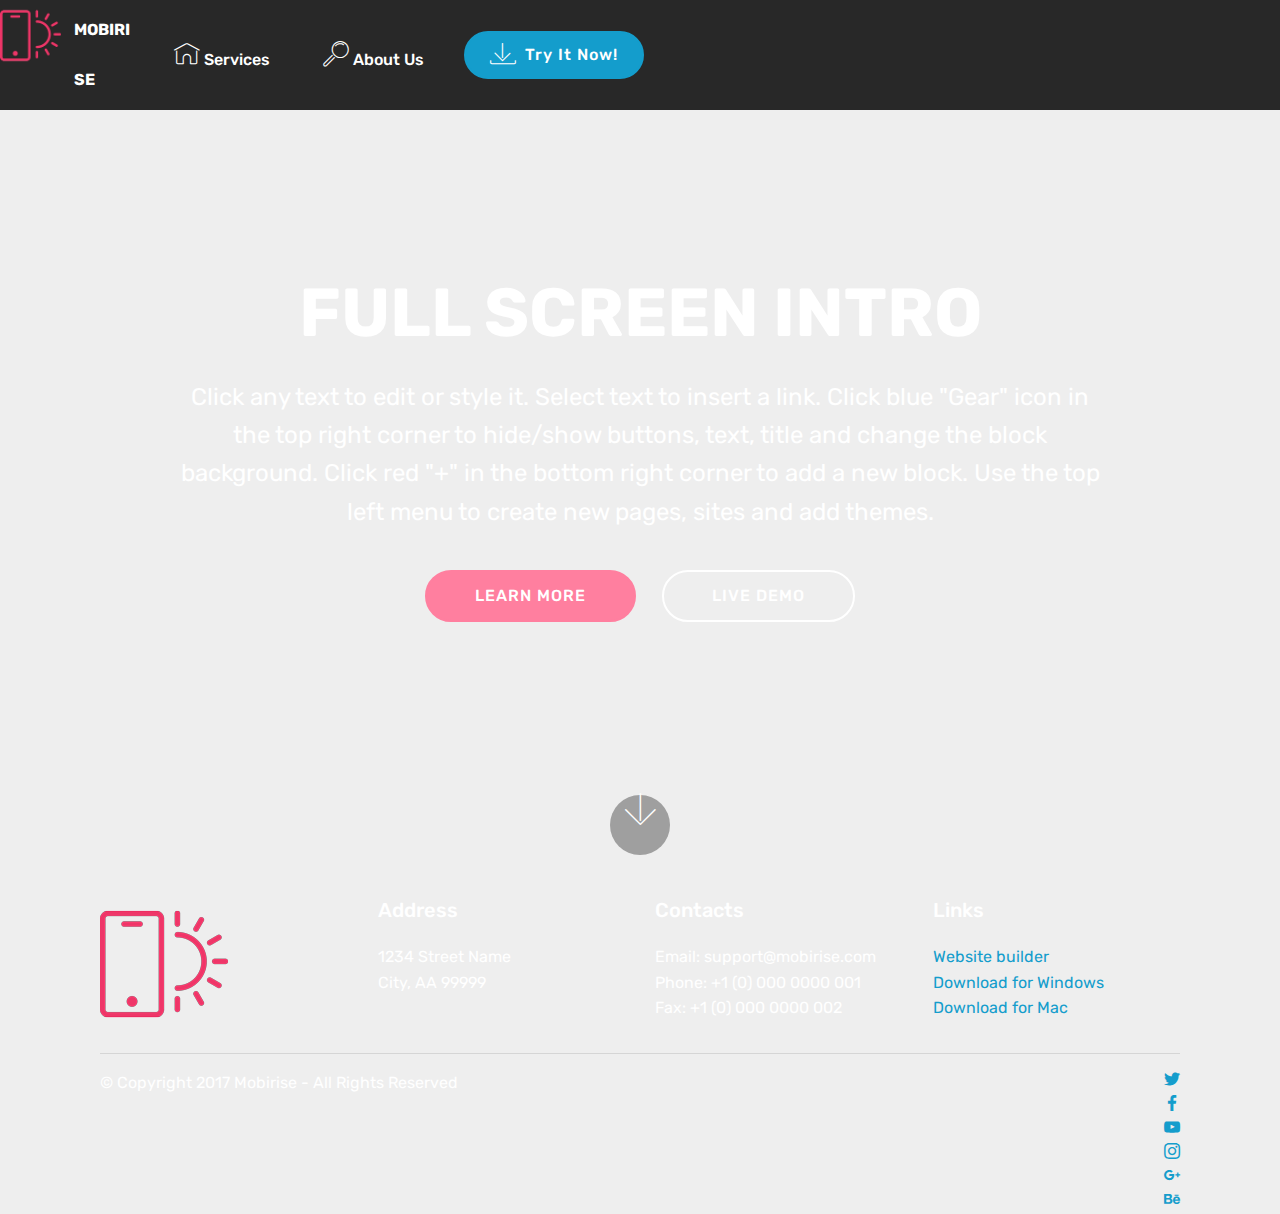
<file: index.html>
<!DOCTYPE html>
<html  >
<head>
  <!-- Site made with Mobirise Website Builder v4.11.6, https://mobirise.com -->
  <meta charset="UTF-8">
  <meta http-equiv="X-UA-Compatible" content="IE=edge">
  <meta name="generator" content="Mobirise v4.11.6, mobirise.com">
  <meta name="viewport" content="width=device-width, initial-scale=1, minimum-scale=1">
  <link rel="shortcut icon" href="assets/images/logo2.png" type="image/x-icon">
  <meta name="description" content="">
  
  <title>Home</title>
  <link rel="stylesheet" href="assets/web/assets/mobirise-icons/mobirise-icons.css">
  <link rel="stylesheet" href="assets/bootstrap/css/bootstrap.min.css">
  <link rel="stylesheet" href="assets/bootstrap/css/bootstrap-grid.min.css">
  <link rel="stylesheet" href="assets/bootstrap/css/bootstrap-reboot.min.css">
  <link rel="stylesheet" href="assets/socicon/css/styles.css">
  <link rel="stylesheet" href="assets/tether/tether.min.css">
  <link rel="stylesheet" href="assets/dropdown/css/style.css">
  <link rel="stylesheet" href="assets/theme/css/style.css">
  <link rel="preload" as="style" href="assets/mobirise/css/mbr-additional.css"><link rel="stylesheet" href="assets/mobirise/css/mbr-additional.css" type="text/css">
  
  
  
</head>
<body>
  <section class="menu cid-qTkzRZLJNu" once="menu" id="menu1-0">

    

    <nav class="navbar navbar-expand beta-menu navbar-dropdown align-items-center navbar-fixed-top navbar-toggleable-sm">
        <button class="navbar-toggler navbar-toggler-right" type="button" data-toggle="collapse" data-target="#navbarSupportedContent" aria-controls="navbarSupportedContent" aria-expanded="false" aria-label="Toggle navigation">
            <div class="hamburger">
                <span></span>
                <span></span>
                <span></span>
                <span></span>
            </div>
        </button>
        <div class="menu-logo">
            <div class="navbar-brand">
                <span class="navbar-logo">
                    <a href="https://mobirise.com">
                         <img src="assets/images/logo2.png" alt="Mobirise" style="height: 3.8rem;">
                    </a>
                </span>
                <span class="navbar-caption-wrap">
                    <a class="navbar-caption text-white display-4" href="https://mobirise.com">
                        MOBIRISE
                    </a>
                </span>
            </div>
        </div>
        <div class="collapse navbar-collapse" id="navbarSupportedContent">
            <ul class="navbar-nav nav-dropdown" data-app-modern-menu="true"><li class="nav-item">
                    <a class="nav-link link text-white display-4" href="https://mobirise.com">
                        <span class="mbri-home mbr-iconfont mbr-iconfont-btn"></span>
                        Services
                    </a>
                </li>
                <li class="nav-item">
                    <a class="nav-link link text-white display-4" href="https://mobirise.com">
                        <span class="mbri-search mbr-iconfont mbr-iconfont-btn"></span>
                        About Us
                    </a>
                </li></ul>
            <div class="navbar-buttons mbr-section-btn">
                <a class="btn btn-sm btn-primary display-4" href="https://mobirise.com">
                    <span class="mbri-save mbr-iconfont mbr-iconfont-btn "></span>
                    Try It Now!
                </a>
            </div>
        </div>
    </nav>
</section>

<section class="engine"><a href="https://mobirise.info/h">create your own web page for free</a></section><section class="cid-qTkA127IK8 mbr-fullscreen mbr-parallax-background" id="header2-1">

    

    

    <div class="container align-center">
        <div class="row justify-content-md-center">
            <div class="mbr-white col-md-10">
                <h1 class="mbr-section-title mbr-bold pb-3 mbr-fonts-style display-1">
                    FULL SCREEN INTRO
                </h1>
                
                <p class="mbr-text pb-3 mbr-fonts-style display-5">
                    Click any text to edit or style it. Select text to insert a link. Click blue "Gear" icon in the top right corner to hide/show buttons, text, title and change the block background. Click red "+" in the bottom right corner to add a new block. Use the top left menu to create new pages, sites and add themes.
                </p>
                <div class="mbr-section-btn">
                    <a class="btn btn-md btn-secondary display-4" href="https://mobirise.com">LEARN MORE</a>
                    <a class="btn btn-md btn-white-outline display-4" href="https://mobirise.com">LIVE DEMO</a>
                </div>
            </div>
        </div>
    </div>
    <div class="mbr-arrow hidden-sm-down" aria-hidden="true">
        <a href="#next">
            <i class="mbri-down mbr-iconfont"></i>
        </a>
    </div>
</section>

<section class="cid-qTkAaeaxX5" id="footer1-2">

    

    

    <div class="container">
        <div class="media-container-row content text-white">
            <div class="col-12 col-md-3">
                <div class="media-wrap">
                    <a href="https://mobirise.com/">
                        <img src="assets/images/logo2.png" alt="Mobirise">
                    </a>
                </div>
            </div>
            <div class="col-12 col-md-3 mbr-fonts-style display-7">
                <h5 class="pb-3">
                    Address
                </h5>
                <p class="mbr-text">
                    1234 Street Name
                    <br>City, AA 99999
                </p>
            </div>
            <div class="col-12 col-md-3 mbr-fonts-style display-7">
                <h5 class="pb-3">
                    Contacts
                </h5>
                <p class="mbr-text">
                    Email: support@mobirise.com
                    <br>Phone: +1 (0) 000 0000 001
                    <br>Fax: +1 (0) 000 0000 002
                </p>
            </div>
            <div class="col-12 col-md-3 mbr-fonts-style display-7">
                <h5 class="pb-3">
                    Links
                </h5>
                <p class="mbr-text">
                    <a class="text-primary" href="https://mobirise.com/">Website builder</a>
                    <br><a class="text-primary" href="https://mobirise.com/mobirise-free-win.zip">Download for Windows</a>
                    <br><a class="text-primary" href="https://mobirise.com/mobirise-free-mac.zip">Download for Mac</a>
                </p>
            </div>
        </div>
        <div class="footer-lower">
            <div class="media-container-row">
                <div class="col-sm-12">
                    <hr>
                </div>
            </div>
            <div class="media-container-row mbr-white">
                <div class="col-sm-6 copyright">
                    <p class="mbr-text mbr-fonts-style display-7">
                        © Copyright 2017 Mobirise - All Rights Reserved
                    </p>
                </div>
                <div class="col-md-6">
                    <div class="social-list align-right">
                        <div class="soc-item">
                            <a href="https://twitter.com/mobirise" target="_blank">
                                <span class="socicon-twitter socicon mbr-iconfont mbr-iconfont-social"></span>
                            </a>
                        </div>
                        <div class="soc-item">
                            <a href="https://www.facebook.com/pages/Mobirise/1616226671953247" target="_blank">
                                <span class="socicon-facebook socicon mbr-iconfont mbr-iconfont-social"></span>
                            </a>
                        </div>
                        <div class="soc-item">
                            <a href="https://www.youtube.com/c/mobirise" target="_blank">
                                <span class="socicon-youtube socicon mbr-iconfont mbr-iconfont-social"></span>
                            </a>
                        </div>
                        <div class="soc-item">
                            <a href="https://instagram.com/mobirise" target="_blank">
                                <span class="socicon-instagram socicon mbr-iconfont mbr-iconfont-social"></span>
                            </a>
                        </div>
                        <div class="soc-item">
                            <a href="https://plus.google.com/u/0/+Mobirise" target="_blank">
                                <span class="socicon-googleplus socicon mbr-iconfont mbr-iconfont-social"></span>
                            </a>
                        </div>
                        <div class="soc-item">
                            <a href="https://www.behance.net/Mobirise" target="_blank">
                                <span class="socicon-behance socicon mbr-iconfont mbr-iconfont-social"></span>
                            </a>
                        </div>
                    </div>
                </div>
            </div>
        </div>
    </div>
</section>


  <script src="assets/web/assets/jquery/jquery.min.js"></script>
  <script src="assets/popper/popper.min.js"></script>
  <script src="assets/bootstrap/js/bootstrap.min.js"></script>
  <script src="assets/tether/tether.min.js"></script>
  <script src="assets/dropdown/js/nav-dropdown.js"></script>
  <script src="assets/dropdown/js/navbar-dropdown.js"></script>
  <script src="assets/touchswipe/jquery.touch-swipe.min.js"></script>
  <script src="assets/parallax/jarallax.min.js"></script>
  <script src="assets/smoothscroll/smooth-scroll.js"></script>
  <script src="assets/theme/js/script.js"></script>
  
  
</body>
</html>
</file>
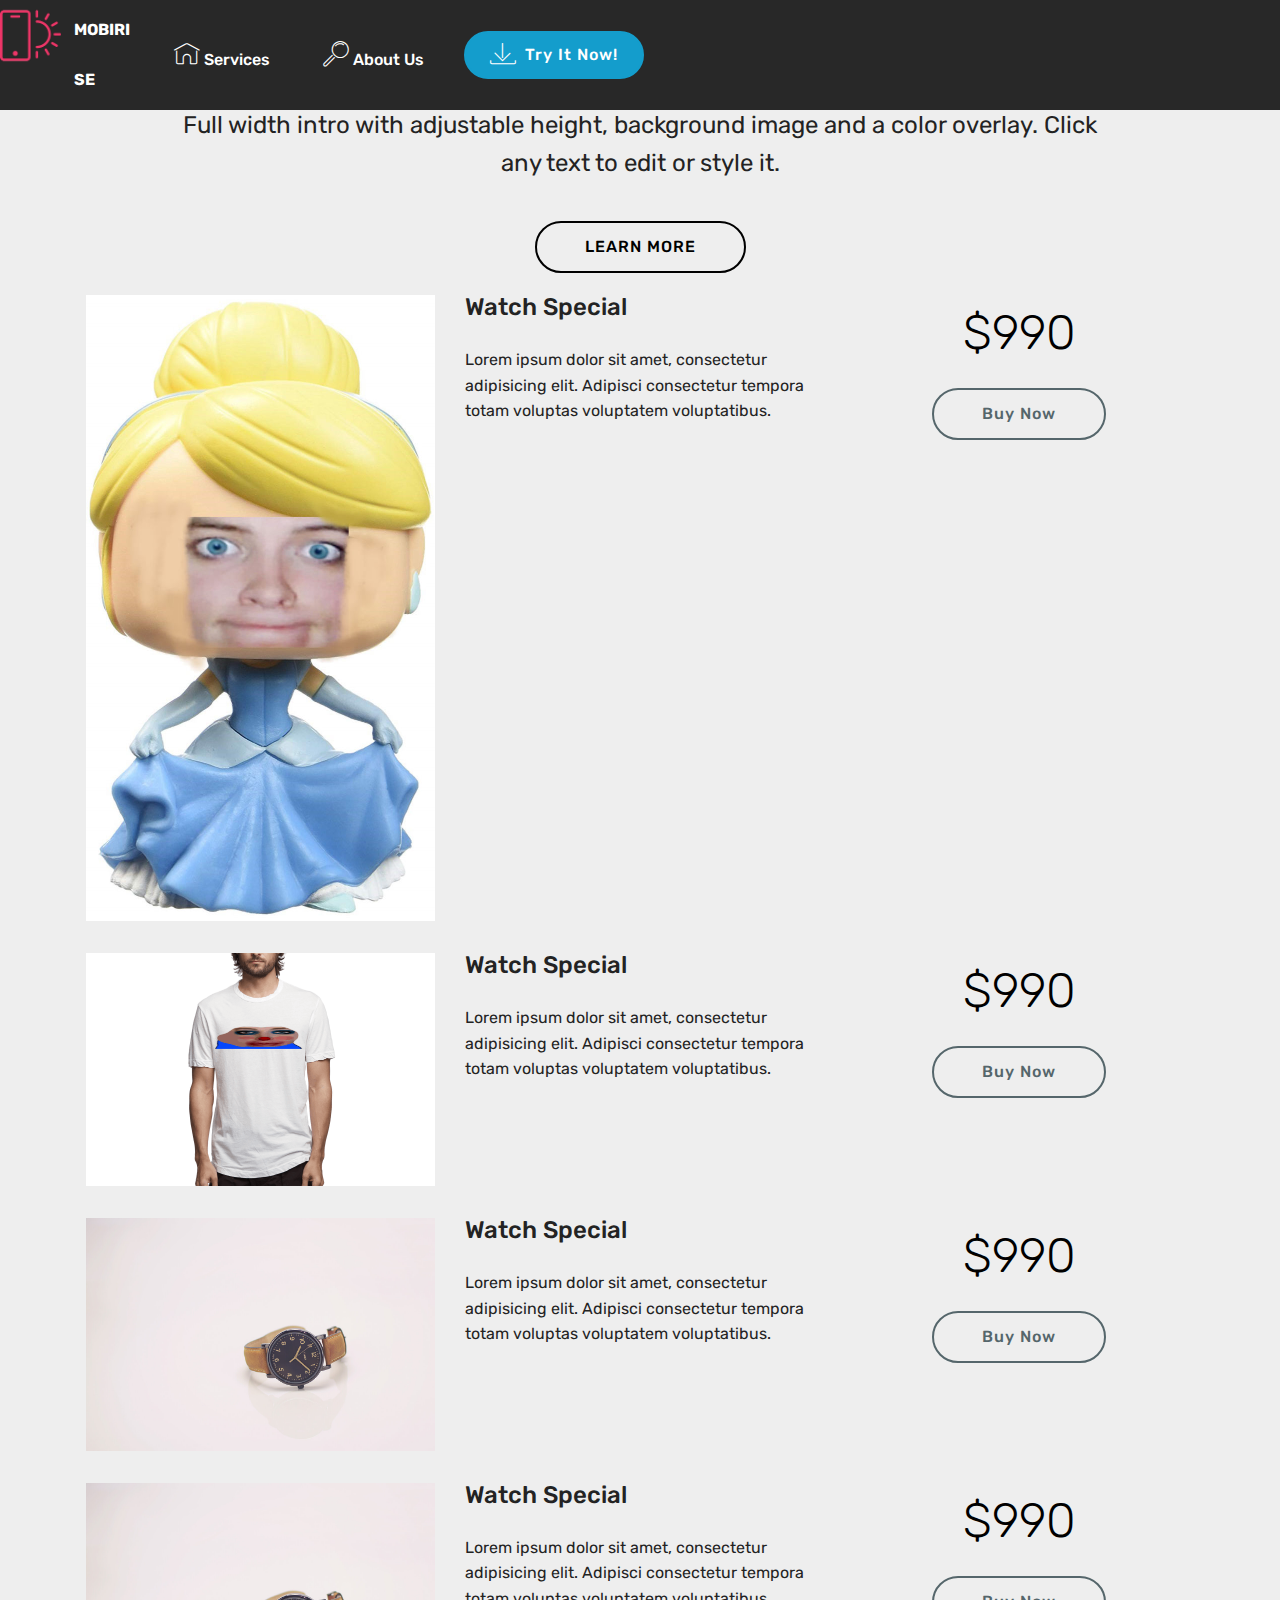
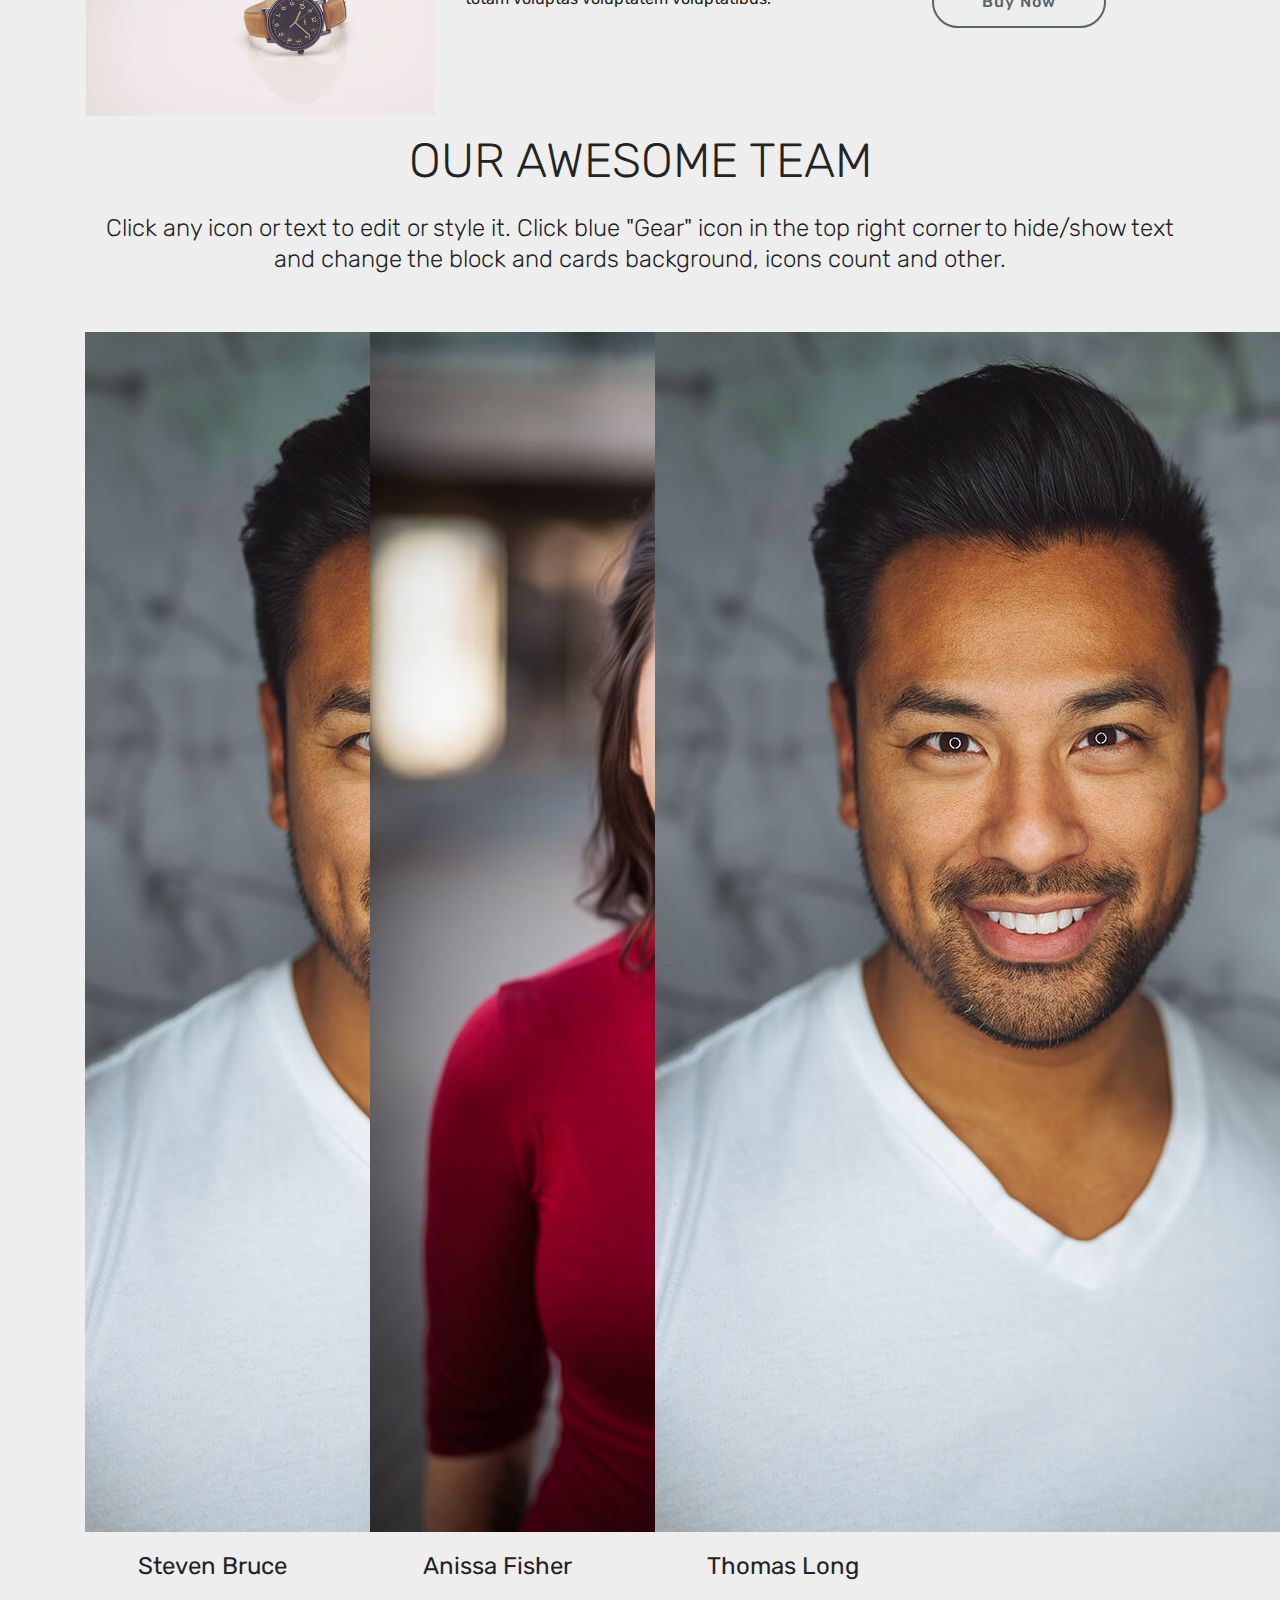
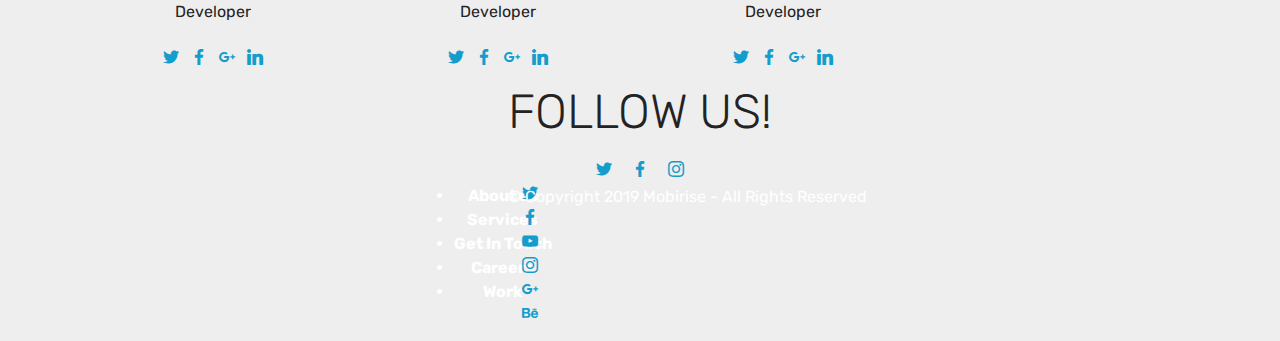
<file: page1.html>
<!DOCTYPE html>
<html  >
<head>
  <!-- Site made with Mobirise Website Builder v4.11.6, https://mobirise.com -->
  <meta charset="UTF-8">
  <meta http-equiv="X-UA-Compatible" content="IE=edge">
  <meta name="generator" content="Mobirise v4.11.6, mobirise.com">
  <meta name="viewport" content="width=device-width, initial-scale=1, minimum-scale=1">
  <link rel="shortcut icon" href="assets/images/logo2.png" type="image/x-icon">
  <meta name="description" content="Web Builder Description">
  
  <title>Page 1</title>
  <link rel="stylesheet" href="assets/web/assets/mobirise-icons/mobirise-icons.css">
  <link rel="stylesheet" href="assets/bootstrap/css/bootstrap.min.css">
  <link rel="stylesheet" href="assets/bootstrap/css/bootstrap-grid.min.css">
  <link rel="stylesheet" href="assets/bootstrap/css/bootstrap-reboot.min.css">
  <link rel="stylesheet" href="assets/socicon/css/styles.css">
  <link rel="stylesheet" href="assets/tether/tether.min.css">
  <link rel="stylesheet" href="assets/dropdown/css/style.css">
  <link rel="stylesheet" href="assets/theme/css/style.css">
  <link rel="preload" as="style" href="assets/mobirise/css/mbr-additional.css"><link rel="stylesheet" href="assets/mobirise/css/mbr-additional.css" type="text/css">
  
  
  
</head>
<body>
  <section class="menu cid-qTkzRZLJNu" once="menu" id="menu1-3">

    

    <nav class="navbar navbar-expand beta-menu navbar-dropdown align-items-center navbar-fixed-top navbar-toggleable-sm">
        <button class="navbar-toggler navbar-toggler-right" type="button" data-toggle="collapse" data-target="#navbarSupportedContent" aria-controls="navbarSupportedContent" aria-expanded="false" aria-label="Toggle navigation">
            <div class="hamburger">
                <span></span>
                <span></span>
                <span></span>
                <span></span>
            </div>
        </button>
        <div class="menu-logo">
            <div class="navbar-brand">
                <span class="navbar-logo">
                    <a href="https://mobirise.com">
                         <img src="assets/images/logo2.png" alt="Mobirise" style="height: 3.8rem;">
                    </a>
                </span>
                <span class="navbar-caption-wrap">
                    <a class="navbar-caption text-white display-4" href="https://mobirise.com">
                        MOBIRISE
                    </a>
                </span>
            </div>
        </div>
        <div class="collapse navbar-collapse" id="navbarSupportedContent">
            <ul class="navbar-nav nav-dropdown" data-app-modern-menu="true"><li class="nav-item">
                    <a class="nav-link link text-white display-4" href="https://mobirise.com">
                        <span class="mbri-home mbr-iconfont mbr-iconfont-btn"></span>
                        Services
                    </a>
                </li>
                <li class="nav-item">
                    <a class="nav-link link text-white display-4" href="https://mobirise.com">
                        <span class="mbri-search mbr-iconfont mbr-iconfont-btn"></span>
                        About Us
                    </a>
                </li></ul>
            <div class="navbar-buttons mbr-section-btn">
                <a class="btn btn-sm btn-primary display-4" href="https://mobirise.com">
                    <span class="mbri-save mbr-iconfont mbr-iconfont-btn "></span>
                    Try It Now!
                </a>
            </div>
        </div>
    </nav>
</section>

<section class="engine"><a href="https://mobirise.info/c">site builder</a></section><section class="header1 cid-rIvrv2zJGo" id="header16-4">

    

    

    <div class="container">
        <div class="row justify-content-md-center">
            <div class="col-md-10 align-center">
                <h1 class="mbr-section-title mbr-bold pb-3 mbr-fonts-style display-1">
                    FULL WIDTH INTRO
                </h1>
                
                <p class="mbr-text pb-3 mbr-fonts-style display-5">
                    Full width intro with adjustable height, background image and a color overlay. Click any text to edit or style it.
                </p>
                <div class="mbr-section-btn"><a class="btn btn-md btn-black-outline display-4" href="https://mobirise.co">LEARN MORE</a>
                </div>
            </div>
        </div>
    </div>

</section>

<section class="services4 cid-rIvsAnvSyq" xmlns="http://www.w3.org/1999/html" id="services4-a">
    <!---->
    
    <!---->
    <!--Overlay-->
    
    <!--Container-->
    <div class="container">
        <div class="row">
            <!--Card-1-->
            <div class="card p-3 col-12">
                <div class="card-wrapper media-container-row media-container-row">
                    <div class="card-box">
                        <div class="row">
                            <div class="col-12 col-md-12 col-lg-4">
                                <div class="wrapper">
                                    <!--Image-->
                                    <div class="mbr-figure" style="width: 100%;">
                                        <img src="assets/images/81za4xzlx0l.-sl1500-698x1251.jpg" alt="Mobirise" title="">
                                    </div>
                                </div>
                            </div>
                            <div class="col-12 col-md-7 col-lg-4">
                                <div class="wrapper col-left">
                                    <!--Title-->
                                    <h4 class="card-title mbr-fonts-style display-5">
                                        Watch Special
                                    </h4>
                                    <!--Subtitle-->
                                    <p class="mbr-text mbr-fonts-style pt-3 display-7">
                                        Lorem ipsum dolor sit amet, consectetur adipisicing elit. Adipisci consectetur
                                        tempora totam voluptas voluptatem voluptatibus.
                                    </p>
                                </div>
                            </div>
                            <div class="col-12 col-md-5 col-lg-4">
                                <div class="wrapper border_wrapper">
                                    <!--Cost-->
                                    <p class="mbr-text mbr-fonts-style col-right mbr-black align-center display-2">
                                        $990
                                    </p>
                                    <!--Btn-->
                                    <div class="mbr-section-btn col-right align-center">
                                        <a href="https://mobirise.co" class="btn btn-warning-outline m-0 display-4">
                                            Buy Now
                                        </a>
                                    </div>
                                </div>
                            </div>
                        </div>
                    </div>
                </div>
            </div>
            <!--Card-2-->
            <div class="card p-3 col-12">
                <div class="card-wrapper media-container-row media-container-row">
                    <div class="card-box">
                        <div class="row">
                            <div class="col-12 col-md-12 col-lg-4">
                                <div class="wrapper">
                                    <!--Image-->
                                    <div class="mbr-figure" style="width: 100%;">
                                        <img src="assets/images/widehonkotshirt-698x465.png" alt="Mobirise" title="">
                                    </div>
                                </div>
                            </div>
                            <div class="col-12 col-md-7 col-lg-4">
                                <div class="wrapper col-left">
                                    <!--Title-->
                                    <h4 class="card-title mbr-fonts-style display-5">
                                        Watch Special
                                    </h4>
                                    <!--Subtitle-->
                                    <p class="mbr-text mbr-fonts-style pt-3 display-7">
                                        Lorem ipsum dolor sit amet, consectetur adipisicing elit. Adipisci consectetur
                                        tempora totam voluptas voluptatem voluptatibus.
                                    </p>
                                </div>
                            </div>
                            <div class="col-12 col-md-5 col-lg-4">
                                <div class="wrapper border_wrapper">
                                    <!--Cost-->
                                    <p class="mbr-text mbr-fonts-style col-right mbr-black align-center display-2">
                                        $990
                                    </p>
                                    <!--Btn-->
                                    <div class="mbr-section-btn col-right align-center">
                                        <a href="https://mobirise.co" class="btn btn-warning-outline m-0 display-4">
                                            Buy Now
                                        </a>
                                    </div>
                                </div>
                            </div>
                        </div>
                    </div>
                </div>
            </div>
            <!--Card-3-->
            
        </div>
    </div>
</section>

<section class="services4 cid-rIvsKfiopK" xmlns="http://www.w3.org/1999/html" id="services4-b">
    <!---->
    
    <!---->
    <!--Overlay-->
    
    <!--Container-->
    <div class="container">
        <div class="row">
            <!--Card-1-->
            <div class="card p-3 col-12">
                <div class="card-wrapper media-container-row media-container-row">
                    <div class="card-box">
                        <div class="row">
                            <div class="col-12 col-md-12 col-lg-4">
                                <div class="wrapper">
                                    <!--Image-->
                                    <div class="mbr-figure" style="width: 100%;">
                                        <img src="assets/images/product1.jpg" alt="Mobirise">
                                    </div>
                                </div>
                            </div>
                            <div class="col-12 col-md-7 col-lg-4">
                                <div class="wrapper col-left">
                                    <!--Title-->
                                    <h4 class="card-title mbr-fonts-style display-5">
                                        Watch Special
                                    </h4>
                                    <!--Subtitle-->
                                    <p class="mbr-text mbr-fonts-style pt-3 display-7">
                                        Lorem ipsum dolor sit amet, consectetur adipisicing elit. Adipisci consectetur
                                        tempora totam voluptas voluptatem voluptatibus.
                                    </p>
                                </div>
                            </div>
                            <div class="col-12 col-md-5 col-lg-4">
                                <div class="wrapper border_wrapper">
                                    <!--Cost-->
                                    <p class="mbr-text mbr-fonts-style col-right mbr-black align-center display-2">
                                        $990
                                    </p>
                                    <!--Btn-->
                                    <div class="mbr-section-btn col-right align-center"><a href="https://mobirise.co" class="btn btn-warning-outline m-0 display-4">
                                            Buy Now
                                        </a></div>
                                </div>
                            </div>
                        </div>
                    </div>
                </div>
            </div>
            <!--Card-2-->
            <div class="card p-3 col-12">
                <div class="card-wrapper media-container-row media-container-row">
                    <div class="card-box">
                        <div class="row">
                            <div class="col-12 col-md-12 col-lg-4">
                                <div class="wrapper">
                                    <!--Image-->
                                    <div class="mbr-figure" style="width: 100%;">
                                        <img src="assets/images/product1.jpg" alt="Mobirise">
                                    </div>
                                </div>
                            </div>
                            <div class="col-12 col-md-7 col-lg-4">
                                <div class="wrapper col-left">
                                    <!--Title-->
                                    <h4 class="card-title mbr-fonts-style display-5">
                                        Watch Special
                                    </h4>
                                    <!--Subtitle-->
                                    <p class="mbr-text mbr-fonts-style pt-3 display-7">
                                        Lorem ipsum dolor sit amet, consectetur adipisicing elit. Adipisci consectetur
                                        tempora totam voluptas voluptatem voluptatibus.
                                    </p>
                                </div>
                            </div>
                            <div class="col-12 col-md-5 col-lg-4">
                                <div class="wrapper border_wrapper">
                                    <!--Cost-->
                                    <p class="mbr-text mbr-fonts-style col-right mbr-black align-center display-2">
                                        $990
                                    </p>
                                    <!--Btn-->
                                    <div class="mbr-section-btn col-right align-center">
                                        <a href="https://mobirise.co" class="btn btn-warning-outline m-0 display-4">
                                            Buy Now
                                        </a>
                                    </div>
                                </div>
                            </div>
                        </div>
                    </div>
                </div>
            </div>
            <!--Card-3-->
            
        </div>
    </div>
</section>

<section class="team1 cid-rIvrWmDzWw" id="team1-7">
    
    
    
    <div class="container align-center">
        <h2 class="pb-3 mbr-fonts-style mbr-section-title display-2">
            OUR AWESOME TEAM
        </h2>
        <h3 class="pb-5 mbr-section-subtitle mbr-fonts-style mbr-light display-5">
            Click any icon or text to edit or style it. Click blue "Gear" icon in the top right corner to hide/show text and change the block and cards background, icons count and other.
        </h3>
        <div class="row media-row">
            
        <div class="team-item col-lg-3 col-md-6">
                <div class="item-image">
                    <img src="assets/images/face3.jpg" alt="" title="">
                </div>
                <div class="item-caption py-3">
                    <div class="item-name px-2">
                        <p class="mbr-fonts-style display-5">
                           Steven Bruce</p>
                    </div>
                    <div class="item-role px-2">
                        <p>Developer</p>
                    </div>
                    <div class="item-social pt-2">
                        <a href="https://twitter.com/mobirise" target="_blank">
                            <span class="p-1 socicon-twitter socicon mbr-iconfont mbr-iconfont-social"></span>
                        </a>
                        <a href="https://www.facebook.com/pages/Mobirise/1616226671953247" target="_blank">
                            <span class="p-1 socicon-facebook socicon mbr-iconfont mbr-iconfont-social"></span>
                        </a>
                        <a href="https://plus.google.com/u/0/+Mobirise" target="_blank">
                            <span class="p-1 socicon-googleplus socicon mbr-iconfont mbr-iconfont-social"></span>
                        </a>
                        <a href="https://www.linkedin.com/in/mobirise" target="_blank">
                            <span class="p-1 socicon-linkedin socicon mbr-iconfont mbr-iconfont-social"></span>
                        </a>
                        <a href="https://www.instagram.com/mobirise/" target="_blank">
                            
                        </a>
                        <a href="https://www.youtube.com/channel/UCt_tncVAetpK5JeM8L-8jyw" target="_blank">    
                            
                        </a>
                    </div>
                </div>
            </div><div class="team-item col-lg-3 col-md-6">
                <div class="item-image">
                    <img src="assets/images/face2.jpg" alt="" title="">
                </div>
                <div class="item-caption py-3">
                    <div class="item-name px-2">
                        <p class="mbr-fonts-style display-5">
                           Anissa Fisher</p>
                    </div>
                    <div class="item-role px-2">
                        <p>Developer</p>
                    </div>
                    <div class="item-social pt-2">
                        <a href="https://twitter.com/mobirise" target="_blank">
                            <span class="p-1 socicon-twitter socicon mbr-iconfont mbr-iconfont-social"></span>
                        </a>
                        <a href="https://www.facebook.com/pages/Mobirise/1616226671953247" target="_blank">
                            <span class="p-1 socicon-facebook socicon mbr-iconfont mbr-iconfont-social"></span>
                        </a>
                        <a href="https://plus.google.com/u/0/+Mobirise" target="_blank">
                            <span class="p-1 socicon-googleplus socicon mbr-iconfont mbr-iconfont-social"></span>
                        </a>
                        <a href="https://www.linkedin.com/in/mobirise" target="_blank">
                            <span class="p-1 socicon-linkedin socicon mbr-iconfont mbr-iconfont-social"></span>
                        </a>
                        <a href="https://www.instagram.com/mobirise/" target="_blank">
                            
                        </a>
                        <a href="https://www.youtube.com/channel/UCt_tncVAetpK5JeM8L-8jyw" target="_blank">    
                            
                        </a>
                    </div>
                </div>
            </div><div class="team-item col-lg-3 col-md-6">
                <div class="item-image">
                    <img src="assets/images/face3.jpg" alt="" title="">
                </div>
                <div class="item-caption py-3">
                    <div class="item-name px-2">
                        <p class="mbr-fonts-style display-5">
                           Thomas Long</p>
                    </div>
                    <div class="item-role px-2">
                        <p>Developer</p>
                    </div>
                    <div class="item-social pt-2">
                        <a href="https://twitter.com/mobirise" target="_blank">
                            <span class="p-1 socicon-twitter socicon mbr-iconfont mbr-iconfont-social"></span>
                        </a>
                        <a href="https://www.facebook.com/pages/Mobirise/1616226671953247" target="_blank">
                            <span class="p-1 socicon-facebook socicon mbr-iconfont mbr-iconfont-social"></span>
                        </a>
                        <a href="https://plus.google.com/u/0/+Mobirise" target="_blank">
                            <span class="p-1 socicon-googleplus socicon mbr-iconfont mbr-iconfont-social"></span>
                        </a>
                        <a href="https://www.linkedin.com/in/mobirise" target="_blank">
                            <span class="p-1 socicon-linkedin socicon mbr-iconfont mbr-iconfont-social"></span>
                        </a>
                        <a href="https://www.instagram.com/mobirise/" target="_blank">
                            
                        </a>
                        <a href="https://www.youtube.com/channel/UCt_tncVAetpK5JeM8L-8jyw" target="_blank">    
                            
                        </a>
                    </div>
                </div>
            </div></div>    
    </div>
</section>

<section class="cid-rIvrYrJiaH" id="social-buttons2-8">

    

    

    <div class="container">
        <div class="media-container-row">
            <div class="col-md-8 align-center">
                <h2 class="pb-3 mbr-fonts-style display-2">
                    FOLLOW US!
                </h2>
                <div class="social-list pl-0 mb-0">
                    <a href="https://twitter.com/mobirise" target="_blank">
                        <span class="px-2 socicon-twitter socicon mbr-iconfont mbr-iconfont-social"></span>
                    </a>
                    <a href="https://www.facebook.com/pages/Mobirise/1616226671953247" target="_blank">
                        <span class="px-2 socicon-facebook socicon mbr-iconfont mbr-iconfont-social"></span>
                    </a>
                    <a href="https://instagram.com/mobirise" target="_blank">
                        <span class="px-2 socicon-instagram socicon mbr-iconfont mbr-iconfont-social"></span>
                    </a>
                    <a href="https://www.youtube.com/c/mobirise" target="_blank">
                        
                    </a>
                    <a href="https://www.behance.net/Mobirise" target="_blank">
                        
                    </a>
                </div>
            </div>
        </div>
    </div>
</section>

<section once="footers" class="cid-rIvs3DWpdR" id="footer7-9">

    

    

    <div class="container">
        <div class="media-container-row align-center mbr-white">
            <div class="row row-links">
                <ul class="foot-menu">
                    
                    
                    
                    
                    
                <li class="foot-menu-item mbr-fonts-style display-7">
                        <a class="text-white mbr-bold" href="#" target="_blank">About us</a>
                    </li><li class="foot-menu-item mbr-fonts-style display-7">
                        <a class="text-white mbr-bold" href="#" target="_blank">Services</a>
                    </li><li class="foot-menu-item mbr-fonts-style display-7">
                        <a class="text-white mbr-bold" href="#" target="_blank">Get In Touch</a>
                    </li><li class="foot-menu-item mbr-fonts-style display-7">
                        <a class="text-white mbr-bold" href="#" target="_blank">Careers</a>
                    </li><li class="foot-menu-item mbr-fonts-style display-7">
                        <a class="text-white mbr-bold" href="#" target="_blank">Work</a>
                    </li></ul>
            </div>
            <div class="row social-row">
                <div class="social-list align-right pb-2">
                    
                    
                    
                    
                    
                    
                <div class="soc-item">
                        <a href="https://twitter.com/mobirise" target="_blank">
                            <span class="socicon-twitter socicon mbr-iconfont mbr-iconfont-social"></span>
                        </a>
                    </div><div class="soc-item">
                        <a href="https://www.facebook.com/pages/Mobirise/1616226671953247" target="_blank">
                            <span class="socicon-facebook socicon mbr-iconfont mbr-iconfont-social"></span>
                        </a>
                    </div><div class="soc-item">
                        <a href="https://www.youtube.com/c/mobirise" target="_blank">
                            <span class="socicon-youtube socicon mbr-iconfont mbr-iconfont-social"></span>
                        </a>
                    </div><div class="soc-item">
                        <a href="https://instagram.com/mobirise" target="_blank">
                            <span class="socicon-instagram socicon mbr-iconfont mbr-iconfont-social"></span>
                        </a>
                    </div><div class="soc-item">
                        <a href="https://plus.google.com/u/0/+Mobirise" target="_blank">
                            <span class="socicon-googleplus socicon mbr-iconfont mbr-iconfont-social"></span>
                        </a>
                    </div><div class="soc-item">
                        <a href="https://www.behance.net/Mobirise" target="_blank">
                            <span class="socicon-behance socicon mbr-iconfont mbr-iconfont-social"></span>
                        </a>
                    </div></div>
            </div>
            <div class="row row-copirayt">
                <p class="mbr-text mb-0 mbr-fonts-style mbr-white align-center display-7">
                    © Copyright 2019 Mobirise - All Rights Reserved
                </p>
            </div>
        </div>
    </div>
</section>


  <script src="assets/web/assets/jquery/jquery.min.js"></script>
  <script src="assets/popper/popper.min.js"></script>
  <script src="assets/bootstrap/js/bootstrap.min.js"></script>
  <script src="assets/tether/tether.min.js"></script>
  <script src="assets/dropdown/js/nav-dropdown.js"></script>
  <script src="assets/dropdown/js/navbar-dropdown.js"></script>
  <script src="assets/touchswipe/jquery.touch-swipe.min.js"></script>
  <script src="assets/sociallikes/social-likes.js"></script>
  <script src="assets/smoothscroll/smooth-scroll.js"></script>
  <script src="assets/theme/js/script.js"></script>
  
  
</body>
</html>
</file>
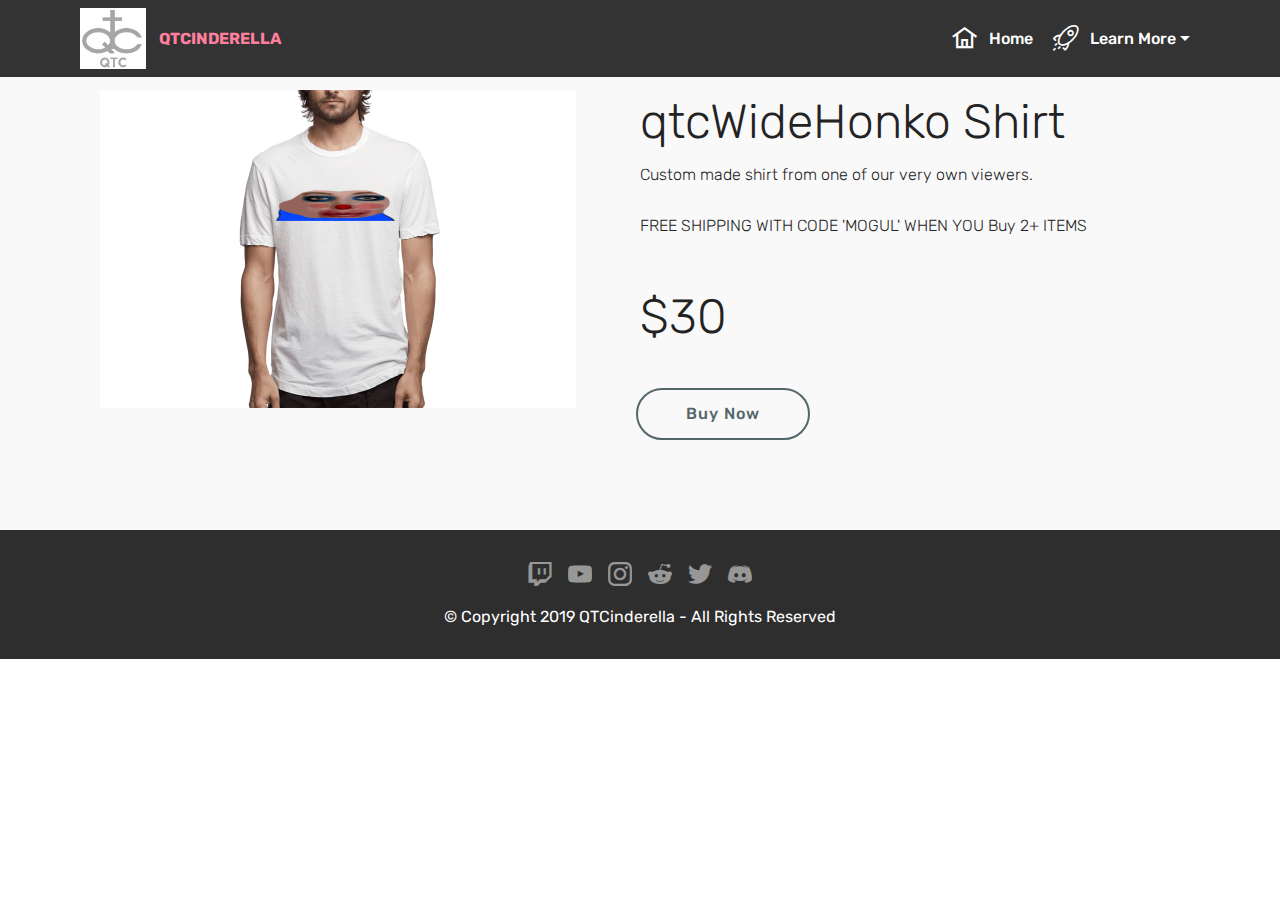
<file: page2.html>
<!DOCTYPE html>
<html  >
<head>
  <!-- Site made with Mobirise Website Builder v4.11.6, https://mobirise.com -->
  <meta charset="UTF-8">
  <meta http-equiv="X-UA-Compatible" content="IE=edge">
  <meta name="generator" content="Mobirise v4.11.6, mobirise.com">
  <meta name="viewport" content="width=device-width, initial-scale=1, minimum-scale=1">
  <link rel="shortcut icon" href="assets/images/qtc-lolgogo-122x112.jpg" type="image/x-icon">
  <meta name="description" content="Website Maker Description">
  
  <title>Widehonko</title>
  <link rel="stylesheet" href="assets/web/assets/mobirise-icons2/mobirise2.css">
  <link rel="stylesheet" href="assets/web/assets/mobirise-icons/mobirise-icons.css">
  <link rel="stylesheet" href="assets/web/assets/mobirise-icons-bold/mobirise-icons-bold.css">
  <link rel="stylesheet" href="assets/bootstrap/css/bootstrap.min.css">
  <link rel="stylesheet" href="assets/bootstrap/css/bootstrap-grid.min.css">
  <link rel="stylesheet" href="assets/bootstrap/css/bootstrap-reboot.min.css">
  <link rel="stylesheet" href="assets/tether/tether.min.css">
  <link rel="stylesheet" href="assets/socicon/css/styles.css">
  <link rel="stylesheet" href="assets/dropdown/css/style.css">
  <link rel="stylesheet" href="assets/theme/css/style.css">
  <link rel="preload" as="style" href="assets/mobirise/css/mbr-additional.css"><link rel="stylesheet" href="assets/mobirise/css/mbr-additional.css" type="text/css">
  
  
  
</head>
<body>
  <section class="menu cid-rIwBF5Rgkv" once="menu" id="menu1-b">

    

    <nav class="navbar navbar-expand beta-menu navbar-dropdown align-items-center navbar-fixed-top navbar-toggleable-sm">
        <button class="navbar-toggler navbar-toggler-right" type="button" data-toggle="collapse" data-target="#navbarSupportedContent" aria-controls="navbarSupportedContent" aria-expanded="false" aria-label="Toggle navigation">
            <div class="hamburger">
                <span></span>
                <span></span>
                <span></span>
                <span></span>
            </div>
        </button>
        <div class="menu-logo">
            <div class="navbar-brand">
                <span class="navbar-logo">
                    <a href="index.html">
                         <img src="assets/images/qtc-lolgogo-122x112.jpg" alt="Mobirise" title="" style="height: 3.8rem;">
                    </a>
                </span>
                <span class="navbar-caption-wrap"><a class="navbar-caption text-secondary display-4" href="index.html">
                        QTCINDERELLA</a></span>
            </div>
        </div>
        <div class="collapse navbar-collapse" id="navbarSupportedContent">
            <ul class="navbar-nav nav-dropdown nav-right" data-app-modern-menu="true"><li class="nav-item">
                    <a class="nav-link link text-white display-4" href="index.html"><span class="mobi-mbri mobi-mbri-home mbr-iconfont mbr-iconfont-btn"></span>
                        
                        Home</a>
                </li><li class="nav-item dropdown open">
                    <a class="nav-link link text-white dropdown-toggle display-4" href="index.html" data-toggle="dropdown-submenu" aria-expanded="true"><span class="mbrib-rocket mbr-iconfont mbr-iconfont-btn"></span>Learn More</a><div class="dropdown-menu"><a class="text-white dropdown-item display-4" href="page6.html">About Me</a><a class="text-white dropdown-item display-4" href="page8.html" aria-expanded="false">About Products</a><a class="text-white dropdown-item display-4" href="https://streamlabs.com/qtcinderella/tip" aria-expanded="false" target="_blank">Donate</a></div>
                </li></ul>
            
        </div>
    </nav>
</section>

<section class="engine"><a href="https://mobirise.info/q">responsive web templates</a></section><section class="services2 cid-rIwBF47MAU" id="services2-a">
    <!---->
    
    <!---->
    <!--Overlay-->
    
    <!--Container-->
    <div class="container">
        <div class="col-md-12">
            <div class="media-container-row">
                <div class="mbr-figure" style="width: 50%;">
                    <img src="assets/images/widehonkotshirt-952x635.png" alt="Mobirise" title="">
                </div>
                <div class="align-left aside-content">
                    <h2 class="mbr-title pt-2 mbr-fonts-style display-2">qtcWideHonko Shirt</h2>
                    <div class="mbr-section-text">
                        <p class="mbr-text text1 pt-2 mbr-light mbr-fonts-style display-7">
                            Custom made shirt from one of our very own viewers. <br><br>FREE SHIPPING WITH CODE 'MOGUL' WHEN YOU Buy 2+ ITEMS</p>
                        <p class="mbr-text text2 pt-4 mbr-light mbr-fonts-style display-2">
                            $30</p>
                    </div>
                    <!--Btn-->
                    <div class="mbr-section-btn pt-3 align-left"><a href="https://www.twitch.tv/qtcinderella/clip/KnottyPoliteCookieSaltBae?filter=clips&range=all&sort=time" class="btn btn-warning-outline display-4" target="_blank">
                            Buy Now
                        </a></div>
                </div>
            </div>
        </div>
    </div>
</section>

<section once="footers" class="cid-rIwBF7hzpb" id="footer7-c">

    

    

    <div class="container">
        <div class="media-container-row align-center mbr-white">
            
            <div class="row social-row">
                <div class="social-list align-right pb-2">
                    
                    
                    
                    
                    
                    
                <div class="soc-item">
                        <a href="https://www.twitch.tv/qtcinderella" target="_blank">
                            <span class="mbr-iconfont mbr-iconfont-social socicon-twitch socicon"></span>
                        </a>
                    </div><div class="soc-item">
                        <a href="http://youtube.com/qtcinderella" target="_blank">
                            <span class="mbr-iconfont mbr-iconfont-social socicon-youtube socicon"></span>
                        </a>
                    </div><div class="soc-item">
                        <a href="https://www.instagram.com/qtcinderella/" target="_blank">
                            <span class="mbr-iconfont mbr-iconfont-social socicon-instagram socicon"></span>
                        </a>
                    </div><div class="soc-item">
                        <a href="https://www.reddit.com/r/QTCinderella/" target="_blank">
                            <span class="mbr-iconfont mbr-iconfont-social socicon-reddit socicon"></span>
                        </a>
                    </div><div class="soc-item">
                        <a href="https://twitter.com/qt_cinderella" target="_blank">
                            <span class="mbr-iconfont mbr-iconfont-social socicon-twitter socicon"></span>
                        </a>
                    </div><div class="soc-item">
                        <a href="https://discord.gg/NVbfP6C" target="_blank">
                            <span class="mbr-iconfont mbr-iconfont-social socicon-discord socicon"></span>
                        </a>
                    </div></div>
            </div>
            <div class="row row-copirayt">
                <p class="mbr-text mb-0 mbr-fonts-style mbr-white align-center display-7">
                    © Copyright 2019 QTCinderella - All Rights Reserved
                </p>
            </div>
        </div>
    </div>
</section>


  <script src="assets/web/assets/jquery/jquery.min.js"></script>
  <script src="assets/popper/popper.min.js"></script>
  <script src="assets/bootstrap/js/bootstrap.min.js"></script>
  <script src="assets/tether/tether.min.js"></script>
  <script src="assets/touchswipe/jquery.touch-swipe.min.js"></script>
  <script src="assets/smoothscroll/smooth-scroll.js"></script>
  <script src="assets/dropdown/js/nav-dropdown.js"></script>
  <script src="assets/dropdown/js/navbar-dropdown.js"></script>
  <script src="assets/theme/js/script.js"></script>
  
  
</body>
</html>
</file>
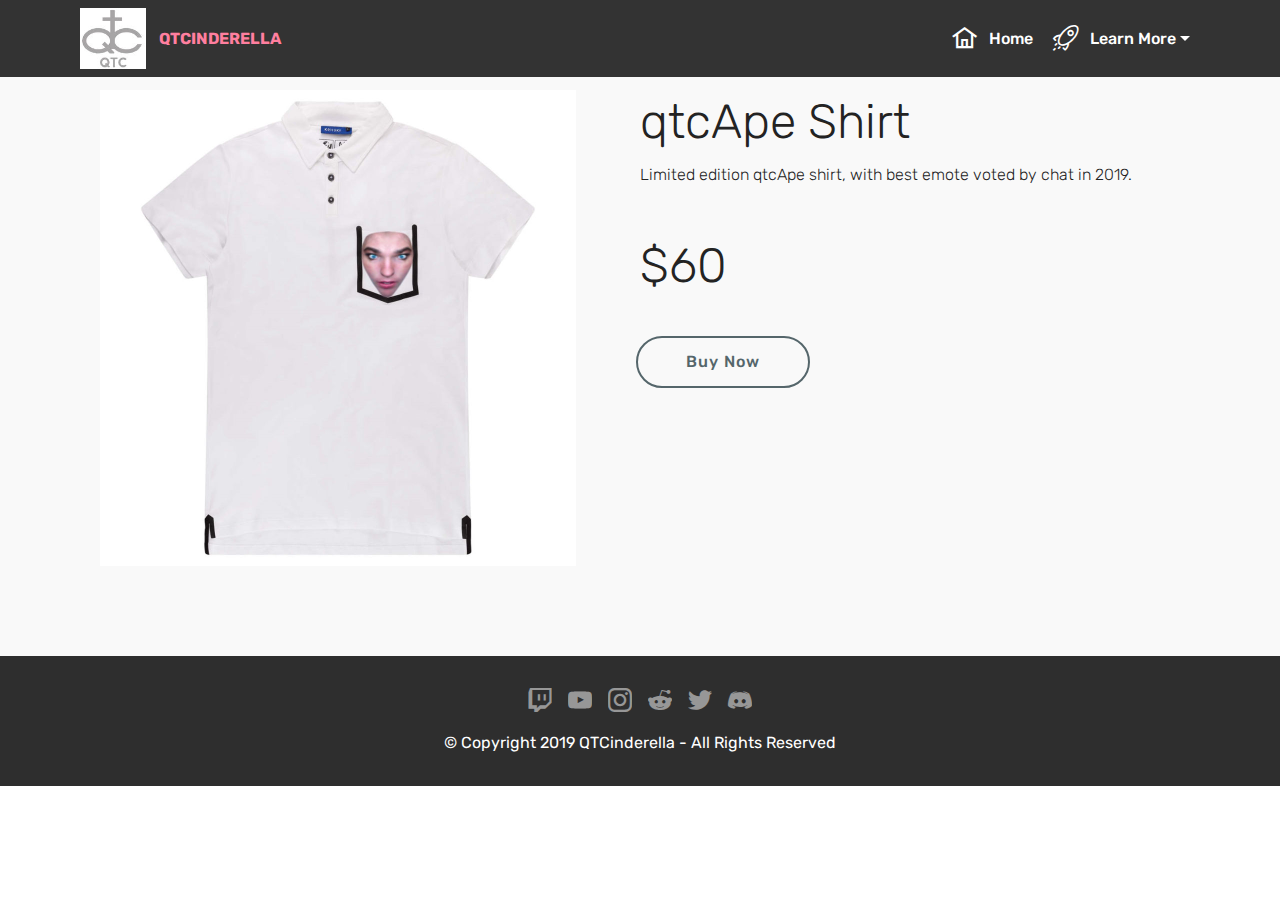
<file: page3.html>
<!DOCTYPE html>
<html  >
<head>
  <!-- Site made with Mobirise Website Builder v4.11.6, https://mobirise.com -->
  <meta charset="UTF-8">
  <meta http-equiv="X-UA-Compatible" content="IE=edge">
  <meta name="generator" content="Mobirise v4.11.6, mobirise.com">
  <meta name="viewport" content="width=device-width, initial-scale=1, minimum-scale=1">
  <link rel="shortcut icon" href="assets/images/qtc-lolgogo-122x112.jpg" type="image/x-icon">
  <meta name="description" content="Website Maker Description">
  
  <title>qtcApe Shirt</title>
  <link rel="stylesheet" href="assets/web/assets/mobirise-icons2/mobirise2.css">
  <link rel="stylesheet" href="assets/web/assets/mobirise-icons/mobirise-icons.css">
  <link rel="stylesheet" href="assets/web/assets/mobirise-icons-bold/mobirise-icons-bold.css">
  <link rel="stylesheet" href="assets/bootstrap/css/bootstrap.min.css">
  <link rel="stylesheet" href="assets/bootstrap/css/bootstrap-grid.min.css">
  <link rel="stylesheet" href="assets/bootstrap/css/bootstrap-reboot.min.css">
  <link rel="stylesheet" href="assets/tether/tether.min.css">
  <link rel="stylesheet" href="assets/socicon/css/styles.css">
  <link rel="stylesheet" href="assets/dropdown/css/style.css">
  <link rel="stylesheet" href="assets/theme/css/style.css">
  <link rel="preload" as="style" href="assets/mobirise/css/mbr-additional.css"><link rel="stylesheet" href="assets/mobirise/css/mbr-additional.css" type="text/css">
  
  
  
</head>
<body>
  <section class="menu cid-rIwDgq6Hdw" once="menu" id="menu1-e">

    

    <nav class="navbar navbar-expand beta-menu navbar-dropdown align-items-center navbar-fixed-top navbar-toggleable-sm">
        <button class="navbar-toggler navbar-toggler-right" type="button" data-toggle="collapse" data-target="#navbarSupportedContent" aria-controls="navbarSupportedContent" aria-expanded="false" aria-label="Toggle navigation">
            <div class="hamburger">
                <span></span>
                <span></span>
                <span></span>
                <span></span>
            </div>
        </button>
        <div class="menu-logo">
            <div class="navbar-brand">
                <span class="navbar-logo">
                    <a href="index.html">
                         <img src="assets/images/qtc-lolgogo-122x112.jpg" alt="Mobirise" title="" style="height: 3.8rem;">
                    </a>
                </span>
                <span class="navbar-caption-wrap"><a class="navbar-caption text-secondary display-4" href="index.html">
                        QTCINDERELLA</a></span>
            </div>
        </div>
        <div class="collapse navbar-collapse" id="navbarSupportedContent">
            <ul class="navbar-nav nav-dropdown nav-right" data-app-modern-menu="true"><li class="nav-item">
                    <a class="nav-link link text-white display-4" href="index.html"><span class="mobi-mbri mobi-mbri-home mbr-iconfont mbr-iconfont-btn"></span>
                        
                        Home</a>
                </li><li class="nav-item dropdown open">
                    <a class="nav-link link text-white dropdown-toggle display-4" href="index.html" data-toggle="dropdown-submenu" aria-expanded="true"><span class="mbrib-rocket mbr-iconfont mbr-iconfont-btn"></span>Learn More</a><div class="dropdown-menu"><a class="text-white dropdown-item display-4" href="page6.html">About Me</a><a class="text-white dropdown-item display-4" href="page8.html" aria-expanded="false">About Products</a><a class="text-white dropdown-item display-4" href="https://streamlabs.com/qtcinderella/tip" aria-expanded="false" target="_blank">Donate</a></div>
                </li></ul>
            
        </div>
    </nav>
</section>

<section class="engine"><a href="https://mobirise.info/w">free html5 templates</a></section><section class="services2 cid-rIwDgoSTIR" id="services2-d">
    <!---->
    
    <!---->
    <!--Overlay-->
    
    <!--Container-->
    <div class="container">
        <div class="col-md-12">
            <div class="media-container-row">
                <div class="mbr-figure" style="width: 50%;">
                    <img src="assets/images/koll3kt-ss19-133-952x952.jpg" alt="Mobirise" title="">
                </div>
                <div class="align-left aside-content">
                    <h2 class="mbr-title pt-2 mbr-fonts-style display-2">qtcApe Shirt</h2>
                    <div class="mbr-section-text">
                        <p class="mbr-text text1 pt-2 mbr-light mbr-fonts-style display-7">Limited edition qtcApe shirt, with best emote voted by chat in 2019.</p>
                        <p class="mbr-text text2 pt-4 mbr-light mbr-fonts-style display-2">
                            $60</p>
                    </div>
                    <!--Btn-->
                    <div class="mbr-section-btn pt-3 align-left"><a href="https://www.twitch.tv/qtcinderella/clip/OutstandingBetterOrcaPartyTime?filter=clips&range=all&sort=time" class="btn btn-warning-outline display-4" target="_blank">
                            Buy Now
                        </a></div>
                </div>
            </div>
        </div>
    </div>
</section>

<section once="footers" class="cid-rIwDgqW5k9" id="footer7-f">

    

    

    <div class="container">
        <div class="media-container-row align-center mbr-white">
            
            <div class="row social-row">
                <div class="social-list align-right pb-2">
                    
                    
                    
                    
                    
                    
                <div class="soc-item">
                        <a href="https://www.twitch.tv/qtcinderella" target="_blank">
                            <span class="mbr-iconfont mbr-iconfont-social socicon-twitch socicon"></span>
                        </a>
                    </div><div class="soc-item">
                        <a href="http://youtube.com/qtcinderella" target="_blank">
                            <span class="mbr-iconfont mbr-iconfont-social socicon-youtube socicon"></span>
                        </a>
                    </div><div class="soc-item">
                        <a href="https://www.instagram.com/qtcinderella/" target="_blank">
                            <span class="mbr-iconfont mbr-iconfont-social socicon-instagram socicon"></span>
                        </a>
                    </div><div class="soc-item">
                        <a href="https://www.reddit.com/r/QTCinderella/" target="_blank">
                            <span class="mbr-iconfont mbr-iconfont-social socicon-reddit socicon"></span>
                        </a>
                    </div><div class="soc-item">
                        <a href="https://twitter.com/qt_cinderella" target="_blank">
                            <span class="mbr-iconfont mbr-iconfont-social socicon-twitter socicon"></span>
                        </a>
                    </div><div class="soc-item">
                        <a href="https://discord.gg/NVbfP6C" target="_blank">
                            <span class="mbr-iconfont mbr-iconfont-social socicon-discord socicon"></span>
                        </a>
                    </div></div>
            </div>
            <div class="row row-copirayt">
                <p class="mbr-text mb-0 mbr-fonts-style mbr-white align-center display-7">
                    © Copyright 2019 QTCinderella - All Rights Reserved
                </p>
            </div>
        </div>
    </div>
</section>


  <script src="assets/web/assets/jquery/jquery.min.js"></script>
  <script src="assets/popper/popper.min.js"></script>
  <script src="assets/bootstrap/js/bootstrap.min.js"></script>
  <script src="assets/tether/tether.min.js"></script>
  <script src="assets/touchswipe/jquery.touch-swipe.min.js"></script>
  <script src="assets/smoothscroll/smooth-scroll.js"></script>
  <script src="assets/dropdown/js/nav-dropdown.js"></script>
  <script src="assets/dropdown/js/navbar-dropdown.js"></script>
  <script src="assets/theme/js/script.js"></script>
  
  
</body>
</html>
</file>
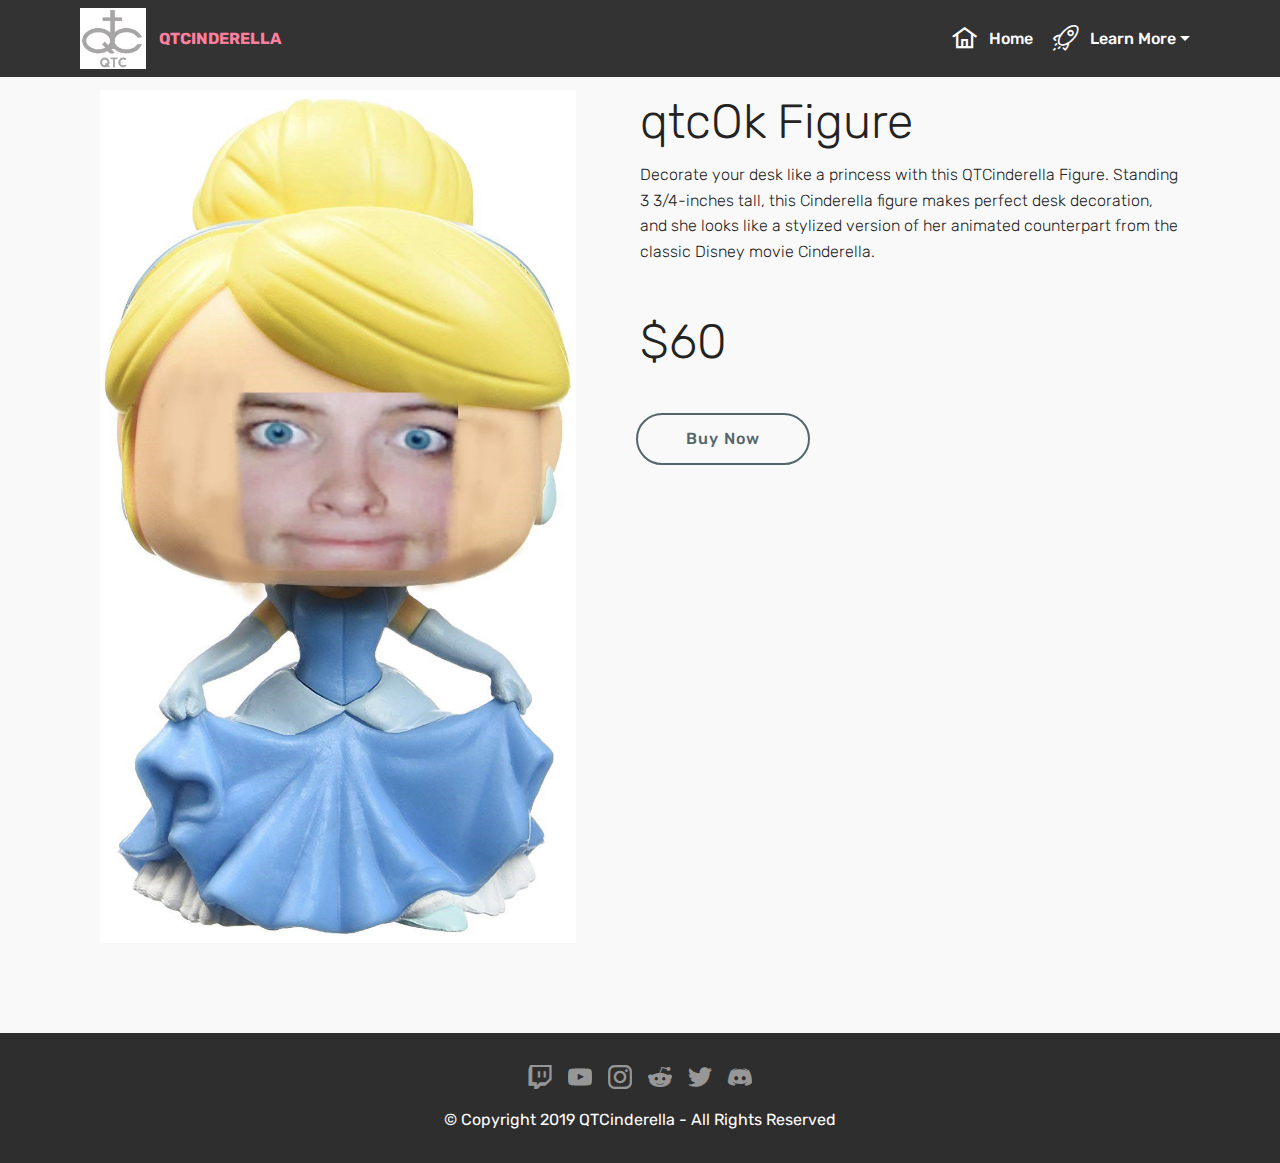
<file: page4.html>
<!DOCTYPE html>
<html  >
<head>
  <!-- Site made with Mobirise Website Builder v4.11.6, https://mobirise.com -->
  <meta charset="UTF-8">
  <meta http-equiv="X-UA-Compatible" content="IE=edge">
  <meta name="generator" content="Mobirise v4.11.6, mobirise.com">
  <meta name="viewport" content="width=device-width, initial-scale=1, minimum-scale=1">
  <link rel="shortcut icon" href="assets/images/qtc-lolgogo-122x112.jpg" type="image/x-icon">
  <meta name="description" content="Website Maker Description">
  
  <title>qtcOk Figure</title>
  <link rel="stylesheet" href="assets/web/assets/mobirise-icons2/mobirise2.css">
  <link rel="stylesheet" href="assets/web/assets/mobirise-icons/mobirise-icons.css">
  <link rel="stylesheet" href="assets/web/assets/mobirise-icons-bold/mobirise-icons-bold.css">
  <link rel="stylesheet" href="assets/bootstrap/css/bootstrap.min.css">
  <link rel="stylesheet" href="assets/bootstrap/css/bootstrap-grid.min.css">
  <link rel="stylesheet" href="assets/bootstrap/css/bootstrap-reboot.min.css">
  <link rel="stylesheet" href="assets/tether/tether.min.css">
  <link rel="stylesheet" href="assets/socicon/css/styles.css">
  <link rel="stylesheet" href="assets/dropdown/css/style.css">
  <link rel="stylesheet" href="assets/theme/css/style.css">
  <link rel="preload" as="style" href="assets/mobirise/css/mbr-additional.css"><link rel="stylesheet" href="assets/mobirise/css/mbr-additional.css" type="text/css">
  
  
  
</head>
<body>
  <section class="menu cid-rIwGVCQDtY" once="menu" id="menu1-h">

    

    <nav class="navbar navbar-expand beta-menu navbar-dropdown align-items-center navbar-fixed-top navbar-toggleable-sm">
        <button class="navbar-toggler navbar-toggler-right" type="button" data-toggle="collapse" data-target="#navbarSupportedContent" aria-controls="navbarSupportedContent" aria-expanded="false" aria-label="Toggle navigation">
            <div class="hamburger">
                <span></span>
                <span></span>
                <span></span>
                <span></span>
            </div>
        </button>
        <div class="menu-logo">
            <div class="navbar-brand">
                <span class="navbar-logo">
                    <a href="index.html">
                         <img src="assets/images/qtc-lolgogo-122x112.jpg" alt="Mobirise" title="" style="height: 3.8rem;">
                    </a>
                </span>
                <span class="navbar-caption-wrap"><a class="navbar-caption text-secondary display-4" href="index.html">
                        QTCINDERELLA</a></span>
            </div>
        </div>
        <div class="collapse navbar-collapse" id="navbarSupportedContent">
            <ul class="navbar-nav nav-dropdown nav-right" data-app-modern-menu="true"><li class="nav-item">
                    <a class="nav-link link text-white display-4" href="index.html"><span class="mobi-mbri mobi-mbri-home mbr-iconfont mbr-iconfont-btn"></span>
                        
                        Home</a>
                </li><li class="nav-item dropdown open">
                    <a class="nav-link link text-white dropdown-toggle display-4" href="index.html" data-toggle="dropdown-submenu" aria-expanded="true"><span class="mbrib-rocket mbr-iconfont mbr-iconfont-btn"></span>Learn More</a><div class="dropdown-menu"><a class="text-white dropdown-item display-4" href="page6.html">About Me</a><a class="text-white dropdown-item display-4" href="page8.html" aria-expanded="false">About Products</a><a class="text-white dropdown-item display-4" href="https://streamlabs.com/qtcinderella/tip" aria-expanded="false" target="_blank">Donate</a></div>
                </li></ul>
            
        </div>
    </nav>
</section>

<section class="engine"><a href="https://mobirise.info/r">bootstrap templates</a></section><section class="services2 cid-rIwGVBuCSk" id="services2-g">
    <!---->
    
    <!---->
    <!--Overlay-->
    
    <!--Container-->
    <div class="container">
        <div class="col-md-12">
            <div class="media-container-row">
                <div class="mbr-figure" style="width: 50%;">
                    <img src="assets/images/81za4xzlx0l.-sl1500-837x1500.jpg" alt="Mobirise" title="">
                </div>
                <div class="align-left aside-content">
                    <h2 class="mbr-title pt-2 mbr-fonts-style display-2">qtcOk Figure</h2>
                    <div class="mbr-section-text">
                        <p class="mbr-text text1 pt-2 mbr-light mbr-fonts-style display-7">Decorate your desk like a princess with this QTCinderella Figure. Standing 3 3/4-inches tall, this Cinderella figure makes perfect desk decoration, and she looks like a stylized version of her animated counterpart from the classic Disney movie Cinderella.</p>
                        <p class="mbr-text text2 pt-4 mbr-light mbr-fonts-style display-2">
                            $60</p>
                    </div>
                    <!--Btn-->
                    <div class="mbr-section-btn pt-3 align-left"><a href="https://clips.twitch.tv/ImpartialTriumphantPeafowlMcaT" class="btn btn-warning-outline display-4" target="_blank">
                            Buy Now
                        </a></div>
                </div>
            </div>
        </div>
    </div>
</section>

<section once="footers" class="cid-rIwGVDOhec" id="footer7-i">

    

    

    <div class="container">
        <div class="media-container-row align-center mbr-white">
            
            <div class="row social-row">
                <div class="social-list align-right pb-2">
                    
                    
                    
                    
                    
                    
                <div class="soc-item">
                        <a href="https://www.twitch.tv/qtcinderella" target="_blank">
                            <span class="mbr-iconfont mbr-iconfont-social socicon-twitch socicon"></span>
                        </a>
                    </div><div class="soc-item">
                        <a href="http://youtube.com/qtcinderella" target="_blank">
                            <span class="mbr-iconfont mbr-iconfont-social socicon-youtube socicon"></span>
                        </a>
                    </div><div class="soc-item">
                        <a href="https://www.instagram.com/qtcinderella/" target="_blank">
                            <span class="mbr-iconfont mbr-iconfont-social socicon-instagram socicon"></span>
                        </a>
                    </div><div class="soc-item">
                        <a href="https://www.reddit.com/r/QTCinderella/" target="_blank">
                            <span class="mbr-iconfont mbr-iconfont-social socicon-reddit socicon"></span>
                        </a>
                    </div><div class="soc-item">
                        <a href="https://twitter.com/qt_cinderella" target="_blank">
                            <span class="mbr-iconfont mbr-iconfont-social socicon-twitter socicon"></span>
                        </a>
                    </div><div class="soc-item">
                        <a href="https://discord.gg/NVbfP6C" target="_blank">
                            <span class="mbr-iconfont mbr-iconfont-social socicon-discord socicon"></span>
                        </a>
                    </div></div>
            </div>
            <div class="row row-copirayt">
                <p class="mbr-text mb-0 mbr-fonts-style mbr-white align-center display-7">
                    © Copyright 2019 QTCinderella - All Rights Reserved
                </p>
            </div>
        </div>
    </div>
</section>


  <script src="assets/web/assets/jquery/jquery.min.js"></script>
  <script src="assets/popper/popper.min.js"></script>
  <script src="assets/bootstrap/js/bootstrap.min.js"></script>
  <script src="assets/tether/tether.min.js"></script>
  <script src="assets/touchswipe/jquery.touch-swipe.min.js"></script>
  <script src="assets/smoothscroll/smooth-scroll.js"></script>
  <script src="assets/dropdown/js/nav-dropdown.js"></script>
  <script src="assets/dropdown/js/navbar-dropdown.js"></script>
  <script src="assets/theme/js/script.js"></script>
  
  
</body>
</html>
</file>
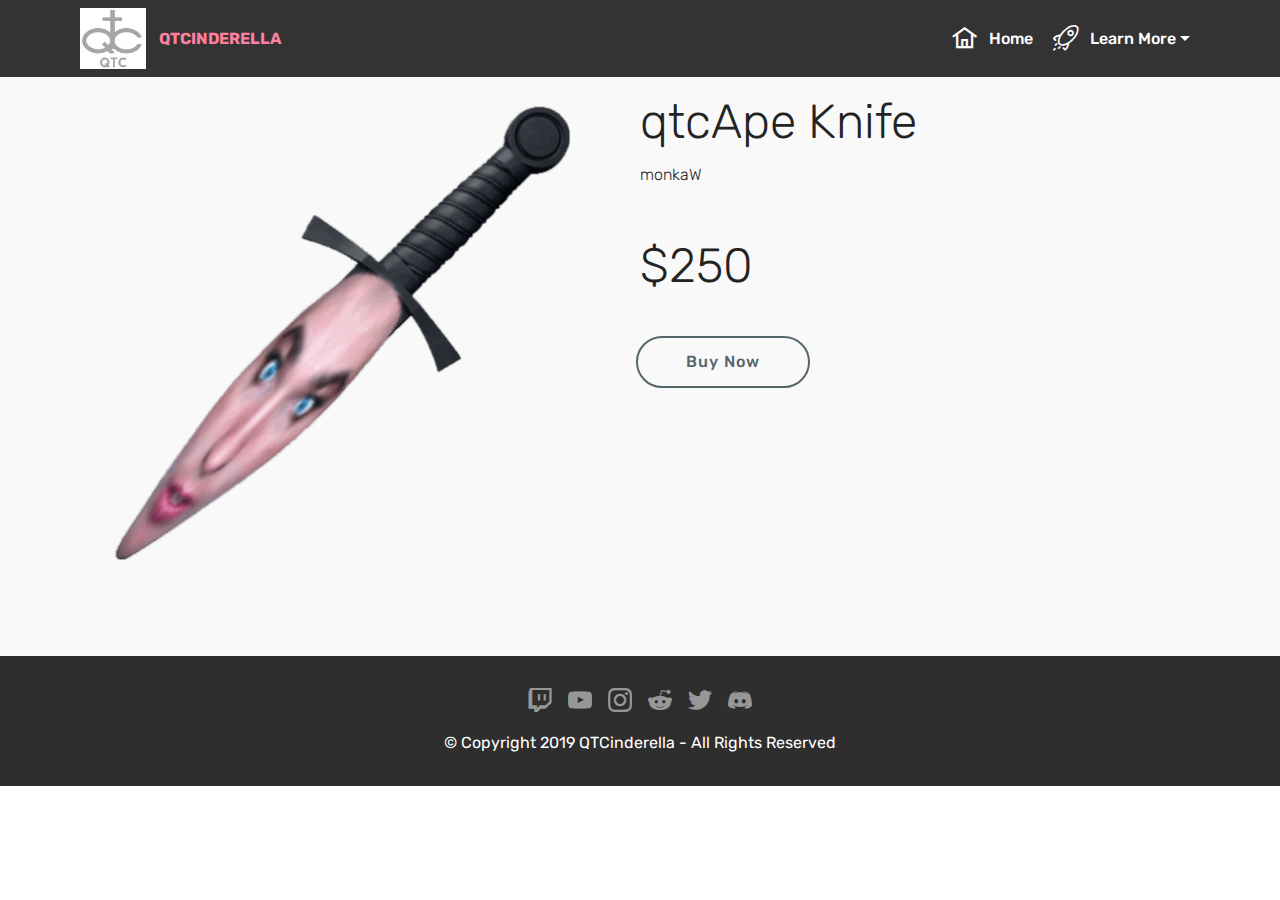
<file: page5.html>
<!DOCTYPE html>
<html  >
<head>
  <!-- Site made with Mobirise Website Builder v4.11.6, https://mobirise.com -->
  <meta charset="UTF-8">
  <meta http-equiv="X-UA-Compatible" content="IE=edge">
  <meta name="generator" content="Mobirise v4.11.6, mobirise.com">
  <meta name="viewport" content="width=device-width, initial-scale=1, minimum-scale=1">
  <link rel="shortcut icon" href="assets/images/qtc-lolgogo-122x112.jpg" type="image/x-icon">
  <meta name="description" content="Website Maker Description">
  
  <title>qtcApe Knife</title>
  <link rel="stylesheet" href="assets/web/assets/mobirise-icons2/mobirise2.css">
  <link rel="stylesheet" href="assets/web/assets/mobirise-icons/mobirise-icons.css">
  <link rel="stylesheet" href="assets/web/assets/mobirise-icons-bold/mobirise-icons-bold.css">
  <link rel="stylesheet" href="assets/bootstrap/css/bootstrap.min.css">
  <link rel="stylesheet" href="assets/bootstrap/css/bootstrap-grid.min.css">
  <link rel="stylesheet" href="assets/bootstrap/css/bootstrap-reboot.min.css">
  <link rel="stylesheet" href="assets/tether/tether.min.css">
  <link rel="stylesheet" href="assets/socicon/css/styles.css">
  <link rel="stylesheet" href="assets/dropdown/css/style.css">
  <link rel="stylesheet" href="assets/theme/css/style.css">
  <link rel="preload" as="style" href="assets/mobirise/css/mbr-additional.css"><link rel="stylesheet" href="assets/mobirise/css/mbr-additional.css" type="text/css">
  
  
  
</head>
<body>
  <section class="menu cid-rIwPiSHtV3" once="menu" id="menu1-k">

    

    <nav class="navbar navbar-expand beta-menu navbar-dropdown align-items-center navbar-fixed-top navbar-toggleable-sm">
        <button class="navbar-toggler navbar-toggler-right" type="button" data-toggle="collapse" data-target="#navbarSupportedContent" aria-controls="navbarSupportedContent" aria-expanded="false" aria-label="Toggle navigation">
            <div class="hamburger">
                <span></span>
                <span></span>
                <span></span>
                <span></span>
            </div>
        </button>
        <div class="menu-logo">
            <div class="navbar-brand">
                <span class="navbar-logo">
                    <a href="index.html">
                         <img src="assets/images/qtc-lolgogo-122x112.jpg" alt="Mobirise" title="" style="height: 3.8rem;">
                    </a>
                </span>
                <span class="navbar-caption-wrap"><a class="navbar-caption text-secondary display-4" href="index.html">
                        QTCINDERELLA</a></span>
            </div>
        </div>
        <div class="collapse navbar-collapse" id="navbarSupportedContent">
            <ul class="navbar-nav nav-dropdown nav-right" data-app-modern-menu="true"><li class="nav-item">
                    <a class="nav-link link text-white display-4" href="index.html"><span class="mobi-mbri mobi-mbri-home mbr-iconfont mbr-iconfont-btn"></span>
                        
                        Home</a>
                </li><li class="nav-item dropdown open">
                    <a class="nav-link link text-white dropdown-toggle display-4" href="index.html" data-toggle="dropdown-submenu" aria-expanded="true"><span class="mbrib-rocket mbr-iconfont mbr-iconfont-btn"></span>Learn More</a><div class="dropdown-menu"><a class="text-white dropdown-item display-4" href="page6.html">About Me</a><a class="text-white dropdown-item display-4" href="page8.html" aria-expanded="false">About Products</a><a class="text-white dropdown-item display-4" href="https://streamlabs.com/qtcinderella/tip" aria-expanded="false" target="_blank">Donate</a></div>
                </li></ul>
            
        </div>
    </nav>
</section>

<section class="engine"><a href="https://mobirise.info/e">how to make a website for free</a></section><section class="services2 cid-rIwPiRtpx8" id="services2-j">
    <!---->
    
    <!---->
    <!--Overlay-->
    
    <!--Container-->
    <div class="container">
        <div class="col-md-12">
            <div class="media-container-row">
                <div class="mbr-figure" style="width: 50%;">
                    <img src="assets/images/qtcknife-480x480.png" alt="Mobirise" title="">
                </div>
                <div class="align-left aside-content">
                    <h2 class="mbr-title pt-2 mbr-fonts-style display-2">qtcApe Knife</h2>
                    <div class="mbr-section-text">
                        <p class="mbr-text text1 pt-2 mbr-light mbr-fonts-style display-7">monkaW</p>
                        <p class="mbr-text text2 pt-4 mbr-light mbr-fonts-style display-2">
                            $250</p>
                    </div>
                    <!--Btn-->
                    <div class="mbr-section-btn pt-3 align-left"><a href="https://clips.twitch.tv/MistySpookyShingleNerfRedBlaster" class="btn btn-warning-outline display-4" target="_blank">
                            Buy Now
                        </a></div>
                </div>
            </div>
        </div>
    </div>
</section>

<section once="footers" class="cid-rIwPiTOwwY" id="footer7-l">

    

    

    <div class="container">
        <div class="media-container-row align-center mbr-white">
            
            <div class="row social-row">
                <div class="social-list align-right pb-2">
                    
                    
                    
                    
                    
                    
                <div class="soc-item">
                        <a href="https://www.twitch.tv/qtcinderella" target="_blank">
                            <span class="mbr-iconfont mbr-iconfont-social socicon-twitch socicon"></span>
                        </a>
                    </div><div class="soc-item">
                        <a href="http://youtube.com/qtcinderella" target="_blank">
                            <span class="mbr-iconfont mbr-iconfont-social socicon-youtube socicon"></span>
                        </a>
                    </div><div class="soc-item">
                        <a href="https://www.instagram.com/qtcinderella/" target="_blank">
                            <span class="mbr-iconfont mbr-iconfont-social socicon-instagram socicon"></span>
                        </a>
                    </div><div class="soc-item">
                        <a href="https://www.reddit.com/r/QTCinderella/" target="_blank">
                            <span class="mbr-iconfont mbr-iconfont-social socicon-reddit socicon"></span>
                        </a>
                    </div><div class="soc-item">
                        <a href="https://twitter.com/qt_cinderella" target="_blank">
                            <span class="mbr-iconfont mbr-iconfont-social socicon-twitter socicon"></span>
                        </a>
                    </div><div class="soc-item">
                        <a href="https://discord.gg/NVbfP6C" target="_blank">
                            <span class="mbr-iconfont mbr-iconfont-social socicon-discord socicon"></span>
                        </a>
                    </div></div>
            </div>
            <div class="row row-copirayt">
                <p class="mbr-text mb-0 mbr-fonts-style mbr-white align-center display-7">
                    © Copyright 2019 QTCinderella - All Rights Reserved
                </p>
            </div>
        </div>
    </div>
</section>


  <script src="assets/web/assets/jquery/jquery.min.js"></script>
  <script src="assets/popper/popper.min.js"></script>
  <script src="assets/bootstrap/js/bootstrap.min.js"></script>
  <script src="assets/tether/tether.min.js"></script>
  <script src="assets/touchswipe/jquery.touch-swipe.min.js"></script>
  <script src="assets/smoothscroll/smooth-scroll.js"></script>
  <script src="assets/dropdown/js/nav-dropdown.js"></script>
  <script src="assets/dropdown/js/navbar-dropdown.js"></script>
  <script src="assets/theme/js/script.js"></script>
  
  
</body>
</html>
</file>
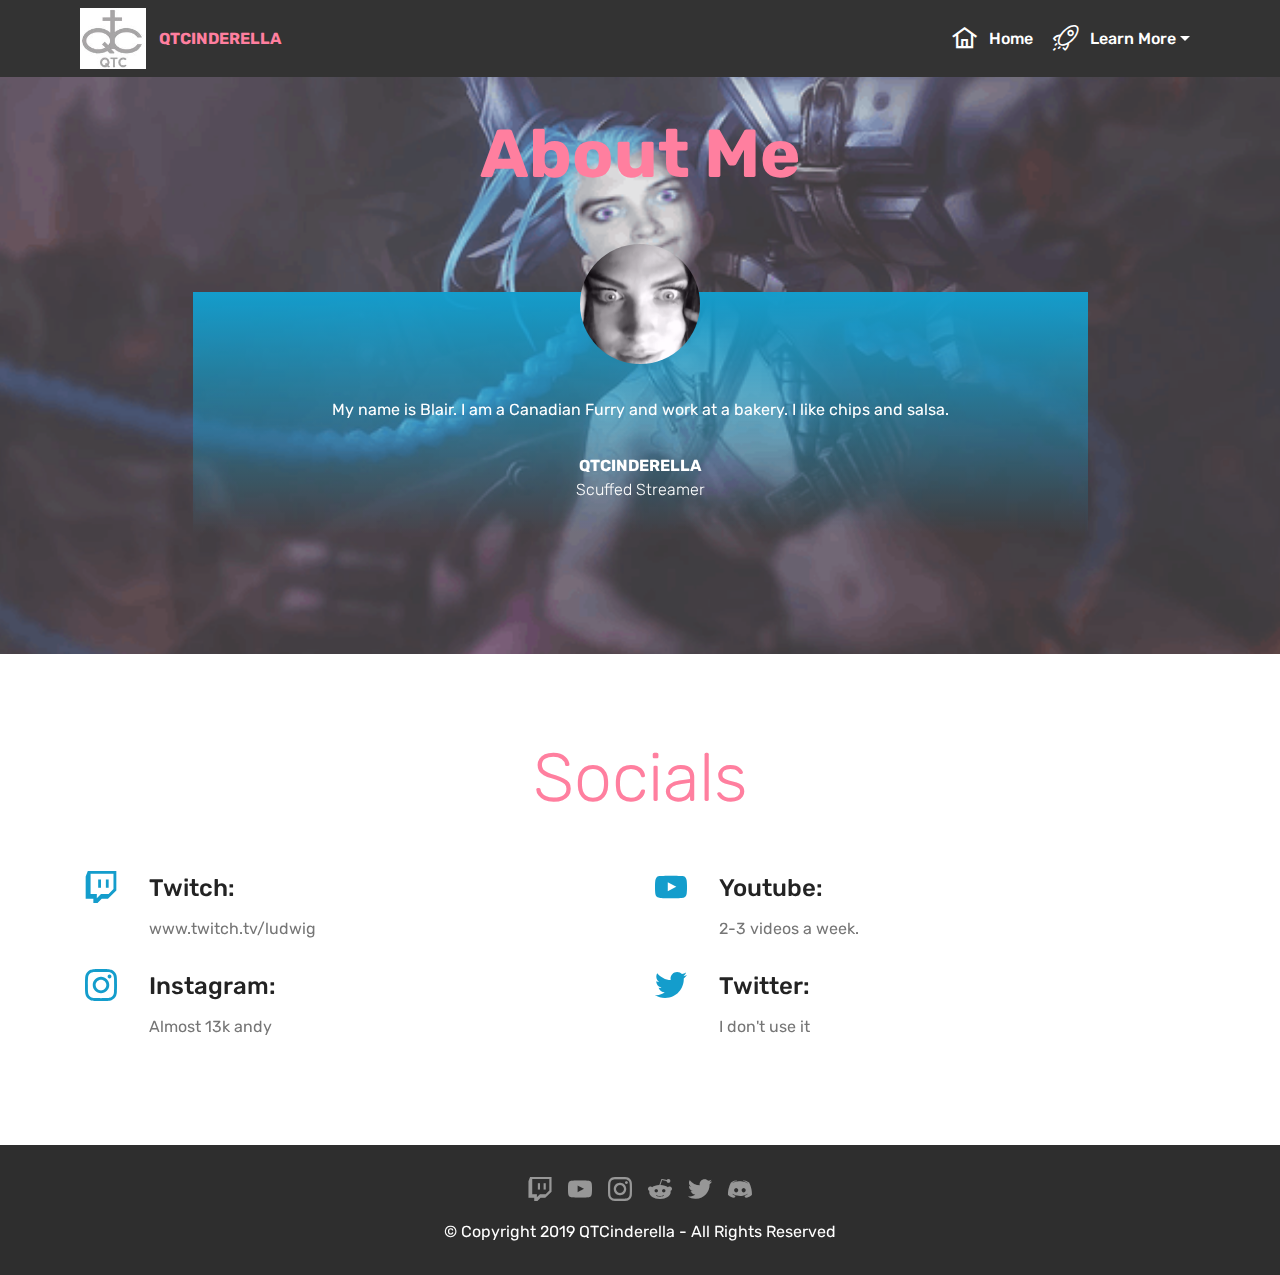
<file: page6.html>
<!DOCTYPE html>
<html  >
<head>
  <!-- Site made with Mobirise Website Builder v4.11.6, https://mobirise.com -->
  <meta charset="UTF-8">
  <meta http-equiv="X-UA-Compatible" content="IE=edge">
  <meta name="generator" content="Mobirise v4.11.6, mobirise.com">
  <meta name="viewport" content="width=device-width, initial-scale=1, minimum-scale=1">
  <link rel="shortcut icon" href="assets/images/qtc-lolgogo-122x112.jpg" type="image/x-icon">
  <meta name="description" content="Website Maker Description">
  
  <title>About Me</title>
  <link rel="stylesheet" href="assets/web/assets/mobirise-icons2/mobirise2.css">
  <link rel="stylesheet" href="assets/web/assets/mobirise-icons/mobirise-icons.css">
  <link rel="stylesheet" href="assets/web/assets/mobirise-icons-bold/mobirise-icons-bold.css">
  <link rel="stylesheet" href="assets/bootstrap/css/bootstrap.min.css">
  <link rel="stylesheet" href="assets/bootstrap/css/bootstrap-grid.min.css">
  <link rel="stylesheet" href="assets/bootstrap/css/bootstrap-reboot.min.css">
  <link rel="stylesheet" href="assets/tether/tether.min.css">
  <link rel="stylesheet" href="assets/dropdown/css/style.css">
  <link rel="stylesheet" href="assets/socicon/css/styles.css">
  <link rel="stylesheet" href="assets/theme/css/style.css">
  <link rel="preload" as="style" href="assets/mobirise/css/mbr-additional.css"><link rel="stylesheet" href="assets/mobirise/css/mbr-additional.css" type="text/css">
  
  
  
</head>
<body>
  <section class="menu cid-rIwR3mrZsf" once="menu" id="menu1-n">

    

    <nav class="navbar navbar-expand beta-menu navbar-dropdown align-items-center navbar-fixed-top navbar-toggleable-sm">
        <button class="navbar-toggler navbar-toggler-right" type="button" data-toggle="collapse" data-target="#navbarSupportedContent" aria-controls="navbarSupportedContent" aria-expanded="false" aria-label="Toggle navigation">
            <div class="hamburger">
                <span></span>
                <span></span>
                <span></span>
                <span></span>
            </div>
        </button>
        <div class="menu-logo">
            <div class="navbar-brand">
                <span class="navbar-logo">
                    <a href="index.html">
                         <img src="assets/images/qtc-lolgogo-122x112.jpg" alt="Mobirise" title="" style="height: 3.8rem;">
                    </a>
                </span>
                <span class="navbar-caption-wrap"><a class="navbar-caption text-secondary display-4" href="index.html">
                        QTCINDERELLA</a></span>
            </div>
        </div>
        <div class="collapse navbar-collapse" id="navbarSupportedContent">
            <ul class="navbar-nav nav-dropdown nav-right" data-app-modern-menu="true"><li class="nav-item">
                    <a class="nav-link link text-white display-4" href="index.html"><span class="mobi-mbri mobi-mbri-home mbr-iconfont mbr-iconfont-btn"></span>
                        
                        Home</a>
                </li><li class="nav-item dropdown open">
                    <a class="nav-link link text-white dropdown-toggle display-4" href="index.html" data-toggle="dropdown-submenu" aria-expanded="true"><span class="mbrib-rocket mbr-iconfont mbr-iconfont-btn"></span>Learn More</a><div class="dropdown-menu"><a class="text-white dropdown-item display-4" href="page6.html">About Me</a><a class="text-white dropdown-item display-4" href="page8.html" aria-expanded="false">About Products</a><a class="text-white dropdown-item display-4" href="https://streamlabs.com/qtcinderella/tip" aria-expanded="false" target="_blank">Donate</a></div>
                </li></ul>
            
        </div>
    </nav>
</section>

<section class="engine"><a href="https://mobirise.info/n">simple web templates</a></section><section class="testimonials5 cid-rIwRctq733 mbr-parallax-background" id="testimonials5-p">

    

    <div class="mbr-overlay" style="opacity: 0.3; background-color: rgb(193, 193, 193);">
    </div>
    <div class="container">
        <div class="media-container-row">
            <div class="title col-12 align-center">
                <h2 class="pb-3 mbr-fonts-style display-1"><strong>
                    About Me</strong></h2>
                
            </div>
        </div>
    </div>

    <div class="container">
        <div class="media-container-column">
            

            
        <div class="mbr-testimonial align-center col-12 col-md-10">
                <div class="panel-item">
                    <div class="card-block">
                        <div class="testimonial-photo">
                            <img src="assets/images/qtcsetrsaet-1-240x323.png" alt="" title="">
                        </div>
                        <p class="mbr-text mbr-fonts-style mbr-white display-7">
                           My name is Blair. I am a Canadian Furry and work at a bakery. I like chips and salsa.</p>
                    </div>
                    <div class="card-footer">
                        <div class="mbr-author-name mbr-bold mbr-fonts-style mbr-white display-7">
                             QTCINDERELLA</div>
                        <small class="mbr-author-desc mbr-italic mbr-light mbr-fonts-style mbr-white display-7">
                               Scuffed Streamer</small>
                    </div>
                </div>
            </div></div>
    </div>   
</section>

<section class="mbr-section contacts3 cid-rIwY6Txte5" id="contacts3-u">
    <!---->
    
    <!---->
    <!--Overlay-->
    
    <!--Container-->
    <div class="container">
        <div class="row">
            <!--Titles-->
            <div class="title col-12">
                <h2 class="align-left mbr-fonts-style display-1">
                    Socials</h2>
                
            </div>
            <div class="col-12">
                <div class="row">
                    <div class="col-12 col-md-6">
                        <div class="wrapper">
                            <span class="iconfont-wrapper">
                                <a href="https://www.twitch.tv/qtcinderella" target="_blank"><span class="amp-iconfont icon fa-thumbs-o-up fa socicon-twitch socicon"></span></a>
                            </span>
                            <div class="b-info b-adress">
                                <h5 class="align-left mbr-fonts-style display-5">
                                    Twitch:
                                </h5>
                                <p class="mbr-text align-left mbr-fonts-style display-7">www.twitch.tv/ludwig</p>
                            </div>
                        </div>
                    </div>
                    <div class="col-12 col-md-6">
                        <div class="wrapper">
                            <span class="iconfont-wrapper">
                                <a href="http://youtube.com/qtcinderella" target="_blank"><span class="amp-iconfont icon fa-phone fa socicon-youtube socicon"></span></a>
                            </span>
                            <div class="b-info b-phone">
                                <h5 class="align-left mbr-fonts-style display-5">
                                    Youtube:
                                </h5>
                                <p class="mbr-text align-left mbr-fonts-style display-7">2-3 videos a week.&nbsp;</p>
                            </div>
                        </div>
                    </div>
                    <div class="col-12 col-md-6">
                        <div class="wrapper">
                            <span class="iconfont-wrapper">
                                <a href="https://www.instagram.com/qtcinderella/" target="_blank"><span class="amp-iconfont icon fa-comment-o fa socicon-instagram socicon"></span></a>
                            </span>
                            <div class="b-info b-mail">
                                <h5 class="align-left mbr-fonts-style display-5">
                                    Instagram:
                                </h5>
                                <p class="mbr-text align-left mbr-fonts-style display-7">Almost 13k andy</p>
                            </div>
                        </div>
                    </div>
                    <div class="col-12 col-md-6">
                        <div class="wrapper">
                            <span class="iconfont-wrapper">
                                <a href="https://twitter.com/qt_cinderella" target="_blank"><span class="amp-iconfont icon fa-th-large fa socicon-twitter socicon"></span></a>
                            </span>
                            <div class="b-info b-mail">
                                <h5 class="align-left mbr-fonts-style display-5">
                                    Twitter:
                                </h5>
                                <p class="mbr-text align-left mbr-fonts-style display-7">
                                    I don't use it</p>
                            </div>
                        </div>
                    </div>
                </div>
            </div>
        </div>
    </div>
</section>

<section once="footers" class="cid-rIwR3nRzWt" id="footer7-o">

    

    

    <div class="container">
        <div class="media-container-row align-center mbr-white">
            
            <div class="row social-row">
                <div class="social-list align-right pb-2">
                    
                    
                    
                    
                    
                    
                <div class="soc-item">
                        <a href="https://www.twitch.tv/qtcinderella" target="_blank">
                            <span class="mbr-iconfont mbr-iconfont-social socicon-twitch socicon"></span>
                        </a>
                    </div><div class="soc-item">
                        <a href="http://youtube.com/qtcinderella" target="_blank">
                            <span class="mbr-iconfont mbr-iconfont-social socicon-youtube socicon"></span>
                        </a>
                    </div><div class="soc-item">
                        <a href="https://www.instagram.com/qtcinderella/" target="_blank">
                            <span class="mbr-iconfont mbr-iconfont-social socicon-instagram socicon"></span>
                        </a>
                    </div><div class="soc-item">
                        <a href="https://www.reddit.com/r/QTCinderella/" target="_blank">
                            <span class="mbr-iconfont mbr-iconfont-social socicon-reddit socicon"></span>
                        </a>
                    </div><div class="soc-item">
                        <a href="https://twitter.com/qt_cinderella" target="_blank">
                            <span class="mbr-iconfont mbr-iconfont-social socicon-twitter socicon"></span>
                        </a>
                    </div><div class="soc-item">
                        <a href="https://discord.gg/NVbfP6C" target="_blank">
                            <span class="mbr-iconfont mbr-iconfont-social socicon-discord socicon"></span>
                        </a>
                    </div></div>
            </div>
            <div class="row row-copirayt">
                <p class="mbr-text mb-0 mbr-fonts-style mbr-white align-center display-7">
                    © Copyright 2019 QTCinderella - All Rights Reserved
                </p>
            </div>
        </div>
    </div>
</section>


  <script src="assets/web/assets/jquery/jquery.min.js"></script>
  <script src="assets/popper/popper.min.js"></script>
  <script src="assets/bootstrap/js/bootstrap.min.js"></script>
  <script src="assets/tether/tether.min.js"></script>
  <script src="assets/dropdown/js/nav-dropdown.js"></script>
  <script src="assets/dropdown/js/navbar-dropdown.js"></script>
  <script src="assets/touchswipe/jquery.touch-swipe.min.js"></script>
  <script src="assets/smoothscroll/smooth-scroll.js"></script>
  <script src="assets/parallax/jarallax.min.js"></script>
  <script src="assets/theme/js/script.js"></script>
  
  
</body>
</html>
</file>
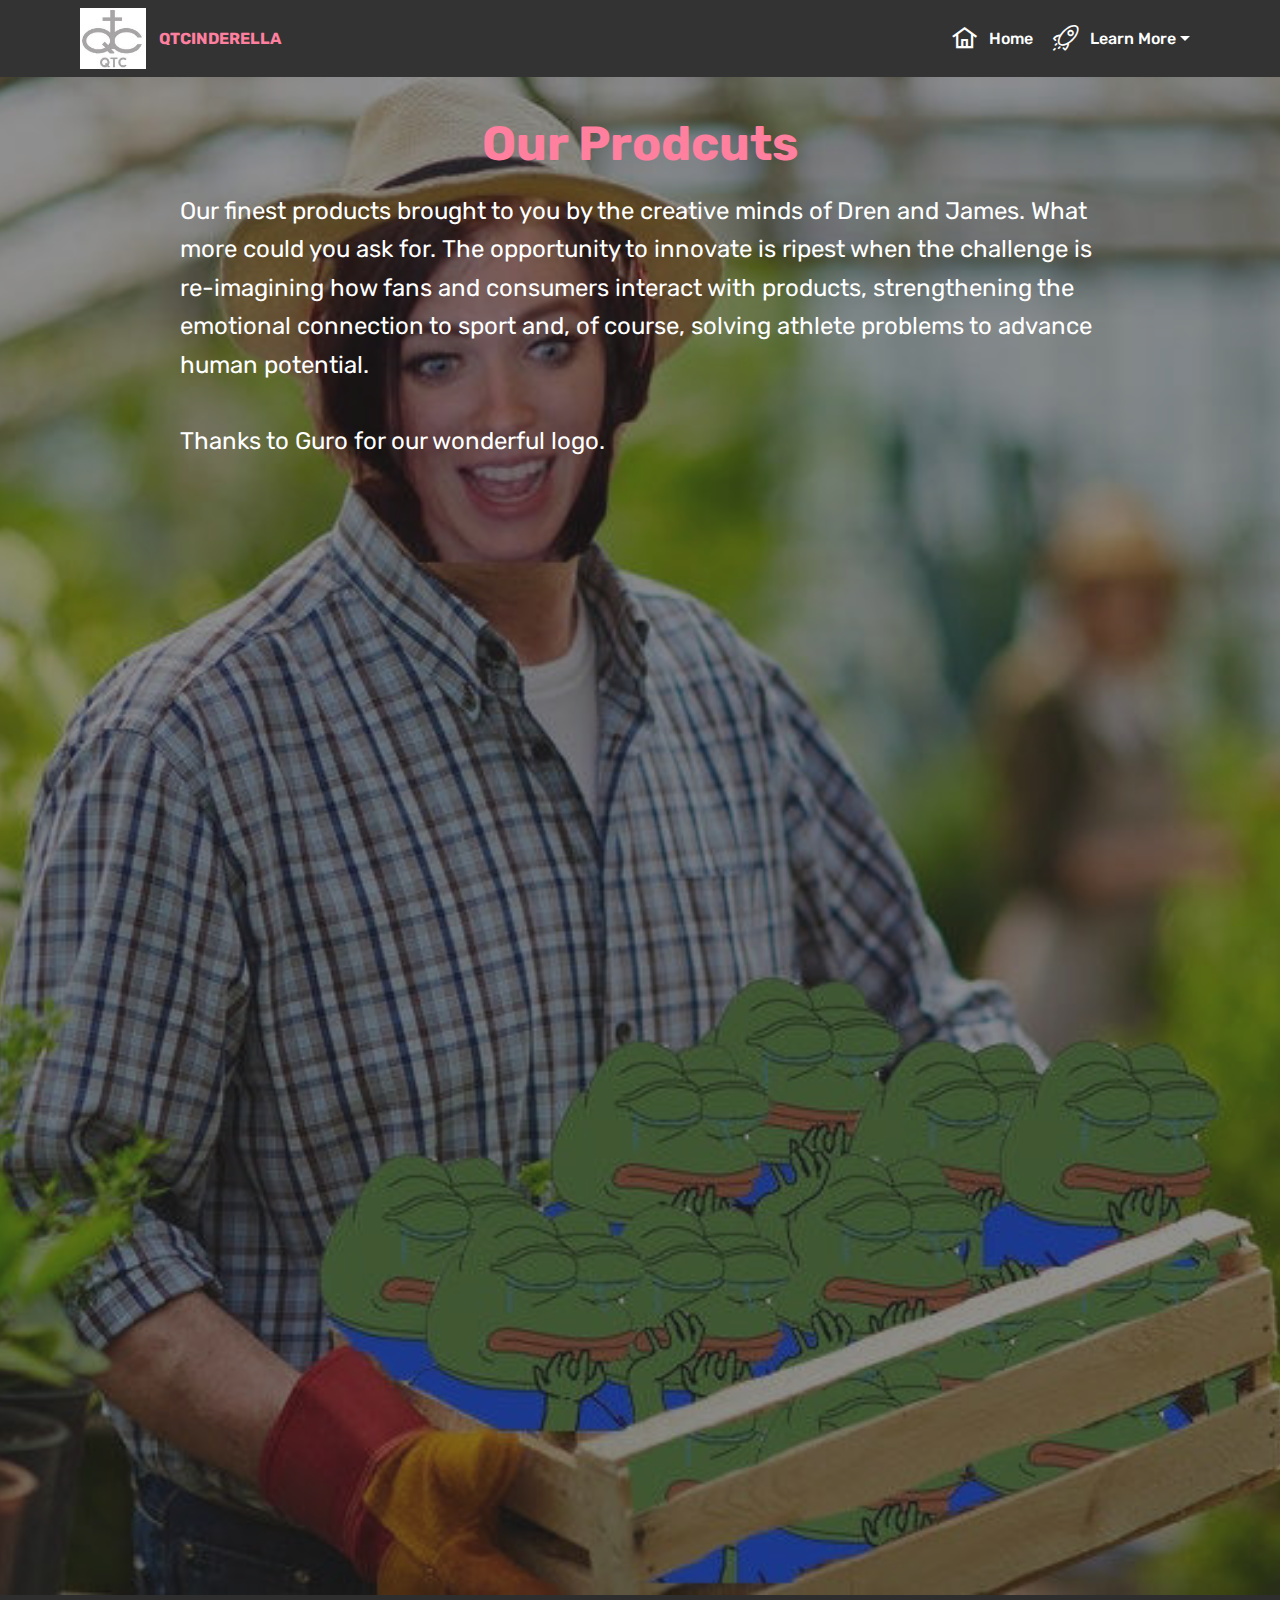
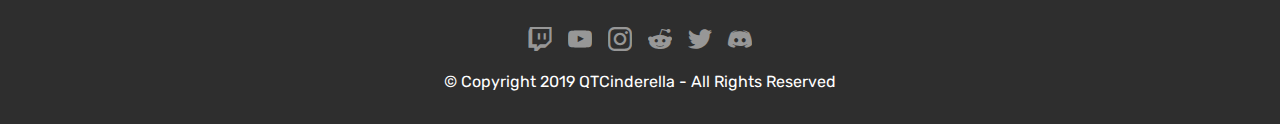
<file: page8.html>
<!DOCTYPE html>
<html  >
<head>
  <!-- Site made with Mobirise Website Builder v4.11.6, https://mobirise.com -->
  <meta charset="UTF-8">
  <meta http-equiv="X-UA-Compatible" content="IE=edge">
  <meta name="generator" content="Mobirise v4.11.6, mobirise.com">
  <meta name="viewport" content="width=device-width, initial-scale=1, minimum-scale=1">
  <link rel="shortcut icon" href="assets/images/qtc-lolgogo-122x112.jpg" type="image/x-icon">
  <meta name="description" content="Website Maker Description">
  
  <title>Background</title>
  <link rel="stylesheet" href="assets/web/assets/mobirise-icons2/mobirise2.css">
  <link rel="stylesheet" href="assets/web/assets/mobirise-icons/mobirise-icons.css">
  <link rel="stylesheet" href="assets/web/assets/mobirise-icons-bold/mobirise-icons-bold.css">
  <link rel="stylesheet" href="assets/bootstrap/css/bootstrap.min.css">
  <link rel="stylesheet" href="assets/bootstrap/css/bootstrap-grid.min.css">
  <link rel="stylesheet" href="assets/bootstrap/css/bootstrap-reboot.min.css">
  <link rel="stylesheet" href="assets/tether/tether.min.css">
  <link rel="stylesheet" href="assets/socicon/css/styles.css">
  <link rel="stylesheet" href="assets/dropdown/css/style.css">
  <link rel="stylesheet" href="assets/theme/css/style.css">
  <link rel="preload" as="style" href="assets/mobirise/css/mbr-additional.css"><link rel="stylesheet" href="assets/mobirise/css/mbr-additional.css" type="text/css">
  
  
  
</head>
<body>
  <section class="menu cid-rIxdb0a04T" once="menu" id="menu1-z">

    

    <nav class="navbar navbar-expand beta-menu navbar-dropdown align-items-center navbar-fixed-top navbar-toggleable-sm">
        <button class="navbar-toggler navbar-toggler-right" type="button" data-toggle="collapse" data-target="#navbarSupportedContent" aria-controls="navbarSupportedContent" aria-expanded="false" aria-label="Toggle navigation">
            <div class="hamburger">
                <span></span>
                <span></span>
                <span></span>
                <span></span>
            </div>
        </button>
        <div class="menu-logo">
            <div class="navbar-brand">
                <span class="navbar-logo">
                    <a href="index.html">
                         <img src="assets/images/qtc-lolgogo-122x112.jpg" alt="Mobirise" title="" style="height: 3.8rem;">
                    </a>
                </span>
                <span class="navbar-caption-wrap"><a class="navbar-caption text-secondary display-4" href="index.html">
                        QTCINDERELLA</a></span>
            </div>
        </div>
        <div class="collapse navbar-collapse" id="navbarSupportedContent">
            <ul class="navbar-nav nav-dropdown nav-right" data-app-modern-menu="true"><li class="nav-item">
                    <a class="nav-link link text-white display-4" href="index.html"><span class="mobi-mbri mobi-mbri-home mbr-iconfont mbr-iconfont-btn"></span>
                        
                        Home</a>
                </li><li class="nav-item dropdown">
                    <a class="nav-link link text-white dropdown-toggle display-4" href="index.html" data-toggle="dropdown-submenu" aria-expanded="true"><span class="mbrib-rocket mbr-iconfont mbr-iconfont-btn"></span>Learn More</a><div class="dropdown-menu"><a class="text-white dropdown-item display-4" href="page6.html">About Me</a><a class="text-white dropdown-item display-4" href="page8.html" aria-expanded="false">About Products</a><a class="text-white dropdown-item display-4" href="https://streamlabs.com/qtcinderella/tip" aria-expanded="false" target="_blank">Donate</a></div>
                </li></ul>
            
        </div>
    </nav>
</section>

<section class="engine"><a href="https://mobirise.info/i">free website creation software</a></section><section class="mbr-section info4 cid-rIxe0fugZB" id="info4-11">

    

    <div class="mbr-overlay" style="opacity: 0.5; background-color: rgb(35, 35, 35);">
    </div>
    <div class="container">
        <div class="justify-content-center row">
            <div class="media-container-column title col-12 col-md-10">
                <h2 class="align-right mbr-bold mbr-white pb-3 mbr-fonts-style display-2">Our Prodcuts</h2>
                
                <p class="mbr-text align-right mbr-white mbr-fonts-style display-5">Our finest products brought to you by the creative minds of Dren and James. What more could you ask for.&nbsp;The opportunity to innovate is ripest when the challenge is re-imagining how fans and consumers interact with products, strengthening the emotional connection to sport and, of course, solving athlete problems to advance human potential.<br><br>Thanks to Guro for our wonderful logo.&nbsp;<br><br><br><br><br><br><br><br><br><br><br><br><br><br><br><br><br><br><br><br><br><br><br><br><br><br><br></p>
                
            </div>
        </div>
    </div>
</section>

<section once="footers" class="cid-rIxdb1d2YT" id="footer7-10">

    

    

    <div class="container">
        <div class="media-container-row align-center mbr-white">
            
            <div class="row social-row">
                <div class="social-list align-right pb-2">
                    
                    
                    
                    
                    
                    
                <div class="soc-item">
                        <a href="https://www.twitch.tv/qtcinderella" target="_blank">
                            <span class="mbr-iconfont mbr-iconfont-social socicon-twitch socicon"></span>
                        </a>
                    </div><div class="soc-item">
                        <a href="http://youtube.com/qtcinderella" target="_blank">
                            <span class="mbr-iconfont mbr-iconfont-social socicon-youtube socicon"></span>
                        </a>
                    </div><div class="soc-item">
                        <a href="https://www.instagram.com/qtcinderella/" target="_blank">
                            <span class="mbr-iconfont mbr-iconfont-social socicon-instagram socicon"></span>
                        </a>
                    </div><div class="soc-item">
                        <a href="https://www.reddit.com/r/QTCinderella/" target="_blank">
                            <span class="mbr-iconfont mbr-iconfont-social socicon-reddit socicon"></span>
                        </a>
                    </div><div class="soc-item">
                        <a href="https://twitter.com/qt_cinderella" target="_blank">
                            <span class="mbr-iconfont mbr-iconfont-social socicon-twitter socicon"></span>
                        </a>
                    </div><div class="soc-item">
                        <a href="https://discord.gg/NVbfP6C" target="_blank">
                            <span class="mbr-iconfont mbr-iconfont-social socicon-discord socicon"></span>
                        </a>
                    </div></div>
            </div>
            <div class="row row-copirayt">
                <p class="mbr-text mb-0 mbr-fonts-style mbr-white align-center display-7">
                    © Copyright 2019 QTCinderella - All Rights Reserved
                </p>
            </div>
        </div>
    </div>
</section>


  <script src="assets/web/assets/jquery/jquery.min.js"></script>
  <script src="assets/popper/popper.min.js"></script>
  <script src="assets/bootstrap/js/bootstrap.min.js"></script>
  <script src="assets/tether/tether.min.js"></script>
  <script src="assets/touchswipe/jquery.touch-swipe.min.js"></script>
  <script src="assets/smoothscroll/smooth-scroll.js"></script>
  <script src="assets/dropdown/js/nav-dropdown.js"></script>
  <script src="assets/dropdown/js/navbar-dropdown.js"></script>
  <script src="assets/theme/js/script.js"></script>
  
  
</body>
</html>
</file>
<file: assets/web/assets/mobirise-icons/mobirise-icons.css>
@font-face {
  font-family: 'MobiriseIcons';
  src:  url('mobirise-icons.eot?spat4u');
  src:  url('mobirise-icons.eot?spat4u#iefix') format('embedded-opentype'),
    url('mobirise-icons.ttf?spat4u') format('truetype'),
    url('mobirise-icons.woff?spat4u') format('woff'),
    url('mobirise-icons.svg?spat4u#MobiriseIcons') format('svg');
  font-weight: normal;
  font-style: normal;
  font-display: swap;
}

[class^="mbri-"], [class*=" mbri-"] {
  /* use !important to prevent issues with browser extensions that change fonts */
  font-family: MobiriseIcons !important;
  speak: none;
  font-style: normal;
  font-weight: normal;
  font-variant: normal;
  text-transform: none;
  line-height: 1;

  /* Better Font Rendering =========== */
  -webkit-font-smoothing: antialiased;
  -moz-osx-font-smoothing: grayscale;
}

.mbri-add-submenu:before {
  content: "\e900";
}
.mbri-alert:before {
  content: "\e901";
}
.mbri-align-center:before {
  content: "\e902";
}
.mbri-align-justify:before {
  content: "\e903";
}
.mbri-align-left:before {
  content: "\e904";
}
.mbri-align-right:before {
  content: "\e905";
}
.mbri-android:before {
  content: "\e906";
}
.mbri-apple:before {
  content: "\e907";
}
.mbri-arrow-down:before {
  content: "\e908";
}
.mbri-arrow-next:before {
  content: "\e909";
}
.mbri-arrow-prev:before {
  content: "\e90a";
}
.mbri-arrow-up:before {
  content: "\e90b";
}
.mbri-bold:before {
  content: "\e90c";
}
.mbri-bookmark:before {
  content: "\e90d";
}
.mbri-bootstrap:before {
  content: "\e90e";
}
.mbri-briefcase:before {
  content: "\e90f";
}
.mbri-browse:before {
  content: "\e910";
}
.mbri-bulleted-list:before {
  content: "\e911";
}
.mbri-calendar:before {
  content: "\e912";
}
.mbri-camera:before {
  content: "\e913";
}
.mbri-cart-add:before {
  content: "\e914";
}
.mbri-cart-full:before {
  content: "\e915";
}
.mbri-cash:before {
  content: "\e916";
}
.mbri-change-style:before {
  content: "\e917";
}
.mbri-chat:before {
  content: "\e918";
}
.mbri-clock:before {
  content: "\e919";
}
.mbri-close:before {
  content: "\e91a";
}
.mbri-cloud:before {
  content: "\e91b";
}
.mbri-code:before {
  content: "\e91c";
}
.mbri-contact-form:before {
  content: "\e91d";
}
.mbri-credit-card:before {
  content: "\e91e";
}
.mbri-cursor-click:before {
  content: "\e91f";
}
.mbri-cust-feedback:before {
  content: "\e920";
}
.mbri-database:before {
  content: "\e921";
}
.mbri-delivery:before {
  content: "\e922";
}
.mbri-desktop:before {
  content: "\e923";
}
.mbri-devices:before {
  content: "\e924";
}
.mbri-down:before {
  content: "\e925";
}
.mbri-download:before {
  content: "\e989";
}
.mbri-drag-n-drop:before {
  content: "\e927";
}
.mbri-drag-n-drop2:before {
  content: "\e928";
}
.mbri-edit:before {
  content: "\e929";
}
.mbri-edit2:before {
  content: "\e92a";
}
.mbri-error:before {
  content: "\e92b";
}
.mbri-extension:before {
  content: "\e92c";
}
.mbri-features:before {
  content: "\e92d";
}
.mbri-file:before {
  content: "\e92e";
}
.mbri-flag:before {
  content: "\e92f";
}
.mbri-folder:before {
  content: "\e930";
}
.mbri-gift:before {
  content: "\e931";
}
.mbri-github:before {
  content: "\e932";
}
.mbri-globe:before {
  content: "\e933";
}
.mbri-globe-2:before {
  content: "\e934";
}
.mbri-growing-chart:before {
  content: "\e935";
}
.mbri-hearth:before {
  content: "\e936";
}
.mbri-help:before {
  content: "\e937";
}
.mbri-home:before {
  content: "\e938";
}
.mbri-hot-cup:before {
  content: "\e939";
}
.mbri-idea:before {
  content: "\e93a";
}
.mbri-image-gallery:before {
  content: "\e93b";
}
.mbri-image-slider:before {
  content: "\e93c";
}
.mbri-info:before {
  content: "\e93d";
}
.mbri-italic:before {
  content: "\e93e";
}
.mbri-key:before {
  content: "\e93f";
}
.mbri-laptop:before {
  content: "\e940";
}
.mbri-layers:before {
  content: "\e941";
}
.mbri-left-right:before {
  content: "\e942";
}
.mbri-left:before {
  content: "\e943";
}
.mbri-letter:before {
  content: "\e944";
}
.mbri-like:before {
  content: "\e945";
}
.mbri-link:before {
  content: "\e946";
}
.mbri-lock:before {
  content: "\e947";
}
.mbri-login:before {
  content: "\e948";
}
.mbri-logout:before {
  content: "\e949";
}
.mbri-magic-stick:before {
  content: "\e94a";
}
.mbri-map-pin:before {
  content: "\e94b";
}
.mbri-menu:before {
  content: "\e94c";
}
.mbri-mobile:before {
  content: "\e94d";
}
.mbri-mobile2:before {
  content: "\e94e";
}
.mbri-mobirise:before {
  content: "\e94f";
}
.mbri-more-horizontal:before {
  content: "\e950";
}
.mbri-more-vertical:before {
  content: "\e951";
}
.mbri-music:before {
  content: "\e952";
}
.mbri-new-file:before {
  content: "\e953";
}
.mbri-numbered-list:before {
  content: "\e954";
}
.mbri-opened-folder:before {
  content: "\e955";
}
.mbri-pages:before {
  content: "\e956";
}
.mbri-paper-plane:before {
  content: "\e957";
}
.mbri-paperclip:before {
  content: "\e958";
}
.mbri-photo:before {
  content: "\e959";
}
.mbri-photos:before {
  content: "\e95a";
}
.mbri-pin:before {
  content: "\e95b";
}
.mbri-play:before {
  content: "\e95c";
}
.mbri-plus:before {
  content: "\e95d";
}
.mbri-preview:before {
  content: "\e95e";
}
.mbri-print:before {
  content: "\e95f";
}
.mbri-protect:before {
  content: "\e960";
}
.mbri-question:before {
  content: "\e961";
}
.mbri-quote-left:before {
  content: "\e962";
}
.mbri-quote-right:before {
  content: "\e963";
}
.mbri-refresh:before {
  content: "\e964";
}
.mbri-responsive:before {
  content: "\e965";
}
.mbri-right:before {
  content: "\e966";
}
.mbri-rocket:before {
  content: "\e967";
}
.mbri-sad-face:before {
  content: "\e968";
}
.mbri-sale:before {
  content: "\e969";
}
.mbri-save:before {
  content: "\e96a";
}
.mbri-search:before {
  content: "\e96b";
}
.mbri-setting:before {
  content: "\e96c";
}
.mbri-setting2:before {
  content: "\e96d";
}
.mbri-setting3:before {
  content: "\e96e";
}
.mbri-share:before {
  content: "\e96f";
}
.mbri-shopping-bag:before {
  content: "\e970";
}
.mbri-shopping-basket:before {
  content: "\e971";
}
.mbri-shopping-cart:before {
  content: "\e972";
}
.mbri-sites:before {
  content: "\e973";
}
.mbri-smile-face:before {
  content: "\e974";
}
.mbri-speed:before {
  content: "\e975";
}
.mbri-star:before {
  content: "\e976";
}
.mbri-success:before {
  content: "\e977";
}
.mbri-sun:before {
  content: "\e978";
}
.mbri-sun2:before {
  content: "\e979";
}
.mbri-tablet:before {
  content: "\e97a";
}
.mbri-tablet-vertical:before {
  content: "\e97b";
}
.mbri-target:before {
  content: "\e97c";
}
.mbri-timer:before {
  content: "\e97d";
}
.mbri-to-ftp:before {
  content: "\e97e";
}
.mbri-to-local-drive:before {
  content: "\e97f";
}
.mbri-touch-swipe:before {
  content: "\e980";
}
.mbri-touch:before {
  content: "\e981";
}
.mbri-trash:before {
  content: "\e982";
}
.mbri-underline:before {
  content: "\e983";
}
.mbri-unlink:before {
  content: "\e984";
}
.mbri-unlock:before {
  content: "\e985";
}
.mbri-up-down:before {
  content: "\e986";
}
.mbri-up:before {
  content: "\e987";
}
.mbri-update:before {
  content: "\e988";
}
.mbri-upload:before {
 content: "\e926"; 
}
.mbri-user:before {
  content: "\e98a";
}
.mbri-user2:before {
  content: "\e98b";
}
.mbri-users:before {
  content: "\e98c";
}
.mbri-video:before {
  content: "\e98d";
}
.mbri-video-play:before {
  content: "\e98e";
}
.mbri-watch:before {
  content: "\e98f";
}
.mbri-website-theme:before {
  content: "\e990";
}
.mbri-wifi:before {
  content: "\e991";
}
.mbri-windows:before {
  content: "\e992";
}
.mbri-zoom-out:before {
  content: "\e993";
}
.mbri-redo:before {
  content: "\e994";
}
.mbri-undo:before {
  content: "\e995";
}
</file>
<file: assets/socicon/css/styles.css>
@charset "UTF-8";

@font-face {
  font-family: "socicon";
  src:url("../fonts/socicon.eot");
  src:url("../fonts/socicon.eot?#iefix") format("embedded-opentype"),
    url("../fonts/socicon.woff") format("woff"),
    url("../fonts/socicon.ttf") format("truetype"),
    url("../fonts/socicon.svg#socicon") format("svg");
  font-weight: normal;
  font-style: normal;
  font-display:swap;
}

[data-icon]:before {
  font-family: "socicon" !important;
  content: attr(data-icon);
  font-style: normal !important;
  font-weight: normal !important;
  font-variant: normal !important;
  text-transform: none !important;
  speak: none;
  line-height: 1;
  -webkit-font-smoothing: antialiased;
  -moz-osx-font-smoothing: grayscale;
}

[class^="socicon-"]:before,
[class*=" socicon-"]:before {
  font-family: "socicon" !important;
  font-style: normal !important;
  font-weight: normal !important;
  font-variant: normal !important;
  text-transform: none !important;
  speak: none;
  line-height: 1;
  -webkit-font-smoothing: antialiased;
  -moz-osx-font-smoothing: grayscale;
}

.socicon-modelmayhem:before {
  content: "\e000";
}
.socicon-mixcloud:before {
  content: "\e001";
}
.socicon-drupal:before {
  content: "\e002";
}
.socicon-swarm:before {
  content: "\e003";
}
.socicon-istock:before {
  content: "\e004";
}
.socicon-yammer:before {
  content: "\e005";
}
.socicon-ello:before {
  content: "\e006";
}
.socicon-stackoverflow:before {
  content: "\e007";
}
.socicon-persona:before {
  content: "\e008";
}
.socicon-triplej:before {
  content: "\e009";
}
.socicon-houzz:before {
  content: "\e00a";
}
.socicon-rss:before {
  content: "\e00b";
}
.socicon-paypal:before {
  content: "\e00c";
}
.socicon-odnoklassniki:before {
  content: "\e00d";
}
.socicon-airbnb:before {
  content: "\e00e";
}
.socicon-periscope:before {
  content: "\e00f";
}
.socicon-outlook:before {
  content: "\e010";
}
.socicon-coderwall:before {
  content: "\e011";
}
.socicon-tripadvisor:before {
  content: "\e012";
}
.socicon-appnet:before {
  content: "\e013";
}
.socicon-goodreads:before {
  content: "\e014";
}
.socicon-tripit:before {
  content: "\e015";
}
.socicon-lanyrd:before {
  content: "\e016";
}
.socicon-slideshare:before {
  content: "\e017";
}
.socicon-buffer:before {
  content: "\e018";
}
.socicon-disqus:before {
  content: "\e019";
}
.socicon-vkontakte:before {
  content: "\e01a";
}
.socicon-whatsapp:before {
  content: "\e01b";
}
.socicon-patreon:before {
  content: "\e01c";
}
.socicon-storehouse:before {
  content: "\e01d";
}
.socicon-pocket:before {
  content: "\e01e";
}
.socicon-mail:before {
  content: "\e01f";
}
.socicon-blogger:before {
  content: "\e020";
}
.socicon-technorati:before {
  content: "\e021";
}
.socicon-reddit:before {
  content: "\e022";
}
.socicon-dribbble:before {
  content: "\e023";
}
.socicon-stumbleupon:before {
  content: "\e024";
}
.socicon-digg:before {
  content: "\e025";
}
.socicon-envato:before {
  content: "\e026";
}
.socicon-behance:before {
  content: "\e027";
}
.socicon-delicious:before {
  content: "\e028";
}
.socicon-deviantart:before {
  content: "\e029";
}
.socicon-forrst:before {
  content: "\e02a";
}
.socicon-play:before {
  content: "\e02b";
}
.socicon-zerply:before {
  content: "\e02c";
}
.socicon-wikipedia:before {
  content: "\e02d";
}
.socicon-apple:before {
  content: "\e02e";
}
.socicon-flattr:before {
  content: "\e02f";
}
.socicon-github:before {
  content: "\e030";
}
.socicon-renren:before {
  content: "\e031";
}
.socicon-friendfeed:before {
  content: "\e032";
}
.socicon-newsvine:before {
  content: "\e033";
}
.socicon-identica:before {
  content: "\e034";
}
.socicon-bebo:before {
  content: "\e035";
}
.socicon-zynga:before {
  content: "\e036";
}
.socicon-steam:before {
  content: "\e037";
}
.socicon-xbox:before {
  content: "\e038";
}
.socicon-windows:before {
  content: "\e039";
}
.socicon-qq:before {
  content: "\e03a";
}
.socicon-douban:before {
  content: "\e03b";
}
.socicon-meetup:before {
  content: "\e03c";
}
.socicon-playstation:before {
  content: "\e03d";
}
.socicon-android:before {
  content: "\e03e";
}
.socicon-snapchat:before {
  content: "\e03f";
}
.socicon-twitter:before {
  content: "\e040";
}
.socicon-facebook:before {
  content: "\e041";
}
.socicon-googleplus:before {
  content: "\e042";
}
.socicon-pinterest:before {
  content: "\e043";
}
.socicon-foursquare:before {
  content: "\e044";
}
.socicon-yahoo:before {
  content: "\e045";
}
.socicon-skype:before {
  content: "\e046";
}
.socicon-yelp:before {
  content: "\e047";
}
.socicon-feedburner:before {
  content: "\e048";
}
.socicon-linkedin:before {
  content: "\e049";
}
.socicon-viadeo:before {
  content: "\e04a";
}
.socicon-xing:before {
  content: "\e04b";
}
.socicon-myspace:before {
  content: "\e04c";
}
.socicon-soundcloud:before {
  content: "\e04d";
}
.socicon-spotify:before {
  content: "\e04e";
}
.socicon-grooveshark:before {
  content: "\e04f";
}
.socicon-lastfm:before {
  content: "\e050";
}
.socicon-youtube:before {
  content: "\e051";
}
.socicon-vimeo:before {
  content: "\e052";
}
.socicon-dailymotion:before {
  content: "\e053";
}
.socicon-vine:before {
  content: "\e054";
}
.socicon-flickr:before {
  content: "\e055";
}
.socicon-500px:before {
  content: "\e056";
}
.socicon-wordpress:before {
  content: "\e058";
}
.socicon-tumblr:before {
  content: "\e059";
}
.socicon-twitch:before {
  content: "\e05a";
}
.socicon-8tracks:before {
  content: "\e05b";
}
.socicon-amazon:before {
  content: "\e05c";
}
.socicon-icq:before {
  content: "\e05d";
}
.socicon-smugmug:before {
  content: "\e05e";
}
.socicon-ravelry:before {
  content: "\e05f";
}
.socicon-weibo:before {
  content: "\e060";
}
.socicon-baidu:before {
  content: "\e061";
}
.socicon-angellist:before {
  content: "\e062";
}
.socicon-ebay:before {
  content: "\e063";
}
.socicon-imdb:before {
  content: "\e064";
}
.socicon-stayfriends:before {
  content: "\e065";
}
.socicon-residentadvisor:before {
  content: "\e066";
}
.socicon-google:before {
  content: "\e067";
}
.socicon-yandex:before {
  content: "\e068";
}
.socicon-sharethis:before {
  content: "\e069";
}
.socicon-bandcamp:before {
  content: "\e06a";
}
.socicon-itunes:before {
  content: "\e06b";
}
.socicon-deezer:before {
  content: "\e06c";
}
.socicon-telegram:before {
  content: "\e06e";
}
.socicon-openid:before {
  content: "\e06f";
}
.socicon-amplement:before {
  content: "\e070";
}
.socicon-viber:before {
  content: "\e071";
}
.socicon-zomato:before {
  content: "\e072";
}
.socicon-draugiem:before {
  content: "\e074";
}
.socicon-endomodo:before {
  content: "\e075";
}
.socicon-filmweb:before {
  content: "\e076";
}
.socicon-stackexchange:before {
  content: "\e077";
}
.socicon-wykop:before {
  content: "\e078";
}
.socicon-teamspeak:before {
  content: "\e079";
}
.socicon-teamviewer:before {
  content: "\e07a";
}
.socicon-ventrilo:before {
  content: "\e07b";
}
.socicon-younow:before {
  content: "\e07c";
}
.socicon-raidcall:before {
  content: "\e07d";
}
.socicon-mumble:before {
  content: "\e07e";
}
.socicon-medium:before {
  content: "\e06d";
}
.socicon-bebee:before {
  content: "\e07f";
}
.socicon-hitbox:before {
  content: "\e080";
}
.socicon-reverbnation:before {
  content: "\e081";
}
.socicon-formulr:before {
  content: "\e082";
}
.socicon-instagram:before {
  content: "\e057";
}
.socicon-battlenet:before {
  content: "\e083";
}
.socicon-chrome:before {
  content: "\e084";
}
.socicon-discord:before {
  content: "\e086";
}
.socicon-issuu:before {
  content: "\e087";
}
.socicon-macos:before {
  content: "\e088";
}
.socicon-firefox:before {
  content: "\e089";
}
.socicon-opera:before {
  content: "\e08d";
}
.socicon-keybase:before {
  content: "\e090";
}
.socicon-alliance:before {
  content: "\e091";
}
.socicon-livejournal:before {
  content: "\e092";
}
.socicon-googlephotos:before {
  content: "\e093";
}
.socicon-horde:before {
  content: "\e094";
}
.socicon-etsy:before {
  content: "\e095";
}
.socicon-zapier:before {
  content: "\e096";
}
.socicon-google-scholar:before {
  content: "\e097";
}
.socicon-researchgate:before {
  content: "\e098";
}
.socicon-wechat:before {
  content: "\e099";
}
.socicon-strava:before {
  content: "\e09a";
}
.socicon-line:before {
  content: "\e09b";
}
.socicon-lyft:before {
  content: "\e09c";
}
.socicon-uber:before {
  content: "\e09d";
}
.socicon-songkick:before {
  content: "\e09e";
}
.socicon-viewbug:before {
  content: "\e09f";
}
.socicon-googlegroups:before {
  content: "\e0a0";
}
.socicon-quora:before {
  content: "\e073";
}
.socicon-diablo:before {
  content: "\e085";
}
.socicon-blizzard:before {
  content: "\e0a1";
}
.socicon-hearthstone:before {
  content: "\e08b";
}
.socicon-heroes:before {
  content: "\e08a";
}
.socicon-overwatch:before {
  content: "\e08c";
}
.socicon-warcraft:before {
  content: "\e08e";
}
.socicon-starcraft:before {
  content: "\e08f";
}
.socicon-beam:before {
  content: "\e0a2";
}
.socicon-curse:before {
  content: "\e0a3";
}
.socicon-player:before {
  content: "\e0a4";
}
.socicon-streamjar:before {
  content: "\e0a5";
}
.socicon-nintendo:before {
  content: "\e0a6";
}
.socicon-hellocoton:before {
  content: "\e0a7";
}
</file>
<file: assets/dropdown/css/style.css>
.navbar-dropdown {
  left: 0;
  padding: 0;
  position: absolute;
  right: 0;
  top: 0;
  transition: all 0.45s ease;
  z-index: 1030;
  background: #282828; }
  .navbar-dropdown .navbar-logo {
    margin-right: 0.8rem;
    transition: margin 0.3s ease-in-out;
    vertical-align: middle; }
    .navbar-dropdown .navbar-logo img {
      height: 3.125rem;
      transition: all 0.3s ease-in-out; }
    .navbar-dropdown .navbar-logo.mbr-iconfont {
      font-size: 3.125rem;
      line-height: 3.125rem; }
  .navbar-dropdown .navbar-caption {
    font-weight: 700;
    white-space: normal;
    vertical-align: -4px;
    line-height: 3.125rem !important; }
    .navbar-dropdown .navbar-caption, .navbar-dropdown .navbar-caption:hover {
      color: inherit;
      text-decoration: none; }
  .navbar-dropdown .mbr-iconfont + .navbar-caption {
    vertical-align: -1px; }
  .navbar-dropdown.navbar-fixed-top {
    position: fixed; }
  .navbar-dropdown .navbar-brand span {
    vertical-align: -4px; }
  .navbar-dropdown.bg-color.transparent {
    background: none; }
  .navbar-dropdown.navbar-short .navbar-brand {
    padding: 0.625rem 0; }
    .navbar-dropdown.navbar-short .navbar-brand span {
      vertical-align: -1px; }
  .navbar-dropdown.navbar-short .navbar-caption {
    line-height: 2.375rem !important;
    vertical-align: -2px; }
  .navbar-dropdown.navbar-short .navbar-logo {
    margin-right: 0.5rem; }
    .navbar-dropdown.navbar-short .navbar-logo img {
      height: 2.375rem; }
    .navbar-dropdown.navbar-short .navbar-logo.mbr-iconfont {
      font-size: 2.375rem;
      line-height: 2.375rem; }
  .navbar-dropdown.navbar-short .mbr-table-cell {
    height: 3.625rem; }
  .navbar-dropdown .navbar-close {
    left: 0.6875rem;
    position: fixed;
    top: 0.75rem;
    z-index: 1000; }
  .navbar-dropdown .hamburger-icon {
    content: "";
    display: inline-block;
    vertical-align: middle;
    width: 16px;
    -webkit-box-shadow: 0 -6px 0 1px #282828,0 0 0 1px #282828,0 6px 0 1px #282828;
    -moz-box-shadow: 0 -6px 0 1px #282828,0 0 0 1px #282828,0 6px 0 1px #282828;
    box-shadow: 0 -6px 0 1px #282828,0 0 0 1px #282828,0 6px 0 1px #282828; }

.dropdown-menu .dropdown-toggle[data-toggle="dropdown-submenu"]::after {
  border-bottom: 0.35em solid transparent;
  border-left: 0.35em solid;
  border-right: 0;
  border-top: 0.35em solid transparent;
  margin-left: 0.3rem; }

.dropdown-menu .dropdown-item:focus {
  outline: 0; }

.nav-dropdown {
  font-size: 0.75rem;
  font-weight: 500;
  height: auto !important; }
  .nav-dropdown .nav-btn {
    padding-left: 1rem; }
  .nav-dropdown .link {
    margin: .667em 1.667em;
    font-weight: 500;
    padding: 0;
    transition: color .2s ease-in-out; }
    .nav-dropdown .link.dropdown-toggle {
      margin-right: 2.583em; }
      .nav-dropdown .link.dropdown-toggle::after {
        margin-left: .25rem;
        border-top: 0.35em solid;
        border-right: 0.35em solid transparent;
        border-left: 0.35em solid transparent;
        border-bottom: 0; }
      .nav-dropdown .link.dropdown-toggle[aria-expanded="true"] {
        margin: 0;
        padding: 0.667em 3.263em  0.667em 1.667em; }
  .nav-dropdown .link::after,
  .nav-dropdown .dropdown-item::after {
    color: inherit; }
  .nav-dropdown .btn {
    font-size: 0.75rem;
    font-weight: 700;
    letter-spacing: 0;
    margin-bottom: 0;
    padding-left: 1.25rem;
    padding-right: 1.25rem; }
  .nav-dropdown .dropdown-menu {
    border-radius: 0;
    border: 0;
    left: 0;
    margin: 0;
    padding-bottom: 1.25rem;
    padding-top: 1.25rem;
    position: relative; }
  .nav-dropdown .dropdown-submenu {
    margin-left: 0.125rem;
    top: 0; }
  .nav-dropdown .dropdown-item {
    font-weight: 500;
    line-height: 2;
    padding: 0.3846em 4.615em 0.3846em 1.5385em;
    position: relative;
    transition: color .2s ease-in-out, background-color .2s ease-in-out; }
    .nav-dropdown .dropdown-item::after {
      margin-top: -0.3077em;
      position: absolute;
      right: 1.1538em;
      top: 50%; }
    .nav-dropdown .dropdown-item:focus, .nav-dropdown .dropdown-item:hover {
      background: none; }

@media (max-width: 767px) {
  .nav-dropdown.navbar-toggleable-sm {
    bottom: 0;
    display: none;
    left: 0;
    overflow-x: hidden;
    position: fixed;
    top: 0;
    transform: translateX(-100%);
    -ms-transform: translateX(-100%);
    -webkit-transform: translateX(-100%);
    width: 18.75rem;
    z-index: 999; } }
.nav-dropdown.navbar-toggleable-xl {
  bottom: 0;
  display: none;
  left: 0;
  overflow-x: hidden;
  position: fixed;
  top: 0;
  transform: translateX(-100%);
  -ms-transform: translateX(-100%);
  -webkit-transform: translateX(-100%);
  width: 18.75rem;
  z-index: 999; }

.nav-dropdown-sm {
  display: block !important;
  overflow-x: hidden;
  overflow: auto;
  padding-top: 3.875rem; }
  .nav-dropdown-sm::after {
    content: "";
    display: block;
    height: 3rem;
    width: 100%; }
  .nav-dropdown-sm.collapse.in ~ .navbar-close {
    display: block !important; }
  .nav-dropdown-sm.collapsing, .nav-dropdown-sm.collapse.in {
    transform: translateX(0);
    -ms-transform: translateX(0);
    -webkit-transform: translateX(0);
    transition: all 0.25s ease-out;
    -webkit-transition: all 0.25s ease-out;
    background: #282828; }
  .nav-dropdown-sm.collapsing[aria-expanded="false"] {
    transform: translateX(-100%);
    -ms-transform: translateX(-100%);
    -webkit-transform: translateX(-100%); }
  .nav-dropdown-sm .nav-item {
    display: block;
    margin-left: 0 !important;
    padding-left: 0; }
  .nav-dropdown-sm .link,
  .nav-dropdown-sm .dropdown-item {
    border-top: 1px dotted rgba(255, 255, 255, 0.1);
    font-size: 0.8125rem;
    line-height: 1.6;
    margin: 0 !important;
    padding: 0.875rem 2.4rem 0.875rem 1.5625rem !important;
    position: relative;
    white-space: normal; }
    .nav-dropdown-sm .link:focus, .nav-dropdown-sm .link:hover,
    .nav-dropdown-sm .dropdown-item:focus,
    .nav-dropdown-sm .dropdown-item:hover {
      background: rgba(0, 0, 0, 0.2) !important;
      color: #c0a375; }
  .nav-dropdown-sm .nav-btn {
    position: relative;
    padding: 1.5625rem 1.5625rem 0 1.5625rem; }
    .nav-dropdown-sm .nav-btn::before {
      border-top: 1px dotted rgba(255, 255, 255, 0.1);
      content: "";
      left: 0;
      position: absolute;
      top: 0;
      width: 100%; }
    .nav-dropdown-sm .nav-btn + .nav-btn {
      padding-top: 0.625rem; }
      .nav-dropdown-sm .nav-btn + .nav-btn::before {
        display: none; }
  .nav-dropdown-sm .btn {
    padding: 0.625rem 0; }
  .nav-dropdown-sm .dropdown-toggle[data-toggle="dropdown-submenu"]::after {
    margin-left: .25rem;
    border-top: 0.35em solid;
    border-right: 0.35em solid transparent;
    border-left: 0.35em solid transparent;
    border-bottom: 0; }
  .nav-dropdown-sm .dropdown-toggle[data-toggle="dropdown-submenu"][aria-expanded="true"]::after {
    border-top: 0;
    border-right: 0.35em solid transparent;
    border-left: 0.35em solid transparent;
    border-bottom: 0.35em solid; }
  .nav-dropdown-sm .dropdown-menu {
    margin: 0;
    padding: 0;
    position: relative;
    top: 0;
    left: 0;
    width: 100%;
    border: 0;
    float: none;
    border-radius: 0;
    background: none; }
  .nav-dropdown-sm .dropdown-submenu {
    left: 100%;
    margin-left: 0.125rem;
    margin-top: -1.25rem;
    top: 0; }

.navbar-toggleable-sm .nav-dropdown .dropdown-menu {
  position: absolute; }

.navbar-toggleable-sm .nav-dropdown .dropdown-submenu {
  left: 100%;
  margin-left: 0.125rem;
  margin-top: -1.25rem;
  top: 0; }

.navbar-toggleable-sm.opened .nav-dropdown .dropdown-menu {
  position: relative; }

.navbar-toggleable-sm.opened .nav-dropdown .dropdown-submenu {
  left: 0;
  margin-left: 00rem;
  margin-top: 0rem;
  top: 0; }

.is-builder .nav-dropdown.collapsing {
  transition: none !important; }

/*# sourceMappingURL=style.css.map */
</file>
<file: assets/theme/css/style.css>
/*!
 * Mobirise v4 theme (https://mobirise.com/)
 * Copyright 2017 Mobirise
 */
section {
  background-color: #eeeeee; }

body {
  font-style: normal;
  line-height: 1.5; }

section,
.container,
.container-fluid {
  position: relative;
  word-wrap: break-word; }

a.mbr-iconfont:hover {
  text-decoration: none; }

.article .lead p,
.article .lead ul,
.article .lead ol,
.article .lead pre,
.article .lead blockquote {
  margin-bottom: 0; }

ul,
ol,
pre,
blockquote {
  margin-bottom: 2.3125rem; }

pre {
  background: #f4f4f4;
  padding: 10px 24px;
  white-space: pre-wrap; }

.inactive {
  -webkit-user-select: none;
  -moz-user-select: none;
  -ms-user-select: none;
  user-select: none;
  pointer-events: none;
  -webkit-user-drag: none;
  user-drag: none; }

.mbr-section__comments .row {
  justify-content: center;
  -webkit-justify-content: center; }

a {
  font-style: normal;
  font-weight: 400;
  cursor: pointer; }
  a, a:hover {
    text-decoration: none; }

figure {
  margin-bottom: 0; }

body {
  color: #232323; }

h1,
h2,
h3,
h4,
h5,
h6,
.h1,
.h2,
.h3,
.h4,
.h5,
.h6,
.display-1,
.display-2,
.display-3,
.display-4 {
  line-height: 1;
  word-break: break-word;
  word-wrap: break-word; }

.mbr-section-title {
  font-style: normal;
  line-height: 1.2; }

.mbr-section-subtitle {
  line-height: 1.3; }

.mbr-text {
  font-style: normal;
  line-height: 1.6; }

b,
strong {
  font-weight: bold; }

blockquote {
  padding: 10px 0 10px 20px;
  position: relative;
  border-left: 2px solid;
  border-color: #ff3366; }

input:-webkit-autofill, input:-webkit-autofill:hover, input:-webkit-autofill:focus, input:-webkit-autofill:active {
  transition-delay: 9999s;
  transition-property: background-color, color; }

textarea[type='hidden'] {
  display: none; }

body {
  position: relative; }

section {
  background-position: 50% 50%;
  background-repeat: no-repeat;
  background-size: cover; }
  section .mbr-background-video,
  section .mbr-background-video-preview {
    position: absolute;
    bottom: 0;
    left: 0;
    right: 0;
    top: 0; }

.hidden {
  visibility: hidden; }

.mbr-z-index20 {
  z-index: 20; }

/*! Base colors */
.mbr-white {
  color: #ffffff; }

.mbr-black {
  color: #000000; }

.mbr-bg-white {
  background-color: #ffffff; }

.mbr-bg-black {
  background-color: #000000; }

/*! Text-aligns */
.align-left {
  text-align: left; }

.align-center {
  text-align: center; }

.align-right {
  text-align: right; }

@media (max-width: 767px) {
  .align-left,
  .align-center,
  .align-right,
  .mbr-section-btn,
  .mbr-section-title {
    text-align: center; } }
/*! Font-weight  */
.mbr-light {
  font-weight: 300; }

.mbr-regular {
  font-weight: 400; }

.mbr-semibold {
  font-weight: 500; }

.mbr-bold {
  font-weight: 700; }

/*! Media  */
.media-size-item {
  -webkit-flex: 1 1 auto;
  -moz-flex: 1 1 auto;
  -ms-flex: 1 1 auto;
  -o-flex: 1 1 auto;
  flex: 1 1 auto; }

.media-content {
  -webkit-flex-basis: 100%;
  flex-basis: 100%; }

.media-container-row {
  display: -ms-flexbox;
  display: -webkit-flex;
  display: flex;
  -webkit-flex-direction: row;
  -ms-flex-direction: row;
  flex-direction: row;
  -webkit-flex-wrap: wrap;
  -ms-flex-wrap: wrap;
  flex-wrap: wrap;
  -webkit-justify-content: center;
  -ms-flex-pack: center;
  justify-content: center;
  -webkit-align-content: center;
  -ms-flex-line-pack: center;
  align-content: center;
  -webkit-align-items: start;
  -ms-flex-align: start;
  align-items: start; }
  .media-container-row .media-size-item {
    width: 400px; }

.media-container-column {
  display: -ms-flexbox;
  display: -webkit-flex;
  display: flex;
  -webkit-flex-direction: column;
  -ms-flex-direction: column;
  flex-direction: column;
  -webkit-flex-wrap: wrap;
  -ms-flex-wrap: wrap;
  flex-wrap: wrap;
  -webkit-justify-content: center;
  -ms-flex-pack: center;
  justify-content: center;
  -webkit-align-content: center;
  -ms-flex-line-pack: center;
  align-content: center;
  -webkit-align-items: stretch;
  -ms-flex-align: stretch;
  align-items: stretch; }
  .media-container-column > * {
    width: 100%; }

@media (min-width: 992px) {
  .media-container-row {
    -webkit-flex-wrap: nowrap;
    -ms-flex-wrap: nowrap;
    flex-wrap: nowrap; } }
figure {
  overflow: hidden; }

figure[mbr-media-size] {
  transition: width 0.1s; }

.mbr-figure img,
.mbr-figure iframe {
  display: block;
  width: 100%; }

.card {
  background-color: transparent;
  border: none; }

.card-box {
  width: 100%; }

.card-img {
  text-align: center;
  flex-shrink: 0;
  -webkit-flex-shrink: 0; }

.media {
  max-width: 100%;
  margin: 0 auto; }

.mbr-figure {
  -ms-flex-item-align: center;
  -ms-grid-row-align: center;
  -webkit-align-self: center;
  align-self: center; }

.media-container > div {
  max-width: 100%; }

.mbr-figure img,
.card-img img {
  width: 100%; }

@media (max-width: 991px) {
  .media-size-item {
    width: auto !important; }

  .media {
    width: auto; }

  .mbr-figure {
    width: 100% !important; } }
/*! Buttons */
.btn {
  font-weight: 500;
  border-width: 2px;
  font-style: normal;
  letter-spacing: 1px;
  margin: .4rem .8rem;
  white-space: normal;
  -webkit-transition: all .3s ease-in-out;
  -moz-transition: all .3s ease-in-out;
  transition: all .3s ease-in-out;
  display: inline-flex;
  align-items: center;
  justify-content: center;
  word-break: break-word;
  -webkit-align-items: center;
  -webkit-justify-content: center;
  display: -webkit-inline-flex; }

.btn-sm {
  font-weight: 500;
  letter-spacing: 1px;
  -webkit-transition: all .3s ease-in-out;
  -moz-transition: all .3s ease-in-out;
  transition: all .3s ease-in-out; }

.btn-md {
  font-weight: 500;
  letter-spacing: 1px;
  margin: .4rem .8rem !important;
  -webkit-transition: all .3s ease-in-out;
  -moz-transition: all .3s ease-in-out;
  transition: all .3s ease-in-out; }

.btn-lg {
  font-weight: 500;
  letter-spacing: 1px;
  margin: .4rem .8rem !important;
  -webkit-transition: all .3s ease-in-out;
  -moz-transition: all .3s ease-in-out;
  transition: all .3s ease-in-out; }

.mbr-section-btn {
  margin-left: -0.25rem;
  margin-right: -0.25rem;
  font-size: 0; }

nav .mbr-section-btn {
  margin-left: 0rem;
  margin-right: 0rem; }

.btn-form {
  border-radius: 0; }
  .btn-form:hover {
    cursor: pointer; }

/*! Btn icon margin */
.btn .mbr-iconfont,
.btn.btn-sm .mbr-iconfont {
  cursor: pointer;
  margin-right: 0.5rem; }

.btn.btn-md .mbr-iconfont,
.btn.btn-md .mbr-iconfont {
  margin-right: 0.8rem; }

.mbr-regular {
  font-weight: 400; }

.mbr-semibold {
  font-weight: 500; }

.mbr-bold {
  font-weight: 700; }

[type='submit'] {
  -webkit-appearance: none; }

/*! Full-screen */
.mbr-fullscreen .mbr-overlay {
  min-height: 100vh; }

.mbr-fullscreen {
  display: flex;
  display: -webkit-flex;
  display: -moz-flex;
  display: -ms-flex;
  display: -o-flex;
  align-items: center;
  -webkit-align-items: center;
  min-height: 100vh;
  padding-top: 3rem;
  padding-bottom: 3rem; }

/*! Map */
.map {
  height: 25rem;
  position: relative; }
  .map iframe {
    width: 100%;
    height: 100%; }

.mbr-overlay {
  background-color: #000;
  bottom: 0;
  left: 0;
  opacity: .5;
  position: absolute;
  right: 0;
  top: 0;
  z-index: 0;
  pointer-events: none; }

/* Form */
blockquote {
  font-style: italic;
  padding: 10px 0 10px 20px;
  font-size: 1.09rem;
  position: relative;
  border-width: 3px; }

.form-control {
  background-color: #f5f5f5;
  box-shadow: none;
  color: #565656;
  line-height: 1.43;
  min-height: 3.5em;
  padding: 1.07em .5em; }
  .form-control, .form-control:focus {
    border: 1px solid #e8e8e8; }
  .form-active .form-control:invalid {
    border-color: red; }

.form-control-label {
  position: relative;
  cursor: pointer;
  margin-bottom: .357em;
  padding: 0; }

.alert {
  color: #ffffff;
  border-radius: 0;
  border: 0;
  font-size: .875rem;
  line-height: 1.5;
  margin-bottom: 1.875rem;
  padding: 1.25rem;
  position: relative; }
  .alert.alert-form::after {
    background-color: inherit;
    bottom: -7px;
    content: "";
    display: block;
    height: 14px;
    left: 50%;
    margin-left: -7px;
    position: absolute;
    transform: rotate(45deg);
    width: 14px;
    -webkit-transform: rotate(45deg); }

.form-asterisk {
  font-family: initial;
  position: absolute;
  top: -2px;
  font-weight: normal; }

/*! Scroll to top arrow */
#scrollToTop a i:before {
  content: '';
  position: absolute;
  height: 40%;
  top: 25%;
  background: #fff;
  width: 2px;
  left: calc(50% - 1px); }
#scrollToTop a i:after {
  content: '';
  position: absolute;
  display: block;
  border-top: 2px solid #fff;
  border-right: 2px solid #fff;
  width: 40%;
  height: 40%;
  left: 30%;
  bottom: 30%;
  transform: rotate(135deg);
  -webkit-transform: rotate(135deg); }

.mbr-arrow-up {
  bottom: 25px;
  right: 90px;
  position: fixed;
  text-align: right;
  z-index: 5000;
  color: #ffffff;
  font-size: 32px;
  transform: rotate(180deg);
  -webkit-transform: rotate(180deg); }

.mbr-arrow-up a {
  background: rgba(0, 0, 0, 0.2);
  border-radius: 3px;
  color: #fff;
  display: inline-block;
  height: 60px;
  width: 60px;
  outline-style: none !important;
  position: relative;
  text-decoration: none;
  transition: all 0.3s ease-in-out;
  cursor: pointer;
  text-align: center; }
  .mbr-arrow-up a:hover {
    background-color: rgba(0, 0, 0, 0.4); }
  .mbr-arrow-up a i {
    line-height: 60px; }

.mbr-arrow-up-icon {
  display: block;
  color: #fff; }

.mbr-arrow-up-icon::before {
  content: '\203a';
  display: inline-block;
  font-family: serif;
  font-size: 32px;
  line-height: 1;
  font-style: normal;
  position: relative;
  top: 6px;
  left: -4px;
  -webkit-transform: rotate(-90deg);
  transform: rotate(-90deg); }

/*! Arrow Down */
.mbr-arrow {
  position: absolute;
  bottom: 45px;
  left: 50%;
  width: 60px;
  height: 60px;
  cursor: pointer;
  background-color: rgba(80, 80, 80, 0.5);
  border-radius: 50%;
  -webkit-transform: translateX(-50%);
  transform: translateX(-50%); }
  .mbr-arrow > a {
    display: inline-block;
    text-decoration: none;
    outline-style: none;
    -webkit-animation: arrowdown 1.7s ease-in-out infinite;
    animation: arrowdown 1.7s ease-in-out infinite; }
    .mbr-arrow > a > i {
      position: absolute;
      top: -2px;
      left: 15px;
      font-size: 2rem; }

@keyframes arrowdown {
  0% {
    transform: translateY(0px);
    -webkit-transform: translateY(0px); }
  50% {
    transform: translateY(-5px);
    -webkit-transform: translateY(-5px); }
  100% {
    transform: translateY(0px);
    -webkit-transform: translateY(0px); } }
@-webkit-keyframes arrowdown {
  0% {
    transform: translateY(0px);
    -webkit-transform: translateY(0px); }
  50% {
    transform: translateY(-5px);
    -webkit-transform: translateY(-5px); }
  100% {
    transform: translateY(0px);
    -webkit-transform: translateY(0px); } }
@media (max-width: 500px) {
  .mbr-arrow-up {
    left: 50%;
    right: auto;
    transform: translateX(-50%) rotate(180deg);
    -webkit-transform: translateX(-50%) rotate(180deg); } }
/*Gradients animation*/
@keyframes gradient-animation {
  from {
    background-position: 0% 100%;
    animation-timing-function: ease-in-out; }
  to {
    background-position: 100% 0%;
    animation-timing-function: ease-in-out; } }
@-webkit-keyframes gradient-animation {
  from {
    background-position: 0% 100%;
    animation-timing-function: ease-in-out; }
  to {
    background-position: 100% 0%;
    animation-timing-function: ease-in-out; } }
.bg-gradient {
  background-size: 200% 200%;
  animation: gradient-animation 5s infinite alternate;
  -webkit-animation: gradient-animation 5s infinite alternate; }

.menu .navbar-brand {
  display: -webkit-flex; }
  .menu .navbar-brand span {
    display: flex;
    display: -webkit-flex; }
  .menu .navbar-brand .navbar-caption-wrap {
    display: -webkit-flex; }
  .menu .navbar-brand .navbar-logo img {
    display: -webkit-flex; }
@media (min-width: 768px) and (max-width: 1023px) {
  .menu .navbar-toggleable-sm .navbar-nav {
    display: -webkit-box;
    display: -webkit-flex;
    display: -ms-flexbox; } }
@media (max-width: 1023px) {
  .menu .navbar-collapse {
    max-height: 93.5vh; }
    .menu .navbar-collapse.show {
      overflow: auto; } }
@media (min-width: 1024px) {
  .menu .navbar-nav.nav-dropdown {
    display: -webkit-flex; }
  .menu .navbar-toggleable-sm .navbar-collapse {
    display: -webkit-flex !important; }
  .menu .collapsed .navbar-collapse {
    max-height: 93.5vh; }
    .menu .collapsed .navbar-collapse.show {
      overflow: auto; } }
@media (max-width: 767px) {
  .menu .navbar-collapse {
    max-height: 80vh; } }

/* Others*/
.note-check a[data-value=Rubik] {
  font-style: normal; }

.mbr-arrow a {
  color: #ffffff; }

@media (max-width: 767px) {
  .mbr-arrow {
    display: none; } }
.navbar {
  display: -webkit-flex;
  -webkit-flex-wrap: wrap;
  -webkit-align-items: center;
  -webkit-justify-content: space-between; }

.navbar-collapse {
  -webkit-flex-basis: 100%;
  -webkit-flex-grow: 1;
  -webkit-align-items: center; }

.nav-dropdown .link {
  padding: 0.667em 1.667em !important;
  margin: 0 !important; }

.nav {
  display: -webkit-flex;
  -webkit-flex-wrap: wrap; }

.row {
  display: -webkit-flex;
  -webkit-flex-wrap: wrap; }

.justify-content-center {
  -webkit-justify-content: center; }

.form-inline {
  display: -webkit-flex;
  -webkit-flex-flow: row wrap;
  -webkit-align-items: center; }

.card-wrapper {
  -webkit-flex: 1; }

.carousel-control {
  z-index: 10;
  display: -webkit-flex;
  -webkit-align-items: center;
  -webkit-justify-content: center; }

.carousel-controls {
  display: -webkit-flex; }

.media {
  display: -webkit-flex; }

.form-group:focus {
  outline: none; }

.jq-selectbox__select {
  padding: 1.07em 0.5em;
  position: absolute;
  top: 0;
  left: 0;
  width: 100%; }

.jq-selectbox__dropdown {
  position: absolute;
  top: 100% !important;
  left: 0 !important;
  width: 100% !important; }

.jq-selectbox__trigger-arrow {
  transform: translateY(-50%); }

.jq-selectbox li {
  padding: 1.07em 0.5em; }

input[type='range'] {
  padding-left: 0 !important;
  padding-right: 0 !important; }

.modal-dialog,
.modal-content {
  height: 100%; }

.modal-dialog .carousel-inner {
  height: calc(100vh - 1.75rem); }
  @media (max-width: 575px) {
    .modal-dialog .carousel-inner {
      height: calc(100vh - 1rem); } }

.carousel-item {
  text-align: center; }

.carousel-item img {
  margin: auto; }

.navbar-toggler {
  -webkit-align-self: flex-start;
  -ms-flex-item-align: start;
  align-self: flex-start;
  padding: 0.25rem 0.75rem;
  font-size: 1.25rem;
  line-height: 1;
  background: transparent;
  border: 1px solid transparent;
  -webkit-border-radius: 0.25rem;
  border-radius: 0.25rem; }

.navbar-toggler:focus,
.navbar-toggler:hover {
  text-decoration: none; }

.navbar-toggler-icon {
  display: inline-block;
  width: 1.5em;
  height: 1.5em;
  vertical-align: middle;
  content: '';
  background: no-repeat center center;
  -webkit-background-size: 100% 100%;
  -o-background-size: 100% 100%;
  background-size: 100% 100%; }

.navbar-toggler-left {
  position: absolute;
  left: 1rem; }

.navbar-toggler-right {
  position: absolute;
  right: 1rem; }

@media (max-width: 575px) {
  .navbar-toggleable .navbar-nav .dropdown-menu {
    position: static;
    float: none; }

  .navbar-toggleable > .container {
    padding-right: 0;
    padding-left: 0; } }
@media (min-width: 576px) {
  .navbar-toggleable {
    -webkit-box-orient: horizontal;
    -webkit-box-direction: normal;
    -webkit-flex-direction: row;
    -ms-flex-direction: row;
    flex-direction: row;
    -webkit-flex-wrap: nowrap;
    -ms-flex-wrap: nowrap;
    flex-wrap: nowrap;
    -webkit-box-align: center;
    -webkit-align-items: center;
    -ms-flex-align: center;
    align-items: center; }

  .navbar-toggleable .navbar-nav {
    -webkit-box-orient: horizontal;
    -webkit-box-direction: normal;
    -webkit-flex-direction: row;
    -ms-flex-direction: row;
    flex-direction: row; }

  .navbar-toggleable .navbar-nav .nav-link {
    padding-right: 0.5rem;
    padding-left: 0.5rem; }

  .navbar-toggleable > .container {
    display: -webkit-box;
    display: -webkit-flex;
    display: -ms-flexbox;
    display: flex;
    -webkit-flex-wrap: nowrap;
    -ms-flex-wrap: nowrap;
    flex-wrap: nowrap;
    -webkit-box-align: center;
    -webkit-align-items: center;
    -ms-flex-align: center;
    align-items: center; }

  .navbar-toggleable .navbar-collapse {
    display: -webkit-box !important;
    display: -webkit-flex !important;
    display: -ms-flexbox !important;
    display: flex !important;
    width: 100%; }

  .navbar-toggleable .navbar-toggler {
    display: none; } }
@media (max-width: 767px) {
  .navbar-toggleable-sm .navbar-nav .dropdown-menu {
    position: static;
    float: none; }

  .navbar-toggleable-sm > .container {
    padding-right: 0;
    padding-left: 0; } }
@media (min-width: 768px) {
  .navbar-toggleable-sm {
    -webkit-box-orient: horizontal;
    -webkit-box-direction: normal;
    -webkit-flex-direction: row;
    -ms-flex-direction: row;
    flex-direction: row;
    -webkit-flex-wrap: nowrap;
    -ms-flex-wrap: nowrap;
    flex-wrap: nowrap;
    -webkit-box-align: center;
    -webkit-align-items: center;
    -ms-flex-align: center;
    align-items: center; }

  .navbar-toggleable-sm .navbar-nav {
    -webkit-box-orient: horizontal;
    -webkit-box-direction: normal;
    -webkit-flex-direction: row;
    -ms-flex-direction: row;
    flex-direction: row; }

  .navbar-toggleable-sm .navbar-nav .nav-link {
    padding-right: 0.5rem;
    padding-left: 0.5rem; }

  .navbar-toggleable-sm > .container {
    display: -webkit-box;
    display: -webkit-flex;
    display: -ms-flexbox;
    display: flex;
    -webkit-flex-wrap: nowrap;
    -ms-flex-wrap: nowrap;
    flex-wrap: nowrap;
    -webkit-box-align: center;
    -webkit-align-items: center;
    -ms-flex-align: center;
    align-items: center; }

  .navbar-toggleable-sm .navbar-collapse {
    display: none;
    width: 100%; }

  .navbar-toggleable-sm .navbar-toggler {
    display: none; } }
@media (max-width: 1023px) {
  .navbar-toggleable-md .navbar-nav .dropdown-menu {
    position: static;
    float: none; }

  .navbar-toggleable-md > .container {
    padding-right: 0;
    padding-left: 0; } }
@media (min-width: 1024px) {
  .navbar-toggleable-md {
    -webkit-box-orient: horizontal;
    -webkit-box-direction: normal;
    -webkit-flex-direction: row;
    -ms-flex-direction: row;
    flex-direction: row;
    -webkit-flex-wrap: nowrap;
    -ms-flex-wrap: nowrap;
    flex-wrap: nowrap;
    -webkit-box-align: center;
    -webkit-align-items: center;
    -ms-flex-align: center;
    align-items: center; }

  .navbar-toggleable-md .navbar-nav {
    -webkit-box-orient: horizontal;
    -webkit-box-direction: normal;
    -webkit-flex-direction: row;
    -ms-flex-direction: row;
    flex-direction: row; }

  .navbar-toggleable-md .navbar-nav .nav-link {
    padding-right: 0.5rem;
    padding-left: 0.5rem; }

  .navbar-toggleable-md > .container {
    display: -webkit-box;
    display: -webkit-flex;
    display: -ms-flexbox;
    display: flex;
    -webkit-flex-wrap: nowrap;
    -ms-flex-wrap: nowrap;
    flex-wrap: nowrap;
    -webkit-box-align: center;
    -webkit-align-items: center;
    -ms-flex-align: center;
    align-items: center; }

  .navbar-toggleable-md .navbar-collapse {
    display: -webkit-box !important;
    display: -webkit-flex !important;
    display: -ms-flexbox !important;
    display: flex !important;
    width: 100%; }

  .navbar-toggleable-md .navbar-toggler {
    display: none; } }
@media (max-width: 1199px) {
  .navbar-toggleable-lg .navbar-nav .dropdown-menu {
    position: static;
    float: none; }

  .navbar-toggleable-lg > .container {
    padding-right: 0;
    padding-left: 0; } }
@media (min-width: 1200px) {
  .navbar-toggleable-lg {
    -webkit-box-orient: horizontal;
    -webkit-box-direction: normal;
    -webkit-flex-direction: row;
    -ms-flex-direction: row;
    flex-direction: row;
    -webkit-flex-wrap: nowrap;
    -ms-flex-wrap: nowrap;
    flex-wrap: nowrap;
    -webkit-box-align: center;
    -webkit-align-items: center;
    -ms-flex-align: center;
    align-items: center; }

  .navbar-toggleable-lg .navbar-nav {
    -webkit-box-orient: horizontal;
    -webkit-box-direction: normal;
    -webkit-flex-direction: row;
    -ms-flex-direction: row;
    flex-direction: row; }

  .navbar-toggleable-lg .navbar-nav .nav-link {
    padding-right: 0.5rem;
    padding-left: 0.5rem; }

  .navbar-toggleable-lg > .container {
    display: -webkit-box;
    display: -webkit-flex;
    display: -ms-flexbox;
    display: flex;
    -webkit-flex-wrap: nowrap;
    -ms-flex-wrap: nowrap;
    flex-wrap: nowrap;
    -webkit-box-align: center;
    -webkit-align-items: center;
    -ms-flex-align: center;
    align-items: center; }

  .navbar-toggleable-lg .navbar-collapse {
    display: -webkit-box !important;
    display: -webkit-flex !important;
    display: -ms-flexbox !important;
    display: flex !important;
    width: 100%; }

  .navbar-toggleable-lg .navbar-toggler {
    display: none; } }
.navbar-toggleable-xl {
  -webkit-box-orient: horizontal;
  -webkit-box-direction: normal;
  -webkit-flex-direction: row;
  -ms-flex-direction: row;
  flex-direction: row;
  -webkit-flex-wrap: nowrap;
  -ms-flex-wrap: nowrap;
  flex-wrap: nowrap;
  -webkit-box-align: center;
  -webkit-align-items: center;
  -ms-flex-align: center;
  align-items: center; }

.navbar-toggleable-xl .navbar-nav .dropdown-menu {
  position: static;
  float: none; }

.navbar-toggleable-xl > .container {
  padding-right: 0;
  padding-left: 0; }

.navbar-toggleable-xl .navbar-nav {
  -webkit-box-orient: horizontal;
  -webkit-box-direction: normal;
  -webkit-flex-direction: row;
  -ms-flex-direction: row;
  flex-direction: row; }

.navbar-toggleable-xl .navbar-nav .nav-link {
  padding-right: 0.5rem;
  padding-left: 0.5rem; }

.navbar-toggleable-xl > .container {
  display: -webkit-box;
  display: -webkit-flex;
  display: -ms-flexbox;
  display: flex;
  -webkit-flex-wrap: nowrap;
  -ms-flex-wrap: nowrap;
  flex-wrap: nowrap;
  -webkit-box-align: center;
  -webkit-align-items: center;
  -ms-flex-align: center;
  align-items: center; }

.navbar-toggleable-xl .navbar-collapse {
  display: -webkit-box !important;
  display: -webkit-flex !important;
  display: -ms-flexbox !important;
  display: flex !important;
  width: 100%; }

.navbar-toggleable-xl .navbar-toggler {
  display: none; }

.card-img {
  width: auto; }

.menu .navbar.collapsed:not(.beta-menu) {
  flex-direction: column;
  -webkit-flex-direction: column; }

.carousel-item.active,
.carousel-item-next,
.carousel-item-prev {
  display: -webkit-box;
  display: -webkit-flex;
  display: -ms-flexbox;
  display: flex; }

.note-air-layout .dropup .dropdown-menu,
.note-air-layout .navbar-fixed-bottom .dropdown .dropdown-menu {
  bottom: initial !important; }

html,
body {
  height: auto;
  min-height: 100vh; }

.dropup .dropdown-toggle::after {
  display: none; }

/*# sourceMappingURL=style.css.map */
.engine {
	position: absolute;
	text-indent: -2400px;
	text-align: center;
	padding: 0;
	top: 0;
	left: -2400px;
}
</file>
<file: assets/mobirise/css/mbr-additional.css>
@import url(https://fonts.googleapis.com/css?family=Rubik:300,300i,400,400i,500,500i,700,700i,900,900i&display=swap);





body {
  font-family: Rubik;
}
.display-1 {
  font-family: 'Rubik', sans-serif;
  font-size: 4.25rem;
  font-display: swap;
}
.display-1 > .mbr-iconfont {
  font-size: 6.8rem;
}
.display-2 {
  font-family: 'Rubik', sans-serif;
  font-size: 3rem;
  font-display: swap;
}
.display-2 > .mbr-iconfont {
  font-size: 4.8rem;
}
.display-4 {
  font-family: 'Rubik', sans-serif;
  font-size: 1rem;
  font-display: swap;
}
.display-4 > .mbr-iconfont {
  font-size: 1.6rem;
}
.display-5 {
  font-family: 'Rubik', sans-serif;
  font-size: 1.5rem;
  font-display: swap;
}
.display-5 > .mbr-iconfont {
  font-size: 2.4rem;
}
.display-7 {
  font-family: 'Rubik', sans-serif;
  font-size: 1rem;
  font-display: swap;
}
.display-7 > .mbr-iconfont {
  font-size: 1.6rem;
}
/* ---- Fluid typography for mobile devices ---- */
/* 1.4 - font scale ratio ( bootstrap == 1.42857 ) */
/* 100vw - current viewport width */
/* (48 - 20)  48 == 48rem == 768px, 20 == 20rem == 320px(minimal supported viewport) */
/* 0.65 - min scale variable, may vary */
@media (max-width: 768px) {
  .display-1 {
    font-size: 3.4rem;
    font-size: calc( 2.1374999999999997rem + (4.25 - 2.1374999999999997) * ((100vw - 20rem) / (48 - 20)));
    line-height: calc( 1.4 * (2.1374999999999997rem + (4.25 - 2.1374999999999997) * ((100vw - 20rem) / (48 - 20))));
  }
  .display-2 {
    font-size: 2.4rem;
    font-size: calc( 1.7rem + (3 - 1.7) * ((100vw - 20rem) / (48 - 20)));
    line-height: calc( 1.4 * (1.7rem + (3 - 1.7) * ((100vw - 20rem) / (48 - 20))));
  }
  .display-4 {
    font-size: 0.8rem;
    font-size: calc( 1rem + (1 - 1) * ((100vw - 20rem) / (48 - 20)));
    line-height: calc( 1.4 * (1rem + (1 - 1) * ((100vw - 20rem) / (48 - 20))));
  }
  .display-5 {
    font-size: 1.2rem;
    font-size: calc( 1.175rem + (1.5 - 1.175) * ((100vw - 20rem) / (48 - 20)));
    line-height: calc( 1.4 * (1.175rem + (1.5 - 1.175) * ((100vw - 20rem) / (48 - 20))));
  }
}
/* Buttons */
.btn {
  padding: 1rem 3rem;
  border-radius: 3px;
}
.btn-sm {
  padding: 0.6rem 1.5rem;
  border-radius: 3px;
}
.btn-md {
  padding: 1rem 3rem;
  border-radius: 3px;
}
.btn-lg {
  padding: 1.2rem 3.2rem;
  border-radius: 3px;
}
.bg-primary {
  background-color: #149dcc !important;
}
.bg-success {
  background-color: #f7ed4a !important;
}
.bg-info {
  background-color: #82786e !important;
}
.bg-warning {
  background-color: #879a9f !important;
}
.bg-danger {
  background-color: #b1a374 !important;
}
.btn-primary,
.btn-primary:active {
  background-color: #149dcc !important;
  border-color: #149dcc !important;
  color: #ffffff !important;
}
.btn-primary:hover,
.btn-primary:focus,
.btn-primary.focus,
.btn-primary.active {
  color: #ffffff !important;
  background-color: #0d6786 !important;
  border-color: #0d6786 !important;
}
.btn-primary.disabled,
.btn-primary:disabled {
  color: #ffffff !important;
  background-color: #0d6786 !important;
  border-color: #0d6786 !important;
}
.btn-secondary,
.btn-secondary:active {
  background-color: #ff7f9f !important;
  border-color: #ff7f9f !important;
  color: #ffffff !important;
}
.btn-secondary:hover,
.btn-secondary:focus,
.btn-secondary.focus,
.btn-secondary.active {
  color: #ffffff !important;
  background-color: #ff3266 !important;
  border-color: #ff3266 !important;
}
.btn-secondary.disabled,
.btn-secondary:disabled {
  color: #ffffff !important;
  background-color: #ff3266 !important;
  border-color: #ff3266 !important;
}
.btn-info,
.btn-info:active {
  background-color: #82786e !important;
  border-color: #82786e !important;
  color: #ffffff !important;
}
.btn-info:hover,
.btn-info:focus,
.btn-info.focus,
.btn-info.active {
  color: #ffffff !important;
  background-color: #59524b !important;
  border-color: #59524b !important;
}
.btn-info.disabled,
.btn-info:disabled {
  color: #ffffff !important;
  background-color: #59524b !important;
  border-color: #59524b !important;
}
.btn-success,
.btn-success:active {
  background-color: #f7ed4a !important;
  border-color: #f7ed4a !important;
  color: #3f3c03 !important;
}
.btn-success:hover,
.btn-success:focus,
.btn-success.focus,
.btn-success.active {
  color: #3f3c03 !important;
  background-color: #eadd0a !important;
  border-color: #eadd0a !important;
}
.btn-success.disabled,
.btn-success:disabled {
  color: #3f3c03 !important;
  background-color: #eadd0a !important;
  border-color: #eadd0a !important;
}
.btn-warning,
.btn-warning:active {
  background-color: #879a9f !important;
  border-color: #879a9f !important;
  color: #ffffff !important;
}
.btn-warning:hover,
.btn-warning:focus,
.btn-warning.focus,
.btn-warning.active {
  color: #ffffff !important;
  background-color: #617479 !important;
  border-color: #617479 !important;
}
.btn-warning.disabled,
.btn-warning:disabled {
  color: #ffffff !important;
  background-color: #617479 !important;
  border-color: #617479 !important;
}
.btn-danger,
.btn-danger:active {
  background-color: #b1a374 !important;
  border-color: #b1a374 !important;
  color: #ffffff !important;
}
.btn-danger:hover,
.btn-danger:focus,
.btn-danger.focus,
.btn-danger.active {
  color: #ffffff !important;
  background-color: #8b7d4e !important;
  border-color: #8b7d4e !important;
}
.btn-danger.disabled,
.btn-danger:disabled {
  color: #ffffff !important;
  background-color: #8b7d4e !important;
  border-color: #8b7d4e !important;
}
.btn-white {
  color: #333333 !important;
}
.btn-white,
.btn-white:active {
  background-color: #ffffff !important;
  border-color: #ffffff !important;
  color: #808080 !important;
}
.btn-white:hover,
.btn-white:focus,
.btn-white.focus,
.btn-white.active {
  color: #808080 !important;
  background-color: #d9d9d9 !important;
  border-color: #d9d9d9 !important;
}
.btn-white.disabled,
.btn-white:disabled {
  color: #808080 !important;
  background-color: #d9d9d9 !important;
  border-color: #d9d9d9 !important;
}
.btn-black,
.btn-black:active {
  background-color: #333333 !important;
  border-color: #333333 !important;
  color: #ffffff !important;
}
.btn-black:hover,
.btn-black:focus,
.btn-black.focus,
.btn-black.active {
  color: #ffffff !important;
  background-color: #0d0d0d !important;
  border-color: #0d0d0d !important;
}
.btn-black.disabled,
.btn-black:disabled {
  color: #ffffff !important;
  background-color: #0d0d0d !important;
  border-color: #0d0d0d !important;
}
.btn-primary-outline,
.btn-primary-outline:active {
  background: none;
  border-color: #0b566f;
  color: #0b566f;
}
.btn-primary-outline:hover,
.btn-primary-outline:focus,
.btn-primary-outline.focus,
.btn-primary-outline.active {
  color: #ffffff;
  background-color: #149dcc;
  border-color: #149dcc;
}
.btn-primary-outline.disabled,
.btn-primary-outline:disabled {
  color: #ffffff !important;
  background-color: #149dcc !important;
  border-color: #149dcc !important;
}
.btn-secondary-outline,
.btn-secondary-outline:active {
  background: none;
  border-color: #ff1952;
  color: #ff1952;
}
.btn-secondary-outline:hover,
.btn-secondary-outline:focus,
.btn-secondary-outline.focus,
.btn-secondary-outline.active {
  color: #ffffff;
  background-color: #ff7f9f;
  border-color: #ff7f9f;
}
.btn-secondary-outline.disabled,
.btn-secondary-outline:disabled {
  color: #ffffff !important;
  background-color: #ff7f9f !important;
  border-color: #ff7f9f !important;
}
.btn-info-outline,
.btn-info-outline:active {
  background: none;
  border-color: #4b453f;
  color: #4b453f;
}
.btn-info-outline:hover,
.btn-info-outline:focus,
.btn-info-outline.focus,
.btn-info-outline.active {
  color: #ffffff;
  background-color: #82786e;
  border-color: #82786e;
}
.btn-info-outline.disabled,
.btn-info-outline:disabled {
  color: #ffffff !important;
  background-color: #82786e !important;
  border-color: #82786e !important;
}
.btn-success-outline,
.btn-success-outline:active {
  background: none;
  border-color: #d2c609;
  color: #d2c609;
}
.btn-success-outline:hover,
.btn-success-outline:focus,
.btn-success-outline.focus,
.btn-success-outline.active {
  color: #3f3c03;
  background-color: #f7ed4a;
  border-color: #f7ed4a;
}
.btn-success-outline.disabled,
.btn-success-outline:disabled {
  color: #3f3c03 !important;
  background-color: #f7ed4a !important;
  border-color: #f7ed4a !important;
}
.btn-warning-outline,
.btn-warning-outline:active {
  background: none;
  border-color: #55666b;
  color: #55666b;
}
.btn-warning-outline:hover,
.btn-warning-outline:focus,
.btn-warning-outline.focus,
.btn-warning-outline.active {
  color: #ffffff;
  background-color: #879a9f;
  border-color: #879a9f;
}
.btn-warning-outline.disabled,
.btn-warning-outline:disabled {
  color: #ffffff !important;
  background-color: #879a9f !important;
  border-color: #879a9f !important;
}
.btn-danger-outline,
.btn-danger-outline:active {
  background: none;
  border-color: #7a6e45;
  color: #7a6e45;
}
.btn-danger-outline:hover,
.btn-danger-outline:focus,
.btn-danger-outline.focus,
.btn-danger-outline.active {
  color: #ffffff;
  background-color: #b1a374;
  border-color: #b1a374;
}
.btn-danger-outline.disabled,
.btn-danger-outline:disabled {
  color: #ffffff !important;
  background-color: #b1a374 !important;
  border-color: #b1a374 !important;
}
.btn-black-outline,
.btn-black-outline:active {
  background: none;
  border-color: #000000;
  color: #000000;
}
.btn-black-outline:hover,
.btn-black-outline:focus,
.btn-black-outline.focus,
.btn-black-outline.active {
  color: #ffffff;
  background-color: #333333;
  border-color: #333333;
}
.btn-black-outline.disabled,
.btn-black-outline:disabled {
  color: #ffffff !important;
  background-color: #333333 !important;
  border-color: #333333 !important;
}
.btn-white-outline,
.btn-white-outline:active,
.btn-white-outline.active {
  background: none;
  border-color: #ffffff;
  color: #ffffff;
}
.btn-white-outline:hover,
.btn-white-outline:focus,
.btn-white-outline.focus {
  color: #333333;
  background-color: #ffffff;
  border-color: #ffffff;
}
.text-primary {
  color: #149dcc !important;
}
.text-secondary {
  color: #ff7f9f !important;
}
.text-success {
  color: #f7ed4a !important;
}
.text-info {
  color: #82786e !important;
}
.text-warning {
  color: #879a9f !important;
}
.text-danger {
  color: #b1a374 !important;
}
.text-white {
  color: #ffffff !important;
}
.text-black {
  color: #000000 !important;
}
a.text-primary:hover,
a.text-primary:focus {
  color: #0b566f !important;
}
a.text-secondary:hover,
a.text-secondary:focus {
  color: #ff1952 !important;
}
a.text-success:hover,
a.text-success:focus {
  color: #d2c609 !important;
}
a.text-info:hover,
a.text-info:focus {
  color: #4b453f !important;
}
a.text-warning:hover,
a.text-warning:focus {
  color: #55666b !important;
}
a.text-danger:hover,
a.text-danger:focus {
  color: #7a6e45 !important;
}
a.text-white:hover,
a.text-white:focus {
  color: #b3b3b3 !important;
}
a.text-black:hover,
a.text-black:focus {
  color: #4d4d4d !important;
}
.alert-success {
  background-color: #70c770;
}
.alert-info {
  background-color: #82786e;
}
.alert-warning {
  background-color: #879a9f;
}
.alert-danger {
  background-color: #b1a374;
}
.mbr-section-btn a.btn:not(.btn-form) {
  border-radius: 100px;
}
.mbr-section-btn a.btn:not(.btn-form):hover,
.mbr-section-btn a.btn:not(.btn-form):focus {
  box-shadow: none !important;
}
.mbr-section-btn a.btn:not(.btn-form):hover,
.mbr-section-btn a.btn:not(.btn-form):focus {
  box-shadow: 0 10px 40px 0 rgba(0, 0, 0, 0.2) !important;
  -webkit-box-shadow: 0 10px 40px 0 rgba(0, 0, 0, 0.2) !important;
}
.mbr-gallery-filter li a {
  border-radius: 100px !important;
}
.mbr-gallery-filter li.active .btn {
  background-color: #149dcc;
  border-color: #149dcc;
  color: #ffffff;
}
.mbr-gallery-filter li.active .btn:focus {
  box-shadow: none;
}
.nav-tabs .nav-link {
  border-radius: 100px !important;
}
a,
a:hover {
  color: #149dcc;
}
.mbr-plan-header.bg-primary .mbr-plan-subtitle,
.mbr-plan-header.bg-primary .mbr-plan-price-desc {
  color: #b4e6f8;
}
.mbr-plan-header.bg-success .mbr-plan-subtitle,
.mbr-plan-header.bg-success .mbr-plan-price-desc {
  color: #ffffff;
}
.mbr-plan-header.bg-info .mbr-plan-subtitle,
.mbr-plan-header.bg-info .mbr-plan-price-desc {
  color: #beb8b2;
}
.mbr-plan-header.bg-warning .mbr-plan-subtitle,
.mbr-plan-header.bg-warning .mbr-plan-price-desc {
  color: #ced6d8;
}
.mbr-plan-header.bg-danger .mbr-plan-subtitle,
.mbr-plan-header.bg-danger .mbr-plan-price-desc {
  color: #dfd9c6;
}
/* Scroll to top button*/
.scrollToTop_wraper {
  display: none;
}
.form-control {
  font-family: 'Rubik', sans-serif;
  font-size: 1rem;
  font-display: swap;
}
.form-control > .mbr-iconfont {
  font-size: 1.6rem;
}
blockquote {
  border-color: #149dcc;
}
/* Forms */
.mbr-form .btn {
  margin: .4rem 0;
}
.mbr-form .input-group-btn a.btn {
  border-radius: 100px !important;
}
.mbr-form .input-group-btn a.btn:hover {
  box-shadow: 0 10px 40px 0 rgba(0, 0, 0, 0.2);
}
.mbr-form .input-group-btn button[type="submit"] {
  border-radius: 100px !important;
  padding: 1rem 3rem;
}
.mbr-form .input-group-btn button[type="submit"]:hover {
  box-shadow: 0 10px 40px 0 rgba(0, 0, 0, 0.2);
}
.form2 .form-control {
  border-top-left-radius: 100px;
  border-bottom-left-radius: 100px;
}
.form2 .input-group-btn a.btn {
  border-top-left-radius: 0 !important;
  border-bottom-left-radius: 0 !important;
}
.form2 .input-group-btn button[type="submit"] {
  border-top-left-radius: 0 !important;
  border-bottom-left-radius: 0 !important;
}
.form3 input[type="email"] {
  border-radius: 100px !important;
}
@media (max-width: 349px) {
  .form2 input[type="email"] {
    border-radius: 100px !important;
  }
  .form2 .input-group-btn a.btn {
    border-radius: 100px !important;
  }
  .form2 .input-group-btn button[type="submit"] {
    border-radius: 100px !important;
  }
}
@media (max-width: 767px) {
  .btn {
    font-size: .75rem !important;
  }
  .btn .mbr-iconfont {
    font-size: 1rem !important;
  }
}
/* Footer */
.mbr-footer-content li::before,
.mbr-footer .mbr-contacts li::before {
  background: #149dcc;
}
.mbr-footer-content li a:hover,
.mbr-footer .mbr-contacts li a:hover {
  color: #149dcc;
}
.footer3 input[type="email"],
.footer4 input[type="email"] {
  border-radius: 100px !important;
}
.footer3 .input-group-btn a.btn,
.footer4 .input-group-btn a.btn {
  border-radius: 100px !important;
}
.footer3 .input-group-btn button[type="submit"],
.footer4 .input-group-btn button[type="submit"] {
  border-radius: 100px !important;
}
/* Headers*/
.header13 .form-inline input[type="email"],
.header14 .form-inline input[type="email"] {
  border-radius: 100px;
}
.header13 .form-inline input[type="text"],
.header14 .form-inline input[type="text"] {
  border-radius: 100px;
}
.header13 .form-inline input[type="tel"],
.header14 .form-inline input[type="tel"] {
  border-radius: 100px;
}
.header13 .form-inline a.btn,
.header14 .form-inline a.btn {
  border-radius: 100px;
}
.header13 .form-inline button,
.header14 .form-inline button {
  border-radius: 100px !important;
}
@media screen and (-ms-high-contrast: active), (-ms-high-contrast: none) {
  .card-wrapper {
    flex: auto !important;
  }
}
.jq-selectbox li:hover,
.jq-selectbox li.selected {
  background-color: #149dcc;
  color: #ffffff;
}
.jq-selectbox .jq-selectbox__trigger-arrow,
.jq-number__spin.minus:after,
.jq-number__spin.plus:after {
  transition: 0.4s;
  border-top-color: currentColor;
  border-bottom-color: currentColor;
}
.jq-selectbox:hover .jq-selectbox__trigger-arrow,
.jq-number__spin.minus:hover:after,
.jq-number__spin.plus:hover:after {
  border-top-color: #149dcc;
  border-bottom-color: #149dcc;
}
.xdsoft_datetimepicker .xdsoft_calendar td.xdsoft_default,
.xdsoft_datetimepicker .xdsoft_calendar td.xdsoft_current,
.xdsoft_datetimepicker .xdsoft_timepicker .xdsoft_time_box > div > div.xdsoft_current {
  color: #ffffff !important;
  background-color: #149dcc !important;
  box-shadow: none !important;
}
.xdsoft_datetimepicker .xdsoft_calendar td:hover,
.xdsoft_datetimepicker .xdsoft_timepicker .xdsoft_time_box > div > div:hover {
  color: #000000 !important;
  background: #ff7f9f !important;
  box-shadow: none !important;
}
.lazy-bg {
  background-image: none !important;
}
.lazy-placeholder:not(section),
.lazy-none {
  display: block;
  position: relative;
  padding-bottom: 56.25%;
}
iframe.lazy-placeholder,
.lazy-placeholder:after {
  content: '';
  position: absolute;
  width: 100px;
  height: 100px;
  background: transparent no-repeat center;
  background-size: contain;
  top: 50%;
  left: 50%;
  transform: translateX(-50%) translateY(-50%);
  background-image: url("data:image/svg+xml;charset=UTF-8,%3csvg width='32' height='32' viewBox='0 0 64 64' xmlns='http://www.w3.org/2000/svg' stroke='%23149dcc' %3e%3cg fill='none' fill-rule='evenodd'%3e%3cg transform='translate(16 16)' stroke-width='2'%3e%3ccircle stroke-opacity='.5' cx='16' cy='16' r='16'/%3e%3cpath d='M32 16c0-9.94-8.06-16-16-16'%3e%3canimateTransform attributeName='transform' type='rotate' from='0 16 16' to='360 16 16' dur='1s' repeatCount='indefinite'/%3e%3c/path%3e%3c/g%3e%3c/g%3e%3c/svg%3e");
}
section.lazy-placeholder:after {
  opacity: 0.3;
}
.cid-rIwprnKimG .navbar {
  padding: .5rem 0;
  background: #333333;
  transition: none;
  min-height: 77px;
}
.cid-rIwprnKimG .navbar-dropdown.bg-color.transparent.opened {
  background: #333333;
}
.cid-rIwprnKimG a {
  font-style: normal;
}
.cid-rIwprnKimG .nav-item span {
  padding-right: 0.4em;
  line-height: 0.5em;
  vertical-align: text-bottom;
  position: relative;
  text-decoration: none;
}
.cid-rIwprnKimG .nav-item a {
  display: -webkit-flex;
  align-items: center;
  justify-content: center;
  padding: 0.7rem 0 !important;
  margin: 0rem .65rem !important;
  -webkit-align-items: center;
  -webkit-justify-content: center;
}
.cid-rIwprnKimG .nav-item:focus,
.cid-rIwprnKimG .nav-link:focus {
  outline: none;
}
.cid-rIwprnKimG .btn {
  padding: 0.4rem 1.5rem;
  display: -webkit-inline-flex;
  align-items: center;
  -webkit-align-items: center;
}
.cid-rIwprnKimG .btn .mbr-iconfont {
  font-size: 1.6rem;
}
.cid-rIwprnKimG .menu-logo {
  margin-right: auto;
}
.cid-rIwprnKimG .menu-logo .navbar-brand {
  display: flex;
  margin-left: 5rem;
  padding: 0;
  transition: padding .2s;
  min-height: 3.8rem;
  -webkit-align-items: center;
  align-items: center;
}
.cid-rIwprnKimG .menu-logo .navbar-brand .navbar-caption-wrap {
  display: flex;
  -webkit-align-items: center;
  align-items: center;
  word-break: break-word;
  min-width: 7rem;
  margin: .3rem 0;
}
.cid-rIwprnKimG .menu-logo .navbar-brand .navbar-caption-wrap .navbar-caption {
  line-height: 1.2rem !important;
  padding-right: 2rem;
}
.cid-rIwprnKimG .menu-logo .navbar-brand .navbar-logo {
  font-size: 4rem;
  transition: font-size 0.25s;
}
.cid-rIwprnKimG .menu-logo .navbar-brand .navbar-logo img {
  display: flex;
}
.cid-rIwprnKimG .menu-logo .navbar-brand .navbar-logo .mbr-iconfont {
  transition: font-size 0.25s;
}
.cid-rIwprnKimG .menu-logo .navbar-brand .navbar-logo a {
  display: inline-flex;
}
.cid-rIwprnKimG .navbar-toggleable-sm .navbar-collapse {
  justify-content: flex-end;
  -webkit-justify-content: flex-end;
  padding-right: 5rem;
  width: auto;
}
.cid-rIwprnKimG .navbar-toggleable-sm .navbar-collapse .navbar-nav {
  flex-wrap: wrap;
  -webkit-flex-wrap: wrap;
  padding-left: 0;
}
.cid-rIwprnKimG .navbar-toggleable-sm .navbar-collapse .navbar-nav .nav-item {
  -webkit-align-self: center;
  align-self: center;
}
.cid-rIwprnKimG .navbar-toggleable-sm .navbar-collapse .navbar-buttons {
  padding-left: 0;
  padding-bottom: 0;
}
.cid-rIwprnKimG .dropdown .dropdown-menu {
  background: #333333;
  display: none;
  position: absolute;
  min-width: 5rem;
  padding-top: 1.4rem;
  padding-bottom: 1.4rem;
  text-align: left;
}
.cid-rIwprnKimG .dropdown .dropdown-menu .dropdown-item {
  width: auto;
  padding: 0.235em 1.5385em 0.235em 1.5385em !important;
}
.cid-rIwprnKimG .dropdown .dropdown-menu .dropdown-item::after {
  right: 0.5rem;
}
.cid-rIwprnKimG .dropdown .dropdown-menu .dropdown-submenu {
  margin: 0;
}
.cid-rIwprnKimG .dropdown.open > .dropdown-menu {
  display: block;
}
.cid-rIwprnKimG .navbar-toggleable-sm.opened:after {
  position: absolute;
  width: 100vw;
  height: 100vh;
  content: '';
  background-color: rgba(0, 0, 0, 0.1);
  left: 0;
  bottom: 0;
  transform: translateY(100%);
  -webkit-transform: translateY(100%);
  z-index: 1000;
}
.cid-rIwprnKimG .navbar.navbar-short {
  min-height: 60px;
  transition: all .2s;
}
.cid-rIwprnKimG .navbar.navbar-short .navbar-toggler-right {
  top: 20px;
}
.cid-rIwprnKimG .navbar.navbar-short .navbar-logo a {
  font-size: 2.5rem !important;
  line-height: 2.5rem;
  transition: font-size 0.25s;
}
.cid-rIwprnKimG .navbar.navbar-short .navbar-logo a .mbr-iconfont {
  font-size: 2.5rem !important;
}
.cid-rIwprnKimG .navbar.navbar-short .navbar-logo a img {
  height: 3rem !important;
}
.cid-rIwprnKimG .navbar.navbar-short .navbar-brand {
  min-height: 3rem;
}
.cid-rIwprnKimG button.navbar-toggler {
  width: 31px;
  height: 18px;
  cursor: pointer;
  transition: all .2s;
  top: 1.5rem;
  right: 1rem;
}
.cid-rIwprnKimG button.navbar-toggler:focus {
  outline: none;
}
.cid-rIwprnKimG button.navbar-toggler .hamburger span {
  position: absolute;
  right: 0;
  width: 30px;
  height: 2px;
  border-right: 5px;
  background-color: #ffffff;
}
.cid-rIwprnKimG button.navbar-toggler .hamburger span:nth-child(1) {
  top: 0;
  transition: all .2s;
}
.cid-rIwprnKimG button.navbar-toggler .hamburger span:nth-child(2) {
  top: 8px;
  transition: all .15s;
}
.cid-rIwprnKimG button.navbar-toggler .hamburger span:nth-child(3) {
  top: 8px;
  transition: all .15s;
}
.cid-rIwprnKimG button.navbar-toggler .hamburger span:nth-child(4) {
  top: 16px;
  transition: all .2s;
}
.cid-rIwprnKimG nav.opened .hamburger span:nth-child(1) {
  top: 8px;
  width: 0;
  opacity: 0;
  right: 50%;
  transition: all .2s;
}
.cid-rIwprnKimG nav.opened .hamburger span:nth-child(2) {
  -webkit-transform: rotate(45deg);
  transform: rotate(45deg);
  transition: all .25s;
}
.cid-rIwprnKimG nav.opened .hamburger span:nth-child(3) {
  -webkit-transform: rotate(-45deg);
  transform: rotate(-45deg);
  transition: all .25s;
}
.cid-rIwprnKimG nav.opened .hamburger span:nth-child(4) {
  top: 8px;
  width: 0;
  opacity: 0;
  right: 50%;
  transition: all .2s;
}
.cid-rIwprnKimG .collapsed.navbar-expand {
  flex-direction: column;
  -webkit-flex-direction: column;
}
.cid-rIwprnKimG .collapsed .btn {
  display: -webkit-flex;
}
.cid-rIwprnKimG .collapsed .navbar-collapse {
  display: none !important;
  padding-right: 0 !important;
}
.cid-rIwprnKimG .collapsed .navbar-collapse.collapsing,
.cid-rIwprnKimG .collapsed .navbar-collapse.show {
  display: block !important;
}
.cid-rIwprnKimG .collapsed .navbar-collapse.collapsing .navbar-nav,
.cid-rIwprnKimG .collapsed .navbar-collapse.show .navbar-nav {
  display: block;
  text-align: center;
}
.cid-rIwprnKimG .collapsed .navbar-collapse.collapsing .navbar-nav .nav-item,
.cid-rIwprnKimG .collapsed .navbar-collapse.show .navbar-nav .nav-item {
  clear: both;
}
.cid-rIwprnKimG .collapsed .navbar-collapse.collapsing .navbar-nav .nav-item:last-child,
.cid-rIwprnKimG .collapsed .navbar-collapse.show .navbar-nav .nav-item:last-child {
  margin-bottom: 1rem;
}
.cid-rIwprnKimG .collapsed .navbar-collapse.collapsing .navbar-buttons,
.cid-rIwprnKimG .collapsed .navbar-collapse.show .navbar-buttons {
  text-align: center;
}
.cid-rIwprnKimG .collapsed .navbar-collapse.collapsing .navbar-buttons:last-child,
.cid-rIwprnKimG .collapsed .navbar-collapse.show .navbar-buttons:last-child {
  margin-bottom: 1rem;
}
@media (min-width: 1024px) {
  .cid-rIwprnKimG .collapsed:not(.navbar-short) .navbar-collapse {
    max-height: calc(98.5vh - 3.8rem);
  }
}
.cid-rIwprnKimG .collapsed button.navbar-toggler {
  display: block;
}
.cid-rIwprnKimG .collapsed .navbar-brand {
  margin-left: 1rem !important;
}
.cid-rIwprnKimG .collapsed .navbar-toggleable-sm {
  flex-direction: column;
  -webkit-flex-direction: column;
}
.cid-rIwprnKimG .collapsed .dropdown .dropdown-menu {
  width: 100%;
  text-align: center;
  position: relative;
  opacity: 0;
  overflow: hidden;
  display: block;
  height: 0;
  visibility: hidden;
  padding: 0;
  transition-duration: .5s;
  transition-property: opacity,padding,height;
}
.cid-rIwprnKimG .collapsed .dropdown.open > .dropdown-menu {
  position: relative;
  opacity: 1;
  height: auto;
  padding: 1.4rem 0;
  visibility: visible;
}
.cid-rIwprnKimG .collapsed .dropdown .dropdown-submenu {
  left: 0;
  text-align: center;
  width: 100%;
}
.cid-rIwprnKimG .collapsed .dropdown .dropdown-toggle[data-toggle="dropdown-submenu"]::after {
  margin-top: 0;
  position: inherit;
  right: 0;
  top: 50%;
  display: inline-block;
  width: 0;
  height: 0;
  margin-left: .3em;
  vertical-align: middle;
  content: "";
  border-top: .30em solid;
  border-right: .30em solid transparent;
  border-left: .30em solid transparent;
}
@media (max-width: 1023px) {
  .cid-rIwprnKimG .navbar-expand {
    flex-direction: column;
    -webkit-flex-direction: column;
  }
  .cid-rIwprnKimG img {
    height: 3.8rem !important;
  }
  .cid-rIwprnKimG .btn {
    display: -webkit-flex;
  }
  .cid-rIwprnKimG button.navbar-toggler {
    display: block;
  }
  .cid-rIwprnKimG .navbar-brand {
    margin-left: 1rem !important;
  }
  .cid-rIwprnKimG .navbar-toggleable-sm {
    flex-direction: column;
    -webkit-flex-direction: column;
  }
  .cid-rIwprnKimG .navbar-collapse {
    display: none !important;
    padding-right: 0 !important;
  }
  .cid-rIwprnKimG .navbar-collapse.collapsing,
  .cid-rIwprnKimG .navbar-collapse.show {
    display: block !important;
  }
  .cid-rIwprnKimG .navbar-collapse.collapsing .navbar-nav,
  .cid-rIwprnKimG .navbar-collapse.show .navbar-nav {
    display: block;
    text-align: center;
  }
  .cid-rIwprnKimG .navbar-collapse.collapsing .navbar-nav .nav-item,
  .cid-rIwprnKimG .navbar-collapse.show .navbar-nav .nav-item {
    clear: both;
  }
  .cid-rIwprnKimG .navbar-collapse.collapsing .navbar-nav .nav-item:last-child,
  .cid-rIwprnKimG .navbar-collapse.show .navbar-nav .nav-item:last-child {
    margin-bottom: 1rem;
  }
  .cid-rIwprnKimG .navbar-collapse.collapsing .navbar-buttons,
  .cid-rIwprnKimG .navbar-collapse.show .navbar-buttons {
    text-align: center;
  }
  .cid-rIwprnKimG .navbar-collapse.collapsing .navbar-buttons:last-child,
  .cid-rIwprnKimG .navbar-collapse.show .navbar-buttons:last-child {
    margin-bottom: 1rem;
  }
  .cid-rIwprnKimG .dropdown .dropdown-menu {
    width: 100%;
    text-align: center;
    position: relative;
    opacity: 0;
    overflow: hidden;
    display: block;
    height: 0;
    visibility: hidden;
    padding: 0;
    transition-duration: .5s;
    transition-property: opacity,padding,height;
  }
  .cid-rIwprnKimG .dropdown.open > .dropdown-menu {
    position: relative;
    opacity: 1;
    height: auto;
    padding: 1.4rem 0;
    visibility: visible;
  }
  .cid-rIwprnKimG .dropdown .dropdown-submenu {
    left: 0;
    text-align: center;
    width: 100%;
  }
  .cid-rIwprnKimG .dropdown .dropdown-toggle[data-toggle="dropdown-submenu"]::after {
    margin-top: 0;
    position: inherit;
    right: 0;
    top: 50%;
    display: inline-block;
    width: 0;
    height: 0;
    margin-left: .3em;
    vertical-align: middle;
    content: "";
    border-top: .30em solid;
    border-right: .30em solid transparent;
    border-left: .30em solid transparent;
  }
}
@media (min-width: 767px) {
  .cid-rIwprnKimG .menu-logo {
    flex-shrink: 0;
    -webkit-flex-shrink: 0;
  }
}
.cid-rIwprnKimG .navbar-collapse {
  flex-basis: auto;
  -webkit-flex-basis: auto;
}
.cid-rIwprnKimG .nav-link:hover,
.cid-rIwprnKimG .dropdown-item:hover {
  color: #c1c1c1 !important;
}
.cid-rIwpxZHANL {
  padding-top: 90px;
  padding-bottom: 0px;
  background-color: #efefef;
}
.cid-rIwpxZHANL P {
  color: #767676;
}
.cid-rIwpxZHANL H1 {
  color: #ff7f9f;
}
.cid-rIwpxZHANL .mbr-text,
.cid-rIwpxZHANL .mbr-section-btn {
  color: #55b4d4;
}
.cid-rIwpvJVzTX {
  padding-top: 75px;
  padding-bottom: 0px;
  background-color: #efefef;
}
.cid-rIwpvJVzTX h4 {
  font-weight: 500;
  margin-bottom: 0;
  text-align: left;
}
.cid-rIwpvJVzTX p {
  color: #767676;
  margin: 0;
}
.cid-rIwpvJVzTX .card-box {
  background-color: #ffffff;
  background-color: transparent;
}
.cid-rIwpvJVzTX .mbr-section-btn {
  padding-top: 1rem;
}
.cid-rIwpvJVzTX .card-wrapper {
  position: relative;
  box-shadow: 0px 0px 0px 0px rgba(0, 0, 0, 0);
  transition: box-shadow 0.3s;
}
.cid-rIwpvJVzTX .wrapper {
  height: 100%;
  display: flex;
  flex-direction: column;
  justify-content: flex-start;
}
.cid-rIwpvJVzTX .border_wrapper {
  border-left: 1px solid #efefef;
  padding-left: 2rem;
}
@media (max-width: 991px) {
  .cid-rIwpvJVzTX .border_wrapper {
    border-left: none;
    padding-left: 0;
  }
  .cid-rIwpvJVzTX .mbr-section-btn a {
    padding: 1rem 2rem;
  }
  .cid-rIwpvJVzTX .mbr-figure {
    padding-bottom: 2rem;
  }
}
@media (max-width: 767px) {
  .cid-rIwpvJVzTX .wrapper {
    align-items: center;
    text-align: center;
  }
  .cid-rIwpvJVzTX .col-left h4 {
    padding-top: 1rem;
  }
  .cid-rIwpvJVzTX p.col-right {
    padding-top: 1rem;
  }
}
.cid-rIwpNZF652 {
  padding-top: 0px;
  padding-bottom: 90px;
  background-color: #efefef;
}
.cid-rIwpNZF652 h4 {
  font-weight: 500;
  margin-bottom: 0;
  text-align: left;
}
.cid-rIwpNZF652 p {
  color: #767676;
  margin: 0;
}
.cid-rIwpNZF652 .card-box {
  background-color: #ffffff;
  background-color: transparent;
}
.cid-rIwpNZF652 .mbr-section-btn {
  padding-top: 1rem;
}
.cid-rIwpNZF652 .card-wrapper {
  position: relative;
  box-shadow: 0px 0px 0px 0px rgba(0, 0, 0, 0);
  transition: box-shadow 0.3s;
}
.cid-rIwpNZF652 .wrapper {
  height: 100%;
  display: flex;
  flex-direction: column;
  justify-content: flex-start;
}
.cid-rIwpNZF652 .border_wrapper {
  border-left: 1px solid #efefef;
  padding-left: 2rem;
}
@media (max-width: 991px) {
  .cid-rIwpNZF652 .border_wrapper {
    border-left: none;
    padding-left: 0;
  }
  .cid-rIwpNZF652 .mbr-section-btn a {
    padding: 1rem 2rem;
  }
  .cid-rIwpNZF652 .mbr-figure {
    padding-bottom: 2rem;
  }
}
@media (max-width: 767px) {
  .cid-rIwpNZF652 .wrapper {
    align-items: center;
    text-align: center;
  }
  .cid-rIwpNZF652 .col-left h4 {
    padding-top: 1rem;
  }
  .cid-rIwpNZF652 p.col-right {
    padding-top: 1rem;
  }
}
.cid-rIwsuiTobm {
  padding-top: 90px;
  padding-bottom: 90px;
  background-color: #ffffff;
}
.cid-rIwsuiTobm .mbr-section-subtitle {
  color: #767676;
}
.cid-rIwsuiTobm .media-row {
  display: -webkit-flex;
  justify-content: center;
  -webkit-justify-content: center;
}
.cid-rIwsuiTobm .team-item {
  transition: all .2s;
  margin-bottom: 2rem;
}
.cid-rIwsuiTobm .team-item .item-image img {
  width: 100%;
}
.cid-rIwsuiTobm .team-item .item-name p {
  margin-bottom: 0;
}
.cid-rIwsuiTobm .team-item .item-role p {
  margin-bottom: 0;
}
.cid-rIwsuiTobm .team-item .item-social {
  display: -webkit-flex;
  flex-wrap: wrap;
  justify-content: center;
  -webkit-flex-wrap: wrap;
  -webkit-justify-content: center;
}
.cid-rIwsuiTobm .team-item .item-social .socicon {
  color: #232323;
  font-size: 17px;
}
.cid-rIwsuiTobm .team-item .item-caption {
  background: #efefef;
}
.cid-rIwtJzZmFA {
  padding-top: 30px;
  padding-bottom: 30px;
  background-color: #2e2e2e;
}
.cid-rIwtJzZmFA .row-links {
  width: 100%;
  -webkit-justify-content: center;
  justify-content: center;
}
.cid-rIwtJzZmFA .social-row {
  width: 100%;
  -webkit-justify-content: center;
  justify-content: center;
}
.cid-rIwtJzZmFA .media-container-row {
  -webkit-flex-direction: column;
  flex-direction: column;
  -webkit-justify-content: center;
  justify-content: center;
  -webkit-align-items: center;
  align-items: center;
}
.cid-rIwtJzZmFA .media-container-row .foot-menu {
  list-style: none;
  display: flex;
  -webkit-justify-content: center;
  justify-content: center;
  -webkit-flex-wrap: wrap;
  flex-wrap: wrap;
  padding: 0;
  margin-bottom: 0;
}
.cid-rIwtJzZmFA .media-container-row .foot-menu li {
  padding: 0 1rem 1rem 1rem;
}
.cid-rIwtJzZmFA .media-container-row .foot-menu li p {
  margin: 0;
}
.cid-rIwtJzZmFA .media-container-row .social-list {
  padding-left: 0;
  margin-bottom: 0;
  list-style: none;
  display: flex;
  -webkit-flex-wrap: wrap;
  flex-wrap: wrap;
  -webkit-justify-content: flex-end;
  justify-content: flex-end;
}
.cid-rIwtJzZmFA .media-container-row .social-list .mbr-iconfont-social {
  font-size: 1.5rem;
  color: #ffffff;
}
.cid-rIwtJzZmFA .media-container-row .social-list .soc-item {
  margin: 0 .5rem;
}
.cid-rIwtJzZmFA .media-container-row .social-list a {
  margin: 0;
  opacity: .5;
  -webkit-transition: .2s linear;
  transition: .2s linear;
}
.cid-rIwtJzZmFA .media-container-row .social-list a:hover {
  opacity: 1;
}
@media (max-width: 767px) {
  .cid-rIwtJzZmFA .media-container-row .social-list {
    -webkit-justify-content: center;
    justify-content: center;
  }
}
.cid-rIwtJzZmFA .media-container-row .row-copirayt {
  word-break: break-word;
  width: 100%;
}
.cid-rIwtJzZmFA .media-container-row .row-copirayt p {
  width: 100%;
}
.cid-rIwz2AoBlc {
  padding-top: 90px;
  padding-bottom: 90px;
  background-color: #f9f9f9;
}
.cid-rIwz2AoBlc .mbr-section-btn > * {
  margin: 0;
}
.cid-rIwz2AoBlc h4 {
  font-weight: 500;
}
.cid-rIwz2AoBlc p {
  color: #232323;
}
.cid-rIwz2AoBlc .aside-content {
  -webkit-flex-basis: 100%;
  flex-basis: 100%;
  display: flex;
  flex-direction: column;
  justify-content: center;
}
.cid-rIwz2AoBlc .block-content {
  display: -webkit-flex;
  flex-direction: column;
  -webkit-flex-direction: column;
  word-break: break-word;
}
.cid-rIwz2AoBlc .media {
  margin: initial;
  align-items: center;
  -webkit-align-items: center;
}
.cid-rIwz2AoBlc .mbr-figure {
  align-self: flex-start;
  -webkit-align-self: flex-start;
  -webkit-flex-shrink: 0;
  flex-shrink: 0;
}
.cid-rIwz2AoBlc .card-img {
  padding-right: 2rem;
  width: auto;
}
.cid-rIwz2AoBlc .card-img span {
  font-size: 72px;
  color: #707070;
}
@media (min-width: 992px) {
  .cid-rIwz2AoBlc .mbr-figure {
    padding-right: 4rem;
  }
}
@media (max-width: 991px) {
  .cid-rIwz2AoBlc .mbr-figure {
    padding-right: 0;
    padding-bottom: 1rem;
    margin-bottom: 2rem;
  }
}
@media (max-width: 300px) {
  .cid-rIwz2AoBlc .card-img span {
    font-size: 40px !important;
  }
}
.cid-rIwz2AoBlc .cost {
  text-decoration: line-through;
  color: #767676;
}
.cid-rIwprnKimG .navbar {
  padding: .5rem 0;
  background: #333333;
  transition: none;
  min-height: 77px;
}
.cid-rIwprnKimG .navbar-dropdown.bg-color.transparent.opened {
  background: #333333;
}
.cid-rIwprnKimG a {
  font-style: normal;
}
.cid-rIwprnKimG .nav-item span {
  padding-right: 0.4em;
  line-height: 0.5em;
  vertical-align: text-bottom;
  position: relative;
  text-decoration: none;
}
.cid-rIwprnKimG .nav-item a {
  display: -webkit-flex;
  align-items: center;
  justify-content: center;
  padding: 0.7rem 0 !important;
  margin: 0rem .65rem !important;
  -webkit-align-items: center;
  -webkit-justify-content: center;
}
.cid-rIwprnKimG .nav-item:focus,
.cid-rIwprnKimG .nav-link:focus {
  outline: none;
}
.cid-rIwprnKimG .btn {
  padding: 0.4rem 1.5rem;
  display: -webkit-inline-flex;
  align-items: center;
  -webkit-align-items: center;
}
.cid-rIwprnKimG .btn .mbr-iconfont {
  font-size: 1.6rem;
}
.cid-rIwprnKimG .menu-logo {
  margin-right: auto;
}
.cid-rIwprnKimG .menu-logo .navbar-brand {
  display: flex;
  margin-left: 5rem;
  padding: 0;
  transition: padding .2s;
  min-height: 3.8rem;
  -webkit-align-items: center;
  align-items: center;
}
.cid-rIwprnKimG .menu-logo .navbar-brand .navbar-caption-wrap {
  display: flex;
  -webkit-align-items: center;
  align-items: center;
  word-break: break-word;
  min-width: 7rem;
  margin: .3rem 0;
}
.cid-rIwprnKimG .menu-logo .navbar-brand .navbar-caption-wrap .navbar-caption {
  line-height: 1.2rem !important;
  padding-right: 2rem;
}
.cid-rIwprnKimG .menu-logo .navbar-brand .navbar-logo {
  font-size: 4rem;
  transition: font-size 0.25s;
}
.cid-rIwprnKimG .menu-logo .navbar-brand .navbar-logo img {
  display: flex;
}
.cid-rIwprnKimG .menu-logo .navbar-brand .navbar-logo .mbr-iconfont {
  transition: font-size 0.25s;
}
.cid-rIwprnKimG .menu-logo .navbar-brand .navbar-logo a {
  display: inline-flex;
}
.cid-rIwprnKimG .navbar-toggleable-sm .navbar-collapse {
  justify-content: flex-end;
  -webkit-justify-content: flex-end;
  padding-right: 5rem;
  width: auto;
}
.cid-rIwprnKimG .navbar-toggleable-sm .navbar-collapse .navbar-nav {
  flex-wrap: wrap;
  -webkit-flex-wrap: wrap;
  padding-left: 0;
}
.cid-rIwprnKimG .navbar-toggleable-sm .navbar-collapse .navbar-nav .nav-item {
  -webkit-align-self: center;
  align-self: center;
}
.cid-rIwprnKimG .navbar-toggleable-sm .navbar-collapse .navbar-buttons {
  padding-left: 0;
  padding-bottom: 0;
}
.cid-rIwprnKimG .dropdown .dropdown-menu {
  background: #333333;
  display: none;
  position: absolute;
  min-width: 5rem;
  padding-top: 1.4rem;
  padding-bottom: 1.4rem;
  text-align: left;
}
.cid-rIwprnKimG .dropdown .dropdown-menu .dropdown-item {
  width: auto;
  padding: 0.235em 1.5385em 0.235em 1.5385em !important;
}
.cid-rIwprnKimG .dropdown .dropdown-menu .dropdown-item::after {
  right: 0.5rem;
}
.cid-rIwprnKimG .dropdown .dropdown-menu .dropdown-submenu {
  margin: 0;
}
.cid-rIwprnKimG .dropdown.open > .dropdown-menu {
  display: block;
}
.cid-rIwprnKimG .navbar-toggleable-sm.opened:after {
  position: absolute;
  width: 100vw;
  height: 100vh;
  content: '';
  background-color: rgba(0, 0, 0, 0.1);
  left: 0;
  bottom: 0;
  transform: translateY(100%);
  -webkit-transform: translateY(100%);
  z-index: 1000;
}
.cid-rIwprnKimG .navbar.navbar-short {
  min-height: 60px;
  transition: all .2s;
}
.cid-rIwprnKimG .navbar.navbar-short .navbar-toggler-right {
  top: 20px;
}
.cid-rIwprnKimG .navbar.navbar-short .navbar-logo a {
  font-size: 2.5rem !important;
  line-height: 2.5rem;
  transition: font-size 0.25s;
}
.cid-rIwprnKimG .navbar.navbar-short .navbar-logo a .mbr-iconfont {
  font-size: 2.5rem !important;
}
.cid-rIwprnKimG .navbar.navbar-short .navbar-logo a img {
  height: 3rem !important;
}
.cid-rIwprnKimG .navbar.navbar-short .navbar-brand {
  min-height: 3rem;
}
.cid-rIwprnKimG button.navbar-toggler {
  width: 31px;
  height: 18px;
  cursor: pointer;
  transition: all .2s;
  top: 1.5rem;
  right: 1rem;
}
.cid-rIwprnKimG button.navbar-toggler:focus {
  outline: none;
}
.cid-rIwprnKimG button.navbar-toggler .hamburger span {
  position: absolute;
  right: 0;
  width: 30px;
  height: 2px;
  border-right: 5px;
  background-color: #ffffff;
}
.cid-rIwprnKimG button.navbar-toggler .hamburger span:nth-child(1) {
  top: 0;
  transition: all .2s;
}
.cid-rIwprnKimG button.navbar-toggler .hamburger span:nth-child(2) {
  top: 8px;
  transition: all .15s;
}
.cid-rIwprnKimG button.navbar-toggler .hamburger span:nth-child(3) {
  top: 8px;
  transition: all .15s;
}
.cid-rIwprnKimG button.navbar-toggler .hamburger span:nth-child(4) {
  top: 16px;
  transition: all .2s;
}
.cid-rIwprnKimG nav.opened .hamburger span:nth-child(1) {
  top: 8px;
  width: 0;
  opacity: 0;
  right: 50%;
  transition: all .2s;
}
.cid-rIwprnKimG nav.opened .hamburger span:nth-child(2) {
  -webkit-transform: rotate(45deg);
  transform: rotate(45deg);
  transition: all .25s;
}
.cid-rIwprnKimG nav.opened .hamburger span:nth-child(3) {
  -webkit-transform: rotate(-45deg);
  transform: rotate(-45deg);
  transition: all .25s;
}
.cid-rIwprnKimG nav.opened .hamburger span:nth-child(4) {
  top: 8px;
  width: 0;
  opacity: 0;
  right: 50%;
  transition: all .2s;
}
.cid-rIwprnKimG .collapsed.navbar-expand {
  flex-direction: column;
  -webkit-flex-direction: column;
}
.cid-rIwprnKimG .collapsed .btn {
  display: -webkit-flex;
}
.cid-rIwprnKimG .collapsed .navbar-collapse {
  display: none !important;
  padding-right: 0 !important;
}
.cid-rIwprnKimG .collapsed .navbar-collapse.collapsing,
.cid-rIwprnKimG .collapsed .navbar-collapse.show {
  display: block !important;
}
.cid-rIwprnKimG .collapsed .navbar-collapse.collapsing .navbar-nav,
.cid-rIwprnKimG .collapsed .navbar-collapse.show .navbar-nav {
  display: block;
  text-align: center;
}
.cid-rIwprnKimG .collapsed .navbar-collapse.collapsing .navbar-nav .nav-item,
.cid-rIwprnKimG .collapsed .navbar-collapse.show .navbar-nav .nav-item {
  clear: both;
}
.cid-rIwprnKimG .collapsed .navbar-collapse.collapsing .navbar-nav .nav-item:last-child,
.cid-rIwprnKimG .collapsed .navbar-collapse.show .navbar-nav .nav-item:last-child {
  margin-bottom: 1rem;
}
.cid-rIwprnKimG .collapsed .navbar-collapse.collapsing .navbar-buttons,
.cid-rIwprnKimG .collapsed .navbar-collapse.show .navbar-buttons {
  text-align: center;
}
.cid-rIwprnKimG .collapsed .navbar-collapse.collapsing .navbar-buttons:last-child,
.cid-rIwprnKimG .collapsed .navbar-collapse.show .navbar-buttons:last-child {
  margin-bottom: 1rem;
}
@media (min-width: 1024px) {
  .cid-rIwprnKimG .collapsed:not(.navbar-short) .navbar-collapse {
    max-height: calc(98.5vh - 3.8rem);
  }
}
.cid-rIwprnKimG .collapsed button.navbar-toggler {
  display: block;
}
.cid-rIwprnKimG .collapsed .navbar-brand {
  margin-left: 1rem !important;
}
.cid-rIwprnKimG .collapsed .navbar-toggleable-sm {
  flex-direction: column;
  -webkit-flex-direction: column;
}
.cid-rIwprnKimG .collapsed .dropdown .dropdown-menu {
  width: 100%;
  text-align: center;
  position: relative;
  opacity: 0;
  overflow: hidden;
  display: block;
  height: 0;
  visibility: hidden;
  padding: 0;
  transition-duration: .5s;
  transition-property: opacity,padding,height;
}
.cid-rIwprnKimG .collapsed .dropdown.open > .dropdown-menu {
  position: relative;
  opacity: 1;
  height: auto;
  padding: 1.4rem 0;
  visibility: visible;
}
.cid-rIwprnKimG .collapsed .dropdown .dropdown-submenu {
  left: 0;
  text-align: center;
  width: 100%;
}
.cid-rIwprnKimG .collapsed .dropdown .dropdown-toggle[data-toggle="dropdown-submenu"]::after {
  margin-top: 0;
  position: inherit;
  right: 0;
  top: 50%;
  display: inline-block;
  width: 0;
  height: 0;
  margin-left: .3em;
  vertical-align: middle;
  content: "";
  border-top: .30em solid;
  border-right: .30em solid transparent;
  border-left: .30em solid transparent;
}
@media (max-width: 1023px) {
  .cid-rIwprnKimG .navbar-expand {
    flex-direction: column;
    -webkit-flex-direction: column;
  }
  .cid-rIwprnKimG img {
    height: 3.8rem !important;
  }
  .cid-rIwprnKimG .btn {
    display: -webkit-flex;
  }
  .cid-rIwprnKimG button.navbar-toggler {
    display: block;
  }
  .cid-rIwprnKimG .navbar-brand {
    margin-left: 1rem !important;
  }
  .cid-rIwprnKimG .navbar-toggleable-sm {
    flex-direction: column;
    -webkit-flex-direction: column;
  }
  .cid-rIwprnKimG .navbar-collapse {
    display: none !important;
    padding-right: 0 !important;
  }
  .cid-rIwprnKimG .navbar-collapse.collapsing,
  .cid-rIwprnKimG .navbar-collapse.show {
    display: block !important;
  }
  .cid-rIwprnKimG .navbar-collapse.collapsing .navbar-nav,
  .cid-rIwprnKimG .navbar-collapse.show .navbar-nav {
    display: block;
    text-align: center;
  }
  .cid-rIwprnKimG .navbar-collapse.collapsing .navbar-nav .nav-item,
  .cid-rIwprnKimG .navbar-collapse.show .navbar-nav .nav-item {
    clear: both;
  }
  .cid-rIwprnKimG .navbar-collapse.collapsing .navbar-nav .nav-item:last-child,
  .cid-rIwprnKimG .navbar-collapse.show .navbar-nav .nav-item:last-child {
    margin-bottom: 1rem;
  }
  .cid-rIwprnKimG .navbar-collapse.collapsing .navbar-buttons,
  .cid-rIwprnKimG .navbar-collapse.show .navbar-buttons {
    text-align: center;
  }
  .cid-rIwprnKimG .navbar-collapse.collapsing .navbar-buttons:last-child,
  .cid-rIwprnKimG .navbar-collapse.show .navbar-buttons:last-child {
    margin-bottom: 1rem;
  }
  .cid-rIwprnKimG .dropdown .dropdown-menu {
    width: 100%;
    text-align: center;
    position: relative;
    opacity: 0;
    overflow: hidden;
    display: block;
    height: 0;
    visibility: hidden;
    padding: 0;
    transition-duration: .5s;
    transition-property: opacity,padding,height;
  }
  .cid-rIwprnKimG .dropdown.open > .dropdown-menu {
    position: relative;
    opacity: 1;
    height: auto;
    padding: 1.4rem 0;
    visibility: visible;
  }
  .cid-rIwprnKimG .dropdown .dropdown-submenu {
    left: 0;
    text-align: center;
    width: 100%;
  }
  .cid-rIwprnKimG .dropdown .dropdown-toggle[data-toggle="dropdown-submenu"]::after {
    margin-top: 0;
    position: inherit;
    right: 0;
    top: 50%;
    display: inline-block;
    width: 0;
    height: 0;
    margin-left: .3em;
    vertical-align: middle;
    content: "";
    border-top: .30em solid;
    border-right: .30em solid transparent;
    border-left: .30em solid transparent;
  }
}
@media (min-width: 767px) {
  .cid-rIwprnKimG .menu-logo {
    flex-shrink: 0;
    -webkit-flex-shrink: 0;
  }
}
.cid-rIwprnKimG .navbar-collapse {
  flex-basis: auto;
  -webkit-flex-basis: auto;
}
.cid-rIwprnKimG .nav-link:hover,
.cid-rIwprnKimG .dropdown-item:hover {
  color: #c1c1c1 !important;
}
.cid-rIwtJzZmFA {
  padding-top: 30px;
  padding-bottom: 30px;
  background-color: #2e2e2e;
}
.cid-rIwtJzZmFA .row-links {
  width: 100%;
  -webkit-justify-content: center;
  justify-content: center;
}
.cid-rIwtJzZmFA .social-row {
  width: 100%;
  -webkit-justify-content: center;
  justify-content: center;
}
.cid-rIwtJzZmFA .media-container-row {
  -webkit-flex-direction: column;
  flex-direction: column;
  -webkit-justify-content: center;
  justify-content: center;
  -webkit-align-items: center;
  align-items: center;
}
.cid-rIwtJzZmFA .media-container-row .foot-menu {
  list-style: none;
  display: flex;
  -webkit-justify-content: center;
  justify-content: center;
  -webkit-flex-wrap: wrap;
  flex-wrap: wrap;
  padding: 0;
  margin-bottom: 0;
}
.cid-rIwtJzZmFA .media-container-row .foot-menu li {
  padding: 0 1rem 1rem 1rem;
}
.cid-rIwtJzZmFA .media-container-row .foot-menu li p {
  margin: 0;
}
.cid-rIwtJzZmFA .media-container-row .social-list {
  padding-left: 0;
  margin-bottom: 0;
  list-style: none;
  display: flex;
  -webkit-flex-wrap: wrap;
  flex-wrap: wrap;
  -webkit-justify-content: flex-end;
  justify-content: flex-end;
}
.cid-rIwtJzZmFA .media-container-row .social-list .mbr-iconfont-social {
  font-size: 1.5rem;
  color: #ffffff;
}
.cid-rIwtJzZmFA .media-container-row .social-list .soc-item {
  margin: 0 .5rem;
}
.cid-rIwtJzZmFA .media-container-row .social-list a {
  margin: 0;
  opacity: .5;
  -webkit-transition: .2s linear;
  transition: .2s linear;
}
.cid-rIwtJzZmFA .media-container-row .social-list a:hover {
  opacity: 1;
}
@media (max-width: 767px) {
  .cid-rIwtJzZmFA .media-container-row .social-list {
    -webkit-justify-content: center;
    justify-content: center;
  }
}
.cid-rIwtJzZmFA .media-container-row .row-copirayt {
  word-break: break-word;
  width: 100%;
}
.cid-rIwtJzZmFA .media-container-row .row-copirayt p {
  width: 100%;
}
.cid-rIwBF47MAU {
  padding-top: 90px;
  padding-bottom: 90px;
  background-color: #f9f9f9;
}
.cid-rIwBF47MAU .mbr-section-btn > * {
  margin: 0;
}
.cid-rIwBF47MAU h4 {
  font-weight: 500;
}
.cid-rIwBF47MAU p {
  color: #232323;
}
.cid-rIwBF47MAU .aside-content {
  -webkit-flex-basis: 100%;
  flex-basis: 100%;
  display: flex;
  flex-direction: column;
  justify-content: center;
}
.cid-rIwBF47MAU .block-content {
  display: -webkit-flex;
  flex-direction: column;
  -webkit-flex-direction: column;
  word-break: break-word;
}
.cid-rIwBF47MAU .media {
  margin: initial;
  align-items: center;
  -webkit-align-items: center;
}
.cid-rIwBF47MAU .mbr-figure {
  align-self: flex-start;
  -webkit-align-self: flex-start;
  -webkit-flex-shrink: 0;
  flex-shrink: 0;
}
.cid-rIwBF47MAU .card-img {
  padding-right: 2rem;
  width: auto;
}
.cid-rIwBF47MAU .card-img span {
  font-size: 72px;
  color: #707070;
}
@media (min-width: 992px) {
  .cid-rIwBF47MAU .mbr-figure {
    padding-right: 4rem;
  }
}
@media (max-width: 991px) {
  .cid-rIwBF47MAU .mbr-figure {
    padding-right: 0;
    padding-bottom: 1rem;
    margin-bottom: 2rem;
  }
}
@media (max-width: 300px) {
  .cid-rIwBF47MAU .card-img span {
    font-size: 40px !important;
  }
}
.cid-rIwBF47MAU .cost {
  text-decoration: line-through;
  color: #767676;
}
.cid-rIwBF5Rgkv .navbar {
  padding: .5rem 0;
  background: #333333;
  transition: none;
  min-height: 77px;
}
.cid-rIwBF5Rgkv .navbar-dropdown.bg-color.transparent.opened {
  background: #333333;
}
.cid-rIwBF5Rgkv a {
  font-style: normal;
}
.cid-rIwBF5Rgkv .nav-item span {
  padding-right: 0.4em;
  line-height: 0.5em;
  vertical-align: text-bottom;
  position: relative;
  text-decoration: none;
}
.cid-rIwBF5Rgkv .nav-item a {
  display: -webkit-flex;
  align-items: center;
  justify-content: center;
  padding: 0.7rem 0 !important;
  margin: 0rem .65rem !important;
  -webkit-align-items: center;
  -webkit-justify-content: center;
}
.cid-rIwBF5Rgkv .nav-item:focus,
.cid-rIwBF5Rgkv .nav-link:focus {
  outline: none;
}
.cid-rIwBF5Rgkv .btn {
  padding: 0.4rem 1.5rem;
  display: -webkit-inline-flex;
  align-items: center;
  -webkit-align-items: center;
}
.cid-rIwBF5Rgkv .btn .mbr-iconfont {
  font-size: 1.6rem;
}
.cid-rIwBF5Rgkv .menu-logo {
  margin-right: auto;
}
.cid-rIwBF5Rgkv .menu-logo .navbar-brand {
  display: flex;
  margin-left: 5rem;
  padding: 0;
  transition: padding .2s;
  min-height: 3.8rem;
  -webkit-align-items: center;
  align-items: center;
}
.cid-rIwBF5Rgkv .menu-logo .navbar-brand .navbar-caption-wrap {
  display: flex;
  -webkit-align-items: center;
  align-items: center;
  word-break: break-word;
  min-width: 7rem;
  margin: .3rem 0;
}
.cid-rIwBF5Rgkv .menu-logo .navbar-brand .navbar-caption-wrap .navbar-caption {
  line-height: 1.2rem !important;
  padding-right: 2rem;
}
.cid-rIwBF5Rgkv .menu-logo .navbar-brand .navbar-logo {
  font-size: 4rem;
  transition: font-size 0.25s;
}
.cid-rIwBF5Rgkv .menu-logo .navbar-brand .navbar-logo img {
  display: flex;
}
.cid-rIwBF5Rgkv .menu-logo .navbar-brand .navbar-logo .mbr-iconfont {
  transition: font-size 0.25s;
}
.cid-rIwBF5Rgkv .menu-logo .navbar-brand .navbar-logo a {
  display: inline-flex;
}
.cid-rIwBF5Rgkv .navbar-toggleable-sm .navbar-collapse {
  justify-content: flex-end;
  -webkit-justify-content: flex-end;
  padding-right: 5rem;
  width: auto;
}
.cid-rIwBF5Rgkv .navbar-toggleable-sm .navbar-collapse .navbar-nav {
  flex-wrap: wrap;
  -webkit-flex-wrap: wrap;
  padding-left: 0;
}
.cid-rIwBF5Rgkv .navbar-toggleable-sm .navbar-collapse .navbar-nav .nav-item {
  -webkit-align-self: center;
  align-self: center;
}
.cid-rIwBF5Rgkv .navbar-toggleable-sm .navbar-collapse .navbar-buttons {
  padding-left: 0;
  padding-bottom: 0;
}
.cid-rIwBF5Rgkv .dropdown .dropdown-menu {
  background: #333333;
  display: none;
  position: absolute;
  min-width: 5rem;
  padding-top: 1.4rem;
  padding-bottom: 1.4rem;
  text-align: left;
}
.cid-rIwBF5Rgkv .dropdown .dropdown-menu .dropdown-item {
  width: auto;
  padding: 0.235em 1.5385em 0.235em 1.5385em !important;
}
.cid-rIwBF5Rgkv .dropdown .dropdown-menu .dropdown-item::after {
  right: 0.5rem;
}
.cid-rIwBF5Rgkv .dropdown .dropdown-menu .dropdown-submenu {
  margin: 0;
}
.cid-rIwBF5Rgkv .dropdown.open > .dropdown-menu {
  display: block;
}
.cid-rIwBF5Rgkv .navbar-toggleable-sm.opened:after {
  position: absolute;
  width: 100vw;
  height: 100vh;
  content: '';
  background-color: rgba(0, 0, 0, 0.1);
  left: 0;
  bottom: 0;
  transform: translateY(100%);
  -webkit-transform: translateY(100%);
  z-index: 1000;
}
.cid-rIwBF5Rgkv .navbar.navbar-short {
  min-height: 60px;
  transition: all .2s;
}
.cid-rIwBF5Rgkv .navbar.navbar-short .navbar-toggler-right {
  top: 20px;
}
.cid-rIwBF5Rgkv .navbar.navbar-short .navbar-logo a {
  font-size: 2.5rem !important;
  line-height: 2.5rem;
  transition: font-size 0.25s;
}
.cid-rIwBF5Rgkv .navbar.navbar-short .navbar-logo a .mbr-iconfont {
  font-size: 2.5rem !important;
}
.cid-rIwBF5Rgkv .navbar.navbar-short .navbar-logo a img {
  height: 3rem !important;
}
.cid-rIwBF5Rgkv .navbar.navbar-short .navbar-brand {
  min-height: 3rem;
}
.cid-rIwBF5Rgkv button.navbar-toggler {
  width: 31px;
  height: 18px;
  cursor: pointer;
  transition: all .2s;
  top: 1.5rem;
  right: 1rem;
}
.cid-rIwBF5Rgkv button.navbar-toggler:focus {
  outline: none;
}
.cid-rIwBF5Rgkv button.navbar-toggler .hamburger span {
  position: absolute;
  right: 0;
  width: 30px;
  height: 2px;
  border-right: 5px;
  background-color: #ffffff;
}
.cid-rIwBF5Rgkv button.navbar-toggler .hamburger span:nth-child(1) {
  top: 0;
  transition: all .2s;
}
.cid-rIwBF5Rgkv button.navbar-toggler .hamburger span:nth-child(2) {
  top: 8px;
  transition: all .15s;
}
.cid-rIwBF5Rgkv button.navbar-toggler .hamburger span:nth-child(3) {
  top: 8px;
  transition: all .15s;
}
.cid-rIwBF5Rgkv button.navbar-toggler .hamburger span:nth-child(4) {
  top: 16px;
  transition: all .2s;
}
.cid-rIwBF5Rgkv nav.opened .hamburger span:nth-child(1) {
  top: 8px;
  width: 0;
  opacity: 0;
  right: 50%;
  transition: all .2s;
}
.cid-rIwBF5Rgkv nav.opened .hamburger span:nth-child(2) {
  -webkit-transform: rotate(45deg);
  transform: rotate(45deg);
  transition: all .25s;
}
.cid-rIwBF5Rgkv nav.opened .hamburger span:nth-child(3) {
  -webkit-transform: rotate(-45deg);
  transform: rotate(-45deg);
  transition: all .25s;
}
.cid-rIwBF5Rgkv nav.opened .hamburger span:nth-child(4) {
  top: 8px;
  width: 0;
  opacity: 0;
  right: 50%;
  transition: all .2s;
}
.cid-rIwBF5Rgkv .collapsed.navbar-expand {
  flex-direction: column;
  -webkit-flex-direction: column;
}
.cid-rIwBF5Rgkv .collapsed .btn {
  display: -webkit-flex;
}
.cid-rIwBF5Rgkv .collapsed .navbar-collapse {
  display: none !important;
  padding-right: 0 !important;
}
.cid-rIwBF5Rgkv .collapsed .navbar-collapse.collapsing,
.cid-rIwBF5Rgkv .collapsed .navbar-collapse.show {
  display: block !important;
}
.cid-rIwBF5Rgkv .collapsed .navbar-collapse.collapsing .navbar-nav,
.cid-rIwBF5Rgkv .collapsed .navbar-collapse.show .navbar-nav {
  display: block;
  text-align: center;
}
.cid-rIwBF5Rgkv .collapsed .navbar-collapse.collapsing .navbar-nav .nav-item,
.cid-rIwBF5Rgkv .collapsed .navbar-collapse.show .navbar-nav .nav-item {
  clear: both;
}
.cid-rIwBF5Rgkv .collapsed .navbar-collapse.collapsing .navbar-nav .nav-item:last-child,
.cid-rIwBF5Rgkv .collapsed .navbar-collapse.show .navbar-nav .nav-item:last-child {
  margin-bottom: 1rem;
}
.cid-rIwBF5Rgkv .collapsed .navbar-collapse.collapsing .navbar-buttons,
.cid-rIwBF5Rgkv .collapsed .navbar-collapse.show .navbar-buttons {
  text-align: center;
}
.cid-rIwBF5Rgkv .collapsed .navbar-collapse.collapsing .navbar-buttons:last-child,
.cid-rIwBF5Rgkv .collapsed .navbar-collapse.show .navbar-buttons:last-child {
  margin-bottom: 1rem;
}
@media (min-width: 1024px) {
  .cid-rIwBF5Rgkv .collapsed:not(.navbar-short) .navbar-collapse {
    max-height: calc(98.5vh - 3.8rem);
  }
}
.cid-rIwBF5Rgkv .collapsed button.navbar-toggler {
  display: block;
}
.cid-rIwBF5Rgkv .collapsed .navbar-brand {
  margin-left: 1rem !important;
}
.cid-rIwBF5Rgkv .collapsed .navbar-toggleable-sm {
  flex-direction: column;
  -webkit-flex-direction: column;
}
.cid-rIwBF5Rgkv .collapsed .dropdown .dropdown-menu {
  width: 100%;
  text-align: center;
  position: relative;
  opacity: 0;
  overflow: hidden;
  display: block;
  height: 0;
  visibility: hidden;
  padding: 0;
  transition-duration: .5s;
  transition-property: opacity,padding,height;
}
.cid-rIwBF5Rgkv .collapsed .dropdown.open > .dropdown-menu {
  position: relative;
  opacity: 1;
  height: auto;
  padding: 1.4rem 0;
  visibility: visible;
}
.cid-rIwBF5Rgkv .collapsed .dropdown .dropdown-submenu {
  left: 0;
  text-align: center;
  width: 100%;
}
.cid-rIwBF5Rgkv .collapsed .dropdown .dropdown-toggle[data-toggle="dropdown-submenu"]::after {
  margin-top: 0;
  position: inherit;
  right: 0;
  top: 50%;
  display: inline-block;
  width: 0;
  height: 0;
  margin-left: .3em;
  vertical-align: middle;
  content: "";
  border-top: .30em solid;
  border-right: .30em solid transparent;
  border-left: .30em solid transparent;
}
@media (max-width: 1023px) {
  .cid-rIwBF5Rgkv .navbar-expand {
    flex-direction: column;
    -webkit-flex-direction: column;
  }
  .cid-rIwBF5Rgkv img {
    height: 3.8rem !important;
  }
  .cid-rIwBF5Rgkv .btn {
    display: -webkit-flex;
  }
  .cid-rIwBF5Rgkv button.navbar-toggler {
    display: block;
  }
  .cid-rIwBF5Rgkv .navbar-brand {
    margin-left: 1rem !important;
  }
  .cid-rIwBF5Rgkv .navbar-toggleable-sm {
    flex-direction: column;
    -webkit-flex-direction: column;
  }
  .cid-rIwBF5Rgkv .navbar-collapse {
    display: none !important;
    padding-right: 0 !important;
  }
  .cid-rIwBF5Rgkv .navbar-collapse.collapsing,
  .cid-rIwBF5Rgkv .navbar-collapse.show {
    display: block !important;
  }
  .cid-rIwBF5Rgkv .navbar-collapse.collapsing .navbar-nav,
  .cid-rIwBF5Rgkv .navbar-collapse.show .navbar-nav {
    display: block;
    text-align: center;
  }
  .cid-rIwBF5Rgkv .navbar-collapse.collapsing .navbar-nav .nav-item,
  .cid-rIwBF5Rgkv .navbar-collapse.show .navbar-nav .nav-item {
    clear: both;
  }
  .cid-rIwBF5Rgkv .navbar-collapse.collapsing .navbar-nav .nav-item:last-child,
  .cid-rIwBF5Rgkv .navbar-collapse.show .navbar-nav .nav-item:last-child {
    margin-bottom: 1rem;
  }
  .cid-rIwBF5Rgkv .navbar-collapse.collapsing .navbar-buttons,
  .cid-rIwBF5Rgkv .navbar-collapse.show .navbar-buttons {
    text-align: center;
  }
  .cid-rIwBF5Rgkv .navbar-collapse.collapsing .navbar-buttons:last-child,
  .cid-rIwBF5Rgkv .navbar-collapse.show .navbar-buttons:last-child {
    margin-bottom: 1rem;
  }
  .cid-rIwBF5Rgkv .dropdown .dropdown-menu {
    width: 100%;
    text-align: center;
    position: relative;
    opacity: 0;
    overflow: hidden;
    display: block;
    height: 0;
    visibility: hidden;
    padding: 0;
    transition-duration: .5s;
    transition-property: opacity,padding,height;
  }
  .cid-rIwBF5Rgkv .dropdown.open > .dropdown-menu {
    position: relative;
    opacity: 1;
    height: auto;
    padding: 1.4rem 0;
    visibility: visible;
  }
  .cid-rIwBF5Rgkv .dropdown .dropdown-submenu {
    left: 0;
    text-align: center;
    width: 100%;
  }
  .cid-rIwBF5Rgkv .dropdown .dropdown-toggle[data-toggle="dropdown-submenu"]::after {
    margin-top: 0;
    position: inherit;
    right: 0;
    top: 50%;
    display: inline-block;
    width: 0;
    height: 0;
    margin-left: .3em;
    vertical-align: middle;
    content: "";
    border-top: .30em solid;
    border-right: .30em solid transparent;
    border-left: .30em solid transparent;
  }
}
@media (min-width: 767px) {
  .cid-rIwBF5Rgkv .menu-logo {
    flex-shrink: 0;
    -webkit-flex-shrink: 0;
  }
}
.cid-rIwBF5Rgkv .navbar-collapse {
  flex-basis: auto;
  -webkit-flex-basis: auto;
}
.cid-rIwBF5Rgkv .nav-link:hover,
.cid-rIwBF5Rgkv .dropdown-item:hover {
  color: #c1c1c1 !important;
}
.cid-rIwBF7hzpb {
  padding-top: 30px;
  padding-bottom: 30px;
  background-color: #2e2e2e;
}
.cid-rIwBF7hzpb .row-links {
  width: 100%;
  -webkit-justify-content: center;
  justify-content: center;
}
.cid-rIwBF7hzpb .social-row {
  width: 100%;
  -webkit-justify-content: center;
  justify-content: center;
}
.cid-rIwBF7hzpb .media-container-row {
  -webkit-flex-direction: column;
  flex-direction: column;
  -webkit-justify-content: center;
  justify-content: center;
  -webkit-align-items: center;
  align-items: center;
}
.cid-rIwBF7hzpb .media-container-row .foot-menu {
  list-style: none;
  display: flex;
  -webkit-justify-content: center;
  justify-content: center;
  -webkit-flex-wrap: wrap;
  flex-wrap: wrap;
  padding: 0;
  margin-bottom: 0;
}
.cid-rIwBF7hzpb .media-container-row .foot-menu li {
  padding: 0 1rem 1rem 1rem;
}
.cid-rIwBF7hzpb .media-container-row .foot-menu li p {
  margin: 0;
}
.cid-rIwBF7hzpb .media-container-row .social-list {
  padding-left: 0;
  margin-bottom: 0;
  list-style: none;
  display: flex;
  -webkit-flex-wrap: wrap;
  flex-wrap: wrap;
  -webkit-justify-content: flex-end;
  justify-content: flex-end;
}
.cid-rIwBF7hzpb .media-container-row .social-list .mbr-iconfont-social {
  font-size: 1.5rem;
  color: #ffffff;
}
.cid-rIwBF7hzpb .media-container-row .social-list .soc-item {
  margin: 0 .5rem;
}
.cid-rIwBF7hzpb .media-container-row .social-list a {
  margin: 0;
  opacity: .5;
  -webkit-transition: .2s linear;
  transition: .2s linear;
}
.cid-rIwBF7hzpb .media-container-row .social-list a:hover {
  opacity: 1;
}
@media (max-width: 767px) {
  .cid-rIwBF7hzpb .media-container-row .social-list {
    -webkit-justify-content: center;
    justify-content: center;
  }
}
.cid-rIwBF7hzpb .media-container-row .row-copirayt {
  word-break: break-word;
  width: 100%;
}
.cid-rIwBF7hzpb .media-container-row .row-copirayt p {
  width: 100%;
}
.cid-rIwDgoSTIR {
  padding-top: 90px;
  padding-bottom: 90px;
  background-color: #f9f9f9;
}
.cid-rIwDgoSTIR .mbr-section-btn > * {
  margin: 0;
}
.cid-rIwDgoSTIR h4 {
  font-weight: 500;
}
.cid-rIwDgoSTIR p {
  color: #232323;
}
.cid-rIwDgoSTIR .aside-content {
  -webkit-flex-basis: 100%;
  flex-basis: 100%;
  display: flex;
  flex-direction: column;
  justify-content: center;
}
.cid-rIwDgoSTIR .block-content {
  display: -webkit-flex;
  flex-direction: column;
  -webkit-flex-direction: column;
  word-break: break-word;
}
.cid-rIwDgoSTIR .media {
  margin: initial;
  align-items: center;
  -webkit-align-items: center;
}
.cid-rIwDgoSTIR .mbr-figure {
  align-self: flex-start;
  -webkit-align-self: flex-start;
  -webkit-flex-shrink: 0;
  flex-shrink: 0;
}
.cid-rIwDgoSTIR .card-img {
  padding-right: 2rem;
  width: auto;
}
.cid-rIwDgoSTIR .card-img span {
  font-size: 72px;
  color: #707070;
}
@media (min-width: 992px) {
  .cid-rIwDgoSTIR .mbr-figure {
    padding-right: 4rem;
  }
}
@media (max-width: 991px) {
  .cid-rIwDgoSTIR .mbr-figure {
    padding-right: 0;
    padding-bottom: 1rem;
    margin-bottom: 2rem;
  }
}
@media (max-width: 300px) {
  .cid-rIwDgoSTIR .card-img span {
    font-size: 40px !important;
  }
}
.cid-rIwDgoSTIR .cost {
  text-decoration: line-through;
  color: #767676;
}
.cid-rIwDgq6Hdw .navbar {
  padding: .5rem 0;
  background: #333333;
  transition: none;
  min-height: 77px;
}
.cid-rIwDgq6Hdw .navbar-dropdown.bg-color.transparent.opened {
  background: #333333;
}
.cid-rIwDgq6Hdw a {
  font-style: normal;
}
.cid-rIwDgq6Hdw .nav-item span {
  padding-right: 0.4em;
  line-height: 0.5em;
  vertical-align: text-bottom;
  position: relative;
  text-decoration: none;
}
.cid-rIwDgq6Hdw .nav-item a {
  display: -webkit-flex;
  align-items: center;
  justify-content: center;
  padding: 0.7rem 0 !important;
  margin: 0rem .65rem !important;
  -webkit-align-items: center;
  -webkit-justify-content: center;
}
.cid-rIwDgq6Hdw .nav-item:focus,
.cid-rIwDgq6Hdw .nav-link:focus {
  outline: none;
}
.cid-rIwDgq6Hdw .btn {
  padding: 0.4rem 1.5rem;
  display: -webkit-inline-flex;
  align-items: center;
  -webkit-align-items: center;
}
.cid-rIwDgq6Hdw .btn .mbr-iconfont {
  font-size: 1.6rem;
}
.cid-rIwDgq6Hdw .menu-logo {
  margin-right: auto;
}
.cid-rIwDgq6Hdw .menu-logo .navbar-brand {
  display: flex;
  margin-left: 5rem;
  padding: 0;
  transition: padding .2s;
  min-height: 3.8rem;
  -webkit-align-items: center;
  align-items: center;
}
.cid-rIwDgq6Hdw .menu-logo .navbar-brand .navbar-caption-wrap {
  display: flex;
  -webkit-align-items: center;
  align-items: center;
  word-break: break-word;
  min-width: 7rem;
  margin: .3rem 0;
}
.cid-rIwDgq6Hdw .menu-logo .navbar-brand .navbar-caption-wrap .navbar-caption {
  line-height: 1.2rem !important;
  padding-right: 2rem;
}
.cid-rIwDgq6Hdw .menu-logo .navbar-brand .navbar-logo {
  font-size: 4rem;
  transition: font-size 0.25s;
}
.cid-rIwDgq6Hdw .menu-logo .navbar-brand .navbar-logo img {
  display: flex;
}
.cid-rIwDgq6Hdw .menu-logo .navbar-brand .navbar-logo .mbr-iconfont {
  transition: font-size 0.25s;
}
.cid-rIwDgq6Hdw .menu-logo .navbar-brand .navbar-logo a {
  display: inline-flex;
}
.cid-rIwDgq6Hdw .navbar-toggleable-sm .navbar-collapse {
  justify-content: flex-end;
  -webkit-justify-content: flex-end;
  padding-right: 5rem;
  width: auto;
}
.cid-rIwDgq6Hdw .navbar-toggleable-sm .navbar-collapse .navbar-nav {
  flex-wrap: wrap;
  -webkit-flex-wrap: wrap;
  padding-left: 0;
}
.cid-rIwDgq6Hdw .navbar-toggleable-sm .navbar-collapse .navbar-nav .nav-item {
  -webkit-align-self: center;
  align-self: center;
}
.cid-rIwDgq6Hdw .navbar-toggleable-sm .navbar-collapse .navbar-buttons {
  padding-left: 0;
  padding-bottom: 0;
}
.cid-rIwDgq6Hdw .dropdown .dropdown-menu {
  background: #333333;
  display: none;
  position: absolute;
  min-width: 5rem;
  padding-top: 1.4rem;
  padding-bottom: 1.4rem;
  text-align: left;
}
.cid-rIwDgq6Hdw .dropdown .dropdown-menu .dropdown-item {
  width: auto;
  padding: 0.235em 1.5385em 0.235em 1.5385em !important;
}
.cid-rIwDgq6Hdw .dropdown .dropdown-menu .dropdown-item::after {
  right: 0.5rem;
}
.cid-rIwDgq6Hdw .dropdown .dropdown-menu .dropdown-submenu {
  margin: 0;
}
.cid-rIwDgq6Hdw .dropdown.open > .dropdown-menu {
  display: block;
}
.cid-rIwDgq6Hdw .navbar-toggleable-sm.opened:after {
  position: absolute;
  width: 100vw;
  height: 100vh;
  content: '';
  background-color: rgba(0, 0, 0, 0.1);
  left: 0;
  bottom: 0;
  transform: translateY(100%);
  -webkit-transform: translateY(100%);
  z-index: 1000;
}
.cid-rIwDgq6Hdw .navbar.navbar-short {
  min-height: 60px;
  transition: all .2s;
}
.cid-rIwDgq6Hdw .navbar.navbar-short .navbar-toggler-right {
  top: 20px;
}
.cid-rIwDgq6Hdw .navbar.navbar-short .navbar-logo a {
  font-size: 2.5rem !important;
  line-height: 2.5rem;
  transition: font-size 0.25s;
}
.cid-rIwDgq6Hdw .navbar.navbar-short .navbar-logo a .mbr-iconfont {
  font-size: 2.5rem !important;
}
.cid-rIwDgq6Hdw .navbar.navbar-short .navbar-logo a img {
  height: 3rem !important;
}
.cid-rIwDgq6Hdw .navbar.navbar-short .navbar-brand {
  min-height: 3rem;
}
.cid-rIwDgq6Hdw button.navbar-toggler {
  width: 31px;
  height: 18px;
  cursor: pointer;
  transition: all .2s;
  top: 1.5rem;
  right: 1rem;
}
.cid-rIwDgq6Hdw button.navbar-toggler:focus {
  outline: none;
}
.cid-rIwDgq6Hdw button.navbar-toggler .hamburger span {
  position: absolute;
  right: 0;
  width: 30px;
  height: 2px;
  border-right: 5px;
  background-color: #ffffff;
}
.cid-rIwDgq6Hdw button.navbar-toggler .hamburger span:nth-child(1) {
  top: 0;
  transition: all .2s;
}
.cid-rIwDgq6Hdw button.navbar-toggler .hamburger span:nth-child(2) {
  top: 8px;
  transition: all .15s;
}
.cid-rIwDgq6Hdw button.navbar-toggler .hamburger span:nth-child(3) {
  top: 8px;
  transition: all .15s;
}
.cid-rIwDgq6Hdw button.navbar-toggler .hamburger span:nth-child(4) {
  top: 16px;
  transition: all .2s;
}
.cid-rIwDgq6Hdw nav.opened .hamburger span:nth-child(1) {
  top: 8px;
  width: 0;
  opacity: 0;
  right: 50%;
  transition: all .2s;
}
.cid-rIwDgq6Hdw nav.opened .hamburger span:nth-child(2) {
  -webkit-transform: rotate(45deg);
  transform: rotate(45deg);
  transition: all .25s;
}
.cid-rIwDgq6Hdw nav.opened .hamburger span:nth-child(3) {
  -webkit-transform: rotate(-45deg);
  transform: rotate(-45deg);
  transition: all .25s;
}
.cid-rIwDgq6Hdw nav.opened .hamburger span:nth-child(4) {
  top: 8px;
  width: 0;
  opacity: 0;
  right: 50%;
  transition: all .2s;
}
.cid-rIwDgq6Hdw .collapsed.navbar-expand {
  flex-direction: column;
  -webkit-flex-direction: column;
}
.cid-rIwDgq6Hdw .collapsed .btn {
  display: -webkit-flex;
}
.cid-rIwDgq6Hdw .collapsed .navbar-collapse {
  display: none !important;
  padding-right: 0 !important;
}
.cid-rIwDgq6Hdw .collapsed .navbar-collapse.collapsing,
.cid-rIwDgq6Hdw .collapsed .navbar-collapse.show {
  display: block !important;
}
.cid-rIwDgq6Hdw .collapsed .navbar-collapse.collapsing .navbar-nav,
.cid-rIwDgq6Hdw .collapsed .navbar-collapse.show .navbar-nav {
  display: block;
  text-align: center;
}
.cid-rIwDgq6Hdw .collapsed .navbar-collapse.collapsing .navbar-nav .nav-item,
.cid-rIwDgq6Hdw .collapsed .navbar-collapse.show .navbar-nav .nav-item {
  clear: both;
}
.cid-rIwDgq6Hdw .collapsed .navbar-collapse.collapsing .navbar-nav .nav-item:last-child,
.cid-rIwDgq6Hdw .collapsed .navbar-collapse.show .navbar-nav .nav-item:last-child {
  margin-bottom: 1rem;
}
.cid-rIwDgq6Hdw .collapsed .navbar-collapse.collapsing .navbar-buttons,
.cid-rIwDgq6Hdw .collapsed .navbar-collapse.show .navbar-buttons {
  text-align: center;
}
.cid-rIwDgq6Hdw .collapsed .navbar-collapse.collapsing .navbar-buttons:last-child,
.cid-rIwDgq6Hdw .collapsed .navbar-collapse.show .navbar-buttons:last-child {
  margin-bottom: 1rem;
}
@media (min-width: 1024px) {
  .cid-rIwDgq6Hdw .collapsed:not(.navbar-short) .navbar-collapse {
    max-height: calc(98.5vh - 3.8rem);
  }
}
.cid-rIwDgq6Hdw .collapsed button.navbar-toggler {
  display: block;
}
.cid-rIwDgq6Hdw .collapsed .navbar-brand {
  margin-left: 1rem !important;
}
.cid-rIwDgq6Hdw .collapsed .navbar-toggleable-sm {
  flex-direction: column;
  -webkit-flex-direction: column;
}
.cid-rIwDgq6Hdw .collapsed .dropdown .dropdown-menu {
  width: 100%;
  text-align: center;
  position: relative;
  opacity: 0;
  overflow: hidden;
  display: block;
  height: 0;
  visibility: hidden;
  padding: 0;
  transition-duration: .5s;
  transition-property: opacity,padding,height;
}
.cid-rIwDgq6Hdw .collapsed .dropdown.open > .dropdown-menu {
  position: relative;
  opacity: 1;
  height: auto;
  padding: 1.4rem 0;
  visibility: visible;
}
.cid-rIwDgq6Hdw .collapsed .dropdown .dropdown-submenu {
  left: 0;
  text-align: center;
  width: 100%;
}
.cid-rIwDgq6Hdw .collapsed .dropdown .dropdown-toggle[data-toggle="dropdown-submenu"]::after {
  margin-top: 0;
  position: inherit;
  right: 0;
  top: 50%;
  display: inline-block;
  width: 0;
  height: 0;
  margin-left: .3em;
  vertical-align: middle;
  content: "";
  border-top: .30em solid;
  border-right: .30em solid transparent;
  border-left: .30em solid transparent;
}
@media (max-width: 1023px) {
  .cid-rIwDgq6Hdw .navbar-expand {
    flex-direction: column;
    -webkit-flex-direction: column;
  }
  .cid-rIwDgq6Hdw img {
    height: 3.8rem !important;
  }
  .cid-rIwDgq6Hdw .btn {
    display: -webkit-flex;
  }
  .cid-rIwDgq6Hdw button.navbar-toggler {
    display: block;
  }
  .cid-rIwDgq6Hdw .navbar-brand {
    margin-left: 1rem !important;
  }
  .cid-rIwDgq6Hdw .navbar-toggleable-sm {
    flex-direction: column;
    -webkit-flex-direction: column;
  }
  .cid-rIwDgq6Hdw .navbar-collapse {
    display: none !important;
    padding-right: 0 !important;
  }
  .cid-rIwDgq6Hdw .navbar-collapse.collapsing,
  .cid-rIwDgq6Hdw .navbar-collapse.show {
    display: block !important;
  }
  .cid-rIwDgq6Hdw .navbar-collapse.collapsing .navbar-nav,
  .cid-rIwDgq6Hdw .navbar-collapse.show .navbar-nav {
    display: block;
    text-align: center;
  }
  .cid-rIwDgq6Hdw .navbar-collapse.collapsing .navbar-nav .nav-item,
  .cid-rIwDgq6Hdw .navbar-collapse.show .navbar-nav .nav-item {
    clear: both;
  }
  .cid-rIwDgq6Hdw .navbar-collapse.collapsing .navbar-nav .nav-item:last-child,
  .cid-rIwDgq6Hdw .navbar-collapse.show .navbar-nav .nav-item:last-child {
    margin-bottom: 1rem;
  }
  .cid-rIwDgq6Hdw .navbar-collapse.collapsing .navbar-buttons,
  .cid-rIwDgq6Hdw .navbar-collapse.show .navbar-buttons {
    text-align: center;
  }
  .cid-rIwDgq6Hdw .navbar-collapse.collapsing .navbar-buttons:last-child,
  .cid-rIwDgq6Hdw .navbar-collapse.show .navbar-buttons:last-child {
    margin-bottom: 1rem;
  }
  .cid-rIwDgq6Hdw .dropdown .dropdown-menu {
    width: 100%;
    text-align: center;
    position: relative;
    opacity: 0;
    overflow: hidden;
    display: block;
    height: 0;
    visibility: hidden;
    padding: 0;
    transition-duration: .5s;
    transition-property: opacity,padding,height;
  }
  .cid-rIwDgq6Hdw .dropdown.open > .dropdown-menu {
    position: relative;
    opacity: 1;
    height: auto;
    padding: 1.4rem 0;
    visibility: visible;
  }
  .cid-rIwDgq6Hdw .dropdown .dropdown-submenu {
    left: 0;
    text-align: center;
    width: 100%;
  }
  .cid-rIwDgq6Hdw .dropdown .dropdown-toggle[data-toggle="dropdown-submenu"]::after {
    margin-top: 0;
    position: inherit;
    right: 0;
    top: 50%;
    display: inline-block;
    width: 0;
    height: 0;
    margin-left: .3em;
    vertical-align: middle;
    content: "";
    border-top: .30em solid;
    border-right: .30em solid transparent;
    border-left: .30em solid transparent;
  }
}
@media (min-width: 767px) {
  .cid-rIwDgq6Hdw .menu-logo {
    flex-shrink: 0;
    -webkit-flex-shrink: 0;
  }
}
.cid-rIwDgq6Hdw .navbar-collapse {
  flex-basis: auto;
  -webkit-flex-basis: auto;
}
.cid-rIwDgq6Hdw .nav-link:hover,
.cid-rIwDgq6Hdw .dropdown-item:hover {
  color: #c1c1c1 !important;
}
.cid-rIwDgqW5k9 {
  padding-top: 30px;
  padding-bottom: 30px;
  background-color: #2e2e2e;
}
.cid-rIwDgqW5k9 .row-links {
  width: 100%;
  -webkit-justify-content: center;
  justify-content: center;
}
.cid-rIwDgqW5k9 .social-row {
  width: 100%;
  -webkit-justify-content: center;
  justify-content: center;
}
.cid-rIwDgqW5k9 .media-container-row {
  -webkit-flex-direction: column;
  flex-direction: column;
  -webkit-justify-content: center;
  justify-content: center;
  -webkit-align-items: center;
  align-items: center;
}
.cid-rIwDgqW5k9 .media-container-row .foot-menu {
  list-style: none;
  display: flex;
  -webkit-justify-content: center;
  justify-content: center;
  -webkit-flex-wrap: wrap;
  flex-wrap: wrap;
  padding: 0;
  margin-bottom: 0;
}
.cid-rIwDgqW5k9 .media-container-row .foot-menu li {
  padding: 0 1rem 1rem 1rem;
}
.cid-rIwDgqW5k9 .media-container-row .foot-menu li p {
  margin: 0;
}
.cid-rIwDgqW5k9 .media-container-row .social-list {
  padding-left: 0;
  margin-bottom: 0;
  list-style: none;
  display: flex;
  -webkit-flex-wrap: wrap;
  flex-wrap: wrap;
  -webkit-justify-content: flex-end;
  justify-content: flex-end;
}
.cid-rIwDgqW5k9 .media-container-row .social-list .mbr-iconfont-social {
  font-size: 1.5rem;
  color: #ffffff;
}
.cid-rIwDgqW5k9 .media-container-row .social-list .soc-item {
  margin: 0 .5rem;
}
.cid-rIwDgqW5k9 .media-container-row .social-list a {
  margin: 0;
  opacity: .5;
  -webkit-transition: .2s linear;
  transition: .2s linear;
}
.cid-rIwDgqW5k9 .media-container-row .social-list a:hover {
  opacity: 1;
}
@media (max-width: 767px) {
  .cid-rIwDgqW5k9 .media-container-row .social-list {
    -webkit-justify-content: center;
    justify-content: center;
  }
}
.cid-rIwDgqW5k9 .media-container-row .row-copirayt {
  word-break: break-word;
  width: 100%;
}
.cid-rIwDgqW5k9 .media-container-row .row-copirayt p {
  width: 100%;
}
.cid-rIwGVBuCSk {
  padding-top: 90px;
  padding-bottom: 90px;
  background-color: #f9f9f9;
}
.cid-rIwGVBuCSk .mbr-section-btn > * {
  margin: 0;
}
.cid-rIwGVBuCSk h4 {
  font-weight: 500;
}
.cid-rIwGVBuCSk p {
  color: #232323;
}
.cid-rIwGVBuCSk .aside-content {
  -webkit-flex-basis: 100%;
  flex-basis: 100%;
  display: flex;
  flex-direction: column;
  justify-content: center;
}
.cid-rIwGVBuCSk .block-content {
  display: -webkit-flex;
  flex-direction: column;
  -webkit-flex-direction: column;
  word-break: break-word;
}
.cid-rIwGVBuCSk .media {
  margin: initial;
  align-items: center;
  -webkit-align-items: center;
}
.cid-rIwGVBuCSk .mbr-figure {
  align-self: flex-start;
  -webkit-align-self: flex-start;
  -webkit-flex-shrink: 0;
  flex-shrink: 0;
}
.cid-rIwGVBuCSk .card-img {
  padding-right: 2rem;
  width: auto;
}
.cid-rIwGVBuCSk .card-img span {
  font-size: 72px;
  color: #707070;
}
@media (min-width: 992px) {
  .cid-rIwGVBuCSk .mbr-figure {
    padding-right: 4rem;
  }
}
@media (max-width: 991px) {
  .cid-rIwGVBuCSk .mbr-figure {
    padding-right: 0;
    padding-bottom: 1rem;
    margin-bottom: 2rem;
  }
}
@media (max-width: 300px) {
  .cid-rIwGVBuCSk .card-img span {
    font-size: 40px !important;
  }
}
.cid-rIwGVBuCSk .cost {
  text-decoration: line-through;
  color: #767676;
}
.cid-rIwGVCQDtY .navbar {
  padding: .5rem 0;
  background: #333333;
  transition: none;
  min-height: 77px;
}
.cid-rIwGVCQDtY .navbar-dropdown.bg-color.transparent.opened {
  background: #333333;
}
.cid-rIwGVCQDtY a {
  font-style: normal;
}
.cid-rIwGVCQDtY .nav-item span {
  padding-right: 0.4em;
  line-height: 0.5em;
  vertical-align: text-bottom;
  position: relative;
  text-decoration: none;
}
.cid-rIwGVCQDtY .nav-item a {
  display: -webkit-flex;
  align-items: center;
  justify-content: center;
  padding: 0.7rem 0 !important;
  margin: 0rem .65rem !important;
  -webkit-align-items: center;
  -webkit-justify-content: center;
}
.cid-rIwGVCQDtY .nav-item:focus,
.cid-rIwGVCQDtY .nav-link:focus {
  outline: none;
}
.cid-rIwGVCQDtY .btn {
  padding: 0.4rem 1.5rem;
  display: -webkit-inline-flex;
  align-items: center;
  -webkit-align-items: center;
}
.cid-rIwGVCQDtY .btn .mbr-iconfont {
  font-size: 1.6rem;
}
.cid-rIwGVCQDtY .menu-logo {
  margin-right: auto;
}
.cid-rIwGVCQDtY .menu-logo .navbar-brand {
  display: flex;
  margin-left: 5rem;
  padding: 0;
  transition: padding .2s;
  min-height: 3.8rem;
  -webkit-align-items: center;
  align-items: center;
}
.cid-rIwGVCQDtY .menu-logo .navbar-brand .navbar-caption-wrap {
  display: flex;
  -webkit-align-items: center;
  align-items: center;
  word-break: break-word;
  min-width: 7rem;
  margin: .3rem 0;
}
.cid-rIwGVCQDtY .menu-logo .navbar-brand .navbar-caption-wrap .navbar-caption {
  line-height: 1.2rem !important;
  padding-right: 2rem;
}
.cid-rIwGVCQDtY .menu-logo .navbar-brand .navbar-logo {
  font-size: 4rem;
  transition: font-size 0.25s;
}
.cid-rIwGVCQDtY .menu-logo .navbar-brand .navbar-logo img {
  display: flex;
}
.cid-rIwGVCQDtY .menu-logo .navbar-brand .navbar-logo .mbr-iconfont {
  transition: font-size 0.25s;
}
.cid-rIwGVCQDtY .menu-logo .navbar-brand .navbar-logo a {
  display: inline-flex;
}
.cid-rIwGVCQDtY .navbar-toggleable-sm .navbar-collapse {
  justify-content: flex-end;
  -webkit-justify-content: flex-end;
  padding-right: 5rem;
  width: auto;
}
.cid-rIwGVCQDtY .navbar-toggleable-sm .navbar-collapse .navbar-nav {
  flex-wrap: wrap;
  -webkit-flex-wrap: wrap;
  padding-left: 0;
}
.cid-rIwGVCQDtY .navbar-toggleable-sm .navbar-collapse .navbar-nav .nav-item {
  -webkit-align-self: center;
  align-self: center;
}
.cid-rIwGVCQDtY .navbar-toggleable-sm .navbar-collapse .navbar-buttons {
  padding-left: 0;
  padding-bottom: 0;
}
.cid-rIwGVCQDtY .dropdown .dropdown-menu {
  background: #333333;
  display: none;
  position: absolute;
  min-width: 5rem;
  padding-top: 1.4rem;
  padding-bottom: 1.4rem;
  text-align: left;
}
.cid-rIwGVCQDtY .dropdown .dropdown-menu .dropdown-item {
  width: auto;
  padding: 0.235em 1.5385em 0.235em 1.5385em !important;
}
.cid-rIwGVCQDtY .dropdown .dropdown-menu .dropdown-item::after {
  right: 0.5rem;
}
.cid-rIwGVCQDtY .dropdown .dropdown-menu .dropdown-submenu {
  margin: 0;
}
.cid-rIwGVCQDtY .dropdown.open > .dropdown-menu {
  display: block;
}
.cid-rIwGVCQDtY .navbar-toggleable-sm.opened:after {
  position: absolute;
  width: 100vw;
  height: 100vh;
  content: '';
  background-color: rgba(0, 0, 0, 0.1);
  left: 0;
  bottom: 0;
  transform: translateY(100%);
  -webkit-transform: translateY(100%);
  z-index: 1000;
}
.cid-rIwGVCQDtY .navbar.navbar-short {
  min-height: 60px;
  transition: all .2s;
}
.cid-rIwGVCQDtY .navbar.navbar-short .navbar-toggler-right {
  top: 20px;
}
.cid-rIwGVCQDtY .navbar.navbar-short .navbar-logo a {
  font-size: 2.5rem !important;
  line-height: 2.5rem;
  transition: font-size 0.25s;
}
.cid-rIwGVCQDtY .navbar.navbar-short .navbar-logo a .mbr-iconfont {
  font-size: 2.5rem !important;
}
.cid-rIwGVCQDtY .navbar.navbar-short .navbar-logo a img {
  height: 3rem !important;
}
.cid-rIwGVCQDtY .navbar.navbar-short .navbar-brand {
  min-height: 3rem;
}
.cid-rIwGVCQDtY button.navbar-toggler {
  width: 31px;
  height: 18px;
  cursor: pointer;
  transition: all .2s;
  top: 1.5rem;
  right: 1rem;
}
.cid-rIwGVCQDtY button.navbar-toggler:focus {
  outline: none;
}
.cid-rIwGVCQDtY button.navbar-toggler .hamburger span {
  position: absolute;
  right: 0;
  width: 30px;
  height: 2px;
  border-right: 5px;
  background-color: #ffffff;
}
.cid-rIwGVCQDtY button.navbar-toggler .hamburger span:nth-child(1) {
  top: 0;
  transition: all .2s;
}
.cid-rIwGVCQDtY button.navbar-toggler .hamburger span:nth-child(2) {
  top: 8px;
  transition: all .15s;
}
.cid-rIwGVCQDtY button.navbar-toggler .hamburger span:nth-child(3) {
  top: 8px;
  transition: all .15s;
}
.cid-rIwGVCQDtY button.navbar-toggler .hamburger span:nth-child(4) {
  top: 16px;
  transition: all .2s;
}
.cid-rIwGVCQDtY nav.opened .hamburger span:nth-child(1) {
  top: 8px;
  width: 0;
  opacity: 0;
  right: 50%;
  transition: all .2s;
}
.cid-rIwGVCQDtY nav.opened .hamburger span:nth-child(2) {
  -webkit-transform: rotate(45deg);
  transform: rotate(45deg);
  transition: all .25s;
}
.cid-rIwGVCQDtY nav.opened .hamburger span:nth-child(3) {
  -webkit-transform: rotate(-45deg);
  transform: rotate(-45deg);
  transition: all .25s;
}
.cid-rIwGVCQDtY nav.opened .hamburger span:nth-child(4) {
  top: 8px;
  width: 0;
  opacity: 0;
  right: 50%;
  transition: all .2s;
}
.cid-rIwGVCQDtY .collapsed.navbar-expand {
  flex-direction: column;
  -webkit-flex-direction: column;
}
.cid-rIwGVCQDtY .collapsed .btn {
  display: -webkit-flex;
}
.cid-rIwGVCQDtY .collapsed .navbar-collapse {
  display: none !important;
  padding-right: 0 !important;
}
.cid-rIwGVCQDtY .collapsed .navbar-collapse.collapsing,
.cid-rIwGVCQDtY .collapsed .navbar-collapse.show {
  display: block !important;
}
.cid-rIwGVCQDtY .collapsed .navbar-collapse.collapsing .navbar-nav,
.cid-rIwGVCQDtY .collapsed .navbar-collapse.show .navbar-nav {
  display: block;
  text-align: center;
}
.cid-rIwGVCQDtY .collapsed .navbar-collapse.collapsing .navbar-nav .nav-item,
.cid-rIwGVCQDtY .collapsed .navbar-collapse.show .navbar-nav .nav-item {
  clear: both;
}
.cid-rIwGVCQDtY .collapsed .navbar-collapse.collapsing .navbar-nav .nav-item:last-child,
.cid-rIwGVCQDtY .collapsed .navbar-collapse.show .navbar-nav .nav-item:last-child {
  margin-bottom: 1rem;
}
.cid-rIwGVCQDtY .collapsed .navbar-collapse.collapsing .navbar-buttons,
.cid-rIwGVCQDtY .collapsed .navbar-collapse.show .navbar-buttons {
  text-align: center;
}
.cid-rIwGVCQDtY .collapsed .navbar-collapse.collapsing .navbar-buttons:last-child,
.cid-rIwGVCQDtY .collapsed .navbar-collapse.show .navbar-buttons:last-child {
  margin-bottom: 1rem;
}
@media (min-width: 1024px) {
  .cid-rIwGVCQDtY .collapsed:not(.navbar-short) .navbar-collapse {
    max-height: calc(98.5vh - 3.8rem);
  }
}
.cid-rIwGVCQDtY .collapsed button.navbar-toggler {
  display: block;
}
.cid-rIwGVCQDtY .collapsed .navbar-brand {
  margin-left: 1rem !important;
}
.cid-rIwGVCQDtY .collapsed .navbar-toggleable-sm {
  flex-direction: column;
  -webkit-flex-direction: column;
}
.cid-rIwGVCQDtY .collapsed .dropdown .dropdown-menu {
  width: 100%;
  text-align: center;
  position: relative;
  opacity: 0;
  overflow: hidden;
  display: block;
  height: 0;
  visibility: hidden;
  padding: 0;
  transition-duration: .5s;
  transition-property: opacity,padding,height;
}
.cid-rIwGVCQDtY .collapsed .dropdown.open > .dropdown-menu {
  position: relative;
  opacity: 1;
  height: auto;
  padding: 1.4rem 0;
  visibility: visible;
}
.cid-rIwGVCQDtY .collapsed .dropdown .dropdown-submenu {
  left: 0;
  text-align: center;
  width: 100%;
}
.cid-rIwGVCQDtY .collapsed .dropdown .dropdown-toggle[data-toggle="dropdown-submenu"]::after {
  margin-top: 0;
  position: inherit;
  right: 0;
  top: 50%;
  display: inline-block;
  width: 0;
  height: 0;
  margin-left: .3em;
  vertical-align: middle;
  content: "";
  border-top: .30em solid;
  border-right: .30em solid transparent;
  border-left: .30em solid transparent;
}
@media (max-width: 1023px) {
  .cid-rIwGVCQDtY .navbar-expand {
    flex-direction: column;
    -webkit-flex-direction: column;
  }
  .cid-rIwGVCQDtY img {
    height: 3.8rem !important;
  }
  .cid-rIwGVCQDtY .btn {
    display: -webkit-flex;
  }
  .cid-rIwGVCQDtY button.navbar-toggler {
    display: block;
  }
  .cid-rIwGVCQDtY .navbar-brand {
    margin-left: 1rem !important;
  }
  .cid-rIwGVCQDtY .navbar-toggleable-sm {
    flex-direction: column;
    -webkit-flex-direction: column;
  }
  .cid-rIwGVCQDtY .navbar-collapse {
    display: none !important;
    padding-right: 0 !important;
  }
  .cid-rIwGVCQDtY .navbar-collapse.collapsing,
  .cid-rIwGVCQDtY .navbar-collapse.show {
    display: block !important;
  }
  .cid-rIwGVCQDtY .navbar-collapse.collapsing .navbar-nav,
  .cid-rIwGVCQDtY .navbar-collapse.show .navbar-nav {
    display: block;
    text-align: center;
  }
  .cid-rIwGVCQDtY .navbar-collapse.collapsing .navbar-nav .nav-item,
  .cid-rIwGVCQDtY .navbar-collapse.show .navbar-nav .nav-item {
    clear: both;
  }
  .cid-rIwGVCQDtY .navbar-collapse.collapsing .navbar-nav .nav-item:last-child,
  .cid-rIwGVCQDtY .navbar-collapse.show .navbar-nav .nav-item:last-child {
    margin-bottom: 1rem;
  }
  .cid-rIwGVCQDtY .navbar-collapse.collapsing .navbar-buttons,
  .cid-rIwGVCQDtY .navbar-collapse.show .navbar-buttons {
    text-align: center;
  }
  .cid-rIwGVCQDtY .navbar-collapse.collapsing .navbar-buttons:last-child,
  .cid-rIwGVCQDtY .navbar-collapse.show .navbar-buttons:last-child {
    margin-bottom: 1rem;
  }
  .cid-rIwGVCQDtY .dropdown .dropdown-menu {
    width: 100%;
    text-align: center;
    position: relative;
    opacity: 0;
    overflow: hidden;
    display: block;
    height: 0;
    visibility: hidden;
    padding: 0;
    transition-duration: .5s;
    transition-property: opacity,padding,height;
  }
  .cid-rIwGVCQDtY .dropdown.open > .dropdown-menu {
    position: relative;
    opacity: 1;
    height: auto;
    padding: 1.4rem 0;
    visibility: visible;
  }
  .cid-rIwGVCQDtY .dropdown .dropdown-submenu {
    left: 0;
    text-align: center;
    width: 100%;
  }
  .cid-rIwGVCQDtY .dropdown .dropdown-toggle[data-toggle="dropdown-submenu"]::after {
    margin-top: 0;
    position: inherit;
    right: 0;
    top: 50%;
    display: inline-block;
    width: 0;
    height: 0;
    margin-left: .3em;
    vertical-align: middle;
    content: "";
    border-top: .30em solid;
    border-right: .30em solid transparent;
    border-left: .30em solid transparent;
  }
}
@media (min-width: 767px) {
  .cid-rIwGVCQDtY .menu-logo {
    flex-shrink: 0;
    -webkit-flex-shrink: 0;
  }
}
.cid-rIwGVCQDtY .navbar-collapse {
  flex-basis: auto;
  -webkit-flex-basis: auto;
}
.cid-rIwGVCQDtY .nav-link:hover,
.cid-rIwGVCQDtY .dropdown-item:hover {
  color: #c1c1c1 !important;
}
.cid-rIwGVDOhec {
  padding-top: 30px;
  padding-bottom: 30px;
  background-color: #2e2e2e;
}
.cid-rIwGVDOhec .row-links {
  width: 100%;
  -webkit-justify-content: center;
  justify-content: center;
}
.cid-rIwGVDOhec .social-row {
  width: 100%;
  -webkit-justify-content: center;
  justify-content: center;
}
.cid-rIwGVDOhec .media-container-row {
  -webkit-flex-direction: column;
  flex-direction: column;
  -webkit-justify-content: center;
  justify-content: center;
  -webkit-align-items: center;
  align-items: center;
}
.cid-rIwGVDOhec .media-container-row .foot-menu {
  list-style: none;
  display: flex;
  -webkit-justify-content: center;
  justify-content: center;
  -webkit-flex-wrap: wrap;
  flex-wrap: wrap;
  padding: 0;
  margin-bottom: 0;
}
.cid-rIwGVDOhec .media-container-row .foot-menu li {
  padding: 0 1rem 1rem 1rem;
}
.cid-rIwGVDOhec .media-container-row .foot-menu li p {
  margin: 0;
}
.cid-rIwGVDOhec .media-container-row .social-list {
  padding-left: 0;
  margin-bottom: 0;
  list-style: none;
  display: flex;
  -webkit-flex-wrap: wrap;
  flex-wrap: wrap;
  -webkit-justify-content: flex-end;
  justify-content: flex-end;
}
.cid-rIwGVDOhec .media-container-row .social-list .mbr-iconfont-social {
  font-size: 1.5rem;
  color: #ffffff;
}
.cid-rIwGVDOhec .media-container-row .social-list .soc-item {
  margin: 0 .5rem;
}
.cid-rIwGVDOhec .media-container-row .social-list a {
  margin: 0;
  opacity: .5;
  -webkit-transition: .2s linear;
  transition: .2s linear;
}
.cid-rIwGVDOhec .media-container-row .social-list a:hover {
  opacity: 1;
}
@media (max-width: 767px) {
  .cid-rIwGVDOhec .media-container-row .social-list {
    -webkit-justify-content: center;
    justify-content: center;
  }
}
.cid-rIwGVDOhec .media-container-row .row-copirayt {
  word-break: break-word;
  width: 100%;
}
.cid-rIwGVDOhec .media-container-row .row-copirayt p {
  width: 100%;
}
.cid-rIwPiRtpx8 {
  padding-top: 90px;
  padding-bottom: 90px;
  background-color: #f9f9f9;
}
.cid-rIwPiRtpx8 .mbr-section-btn > * {
  margin: 0;
}
.cid-rIwPiRtpx8 h4 {
  font-weight: 500;
}
.cid-rIwPiRtpx8 p {
  color: #232323;
}
.cid-rIwPiRtpx8 .aside-content {
  -webkit-flex-basis: 100%;
  flex-basis: 100%;
  display: flex;
  flex-direction: column;
  justify-content: center;
}
.cid-rIwPiRtpx8 .block-content {
  display: -webkit-flex;
  flex-direction: column;
  -webkit-flex-direction: column;
  word-break: break-word;
}
.cid-rIwPiRtpx8 .media {
  margin: initial;
  align-items: center;
  -webkit-align-items: center;
}
.cid-rIwPiRtpx8 .mbr-figure {
  align-self: flex-start;
  -webkit-align-self: flex-start;
  -webkit-flex-shrink: 0;
  flex-shrink: 0;
}
.cid-rIwPiRtpx8 .card-img {
  padding-right: 2rem;
  width: auto;
}
.cid-rIwPiRtpx8 .card-img span {
  font-size: 72px;
  color: #707070;
}
@media (min-width: 992px) {
  .cid-rIwPiRtpx8 .mbr-figure {
    padding-right: 4rem;
  }
}
@media (max-width: 991px) {
  .cid-rIwPiRtpx8 .mbr-figure {
    padding-right: 0;
    padding-bottom: 1rem;
    margin-bottom: 2rem;
  }
}
@media (max-width: 300px) {
  .cid-rIwPiRtpx8 .card-img span {
    font-size: 40px !important;
  }
}
.cid-rIwPiRtpx8 .cost {
  text-decoration: line-through;
  color: #767676;
}
.cid-rIwPiSHtV3 .navbar {
  padding: .5rem 0;
  background: #333333;
  transition: none;
  min-height: 77px;
}
.cid-rIwPiSHtV3 .navbar-dropdown.bg-color.transparent.opened {
  background: #333333;
}
.cid-rIwPiSHtV3 a {
  font-style: normal;
}
.cid-rIwPiSHtV3 .nav-item span {
  padding-right: 0.4em;
  line-height: 0.5em;
  vertical-align: text-bottom;
  position: relative;
  text-decoration: none;
}
.cid-rIwPiSHtV3 .nav-item a {
  display: -webkit-flex;
  align-items: center;
  justify-content: center;
  padding: 0.7rem 0 !important;
  margin: 0rem .65rem !important;
  -webkit-align-items: center;
  -webkit-justify-content: center;
}
.cid-rIwPiSHtV3 .nav-item:focus,
.cid-rIwPiSHtV3 .nav-link:focus {
  outline: none;
}
.cid-rIwPiSHtV3 .btn {
  padding: 0.4rem 1.5rem;
  display: -webkit-inline-flex;
  align-items: center;
  -webkit-align-items: center;
}
.cid-rIwPiSHtV3 .btn .mbr-iconfont {
  font-size: 1.6rem;
}
.cid-rIwPiSHtV3 .menu-logo {
  margin-right: auto;
}
.cid-rIwPiSHtV3 .menu-logo .navbar-brand {
  display: flex;
  margin-left: 5rem;
  padding: 0;
  transition: padding .2s;
  min-height: 3.8rem;
  -webkit-align-items: center;
  align-items: center;
}
.cid-rIwPiSHtV3 .menu-logo .navbar-brand .navbar-caption-wrap {
  display: flex;
  -webkit-align-items: center;
  align-items: center;
  word-break: break-word;
  min-width: 7rem;
  margin: .3rem 0;
}
.cid-rIwPiSHtV3 .menu-logo .navbar-brand .navbar-caption-wrap .navbar-caption {
  line-height: 1.2rem !important;
  padding-right: 2rem;
}
.cid-rIwPiSHtV3 .menu-logo .navbar-brand .navbar-logo {
  font-size: 4rem;
  transition: font-size 0.25s;
}
.cid-rIwPiSHtV3 .menu-logo .navbar-brand .navbar-logo img {
  display: flex;
}
.cid-rIwPiSHtV3 .menu-logo .navbar-brand .navbar-logo .mbr-iconfont {
  transition: font-size 0.25s;
}
.cid-rIwPiSHtV3 .menu-logo .navbar-brand .navbar-logo a {
  display: inline-flex;
}
.cid-rIwPiSHtV3 .navbar-toggleable-sm .navbar-collapse {
  justify-content: flex-end;
  -webkit-justify-content: flex-end;
  padding-right: 5rem;
  width: auto;
}
.cid-rIwPiSHtV3 .navbar-toggleable-sm .navbar-collapse .navbar-nav {
  flex-wrap: wrap;
  -webkit-flex-wrap: wrap;
  padding-left: 0;
}
.cid-rIwPiSHtV3 .navbar-toggleable-sm .navbar-collapse .navbar-nav .nav-item {
  -webkit-align-self: center;
  align-self: center;
}
.cid-rIwPiSHtV3 .navbar-toggleable-sm .navbar-collapse .navbar-buttons {
  padding-left: 0;
  padding-bottom: 0;
}
.cid-rIwPiSHtV3 .dropdown .dropdown-menu {
  background: #333333;
  display: none;
  position: absolute;
  min-width: 5rem;
  padding-top: 1.4rem;
  padding-bottom: 1.4rem;
  text-align: left;
}
.cid-rIwPiSHtV3 .dropdown .dropdown-menu .dropdown-item {
  width: auto;
  padding: 0.235em 1.5385em 0.235em 1.5385em !important;
}
.cid-rIwPiSHtV3 .dropdown .dropdown-menu .dropdown-item::after {
  right: 0.5rem;
}
.cid-rIwPiSHtV3 .dropdown .dropdown-menu .dropdown-submenu {
  margin: 0;
}
.cid-rIwPiSHtV3 .dropdown.open > .dropdown-menu {
  display: block;
}
.cid-rIwPiSHtV3 .navbar-toggleable-sm.opened:after {
  position: absolute;
  width: 100vw;
  height: 100vh;
  content: '';
  background-color: rgba(0, 0, 0, 0.1);
  left: 0;
  bottom: 0;
  transform: translateY(100%);
  -webkit-transform: translateY(100%);
  z-index: 1000;
}
.cid-rIwPiSHtV3 .navbar.navbar-short {
  min-height: 60px;
  transition: all .2s;
}
.cid-rIwPiSHtV3 .navbar.navbar-short .navbar-toggler-right {
  top: 20px;
}
.cid-rIwPiSHtV3 .navbar.navbar-short .navbar-logo a {
  font-size: 2.5rem !important;
  line-height: 2.5rem;
  transition: font-size 0.25s;
}
.cid-rIwPiSHtV3 .navbar.navbar-short .navbar-logo a .mbr-iconfont {
  font-size: 2.5rem !important;
}
.cid-rIwPiSHtV3 .navbar.navbar-short .navbar-logo a img {
  height: 3rem !important;
}
.cid-rIwPiSHtV3 .navbar.navbar-short .navbar-brand {
  min-height: 3rem;
}
.cid-rIwPiSHtV3 button.navbar-toggler {
  width: 31px;
  height: 18px;
  cursor: pointer;
  transition: all .2s;
  top: 1.5rem;
  right: 1rem;
}
.cid-rIwPiSHtV3 button.navbar-toggler:focus {
  outline: none;
}
.cid-rIwPiSHtV3 button.navbar-toggler .hamburger span {
  position: absolute;
  right: 0;
  width: 30px;
  height: 2px;
  border-right: 5px;
  background-color: #ffffff;
}
.cid-rIwPiSHtV3 button.navbar-toggler .hamburger span:nth-child(1) {
  top: 0;
  transition: all .2s;
}
.cid-rIwPiSHtV3 button.navbar-toggler .hamburger span:nth-child(2) {
  top: 8px;
  transition: all .15s;
}
.cid-rIwPiSHtV3 button.navbar-toggler .hamburger span:nth-child(3) {
  top: 8px;
  transition: all .15s;
}
.cid-rIwPiSHtV3 button.navbar-toggler .hamburger span:nth-child(4) {
  top: 16px;
  transition: all .2s;
}
.cid-rIwPiSHtV3 nav.opened .hamburger span:nth-child(1) {
  top: 8px;
  width: 0;
  opacity: 0;
  right: 50%;
  transition: all .2s;
}
.cid-rIwPiSHtV3 nav.opened .hamburger span:nth-child(2) {
  -webkit-transform: rotate(45deg);
  transform: rotate(45deg);
  transition: all .25s;
}
.cid-rIwPiSHtV3 nav.opened .hamburger span:nth-child(3) {
  -webkit-transform: rotate(-45deg);
  transform: rotate(-45deg);
  transition: all .25s;
}
.cid-rIwPiSHtV3 nav.opened .hamburger span:nth-child(4) {
  top: 8px;
  width: 0;
  opacity: 0;
  right: 50%;
  transition: all .2s;
}
.cid-rIwPiSHtV3 .collapsed.navbar-expand {
  flex-direction: column;
  -webkit-flex-direction: column;
}
.cid-rIwPiSHtV3 .collapsed .btn {
  display: -webkit-flex;
}
.cid-rIwPiSHtV3 .collapsed .navbar-collapse {
  display: none !important;
  padding-right: 0 !important;
}
.cid-rIwPiSHtV3 .collapsed .navbar-collapse.collapsing,
.cid-rIwPiSHtV3 .collapsed .navbar-collapse.show {
  display: block !important;
}
.cid-rIwPiSHtV3 .collapsed .navbar-collapse.collapsing .navbar-nav,
.cid-rIwPiSHtV3 .collapsed .navbar-collapse.show .navbar-nav {
  display: block;
  text-align: center;
}
.cid-rIwPiSHtV3 .collapsed .navbar-collapse.collapsing .navbar-nav .nav-item,
.cid-rIwPiSHtV3 .collapsed .navbar-collapse.show .navbar-nav .nav-item {
  clear: both;
}
.cid-rIwPiSHtV3 .collapsed .navbar-collapse.collapsing .navbar-nav .nav-item:last-child,
.cid-rIwPiSHtV3 .collapsed .navbar-collapse.show .navbar-nav .nav-item:last-child {
  margin-bottom: 1rem;
}
.cid-rIwPiSHtV3 .collapsed .navbar-collapse.collapsing .navbar-buttons,
.cid-rIwPiSHtV3 .collapsed .navbar-collapse.show .navbar-buttons {
  text-align: center;
}
.cid-rIwPiSHtV3 .collapsed .navbar-collapse.collapsing .navbar-buttons:last-child,
.cid-rIwPiSHtV3 .collapsed .navbar-collapse.show .navbar-buttons:last-child {
  margin-bottom: 1rem;
}
@media (min-width: 1024px) {
  .cid-rIwPiSHtV3 .collapsed:not(.navbar-short) .navbar-collapse {
    max-height: calc(98.5vh - 3.8rem);
  }
}
.cid-rIwPiSHtV3 .collapsed button.navbar-toggler {
  display: block;
}
.cid-rIwPiSHtV3 .collapsed .navbar-brand {
  margin-left: 1rem !important;
}
.cid-rIwPiSHtV3 .collapsed .navbar-toggleable-sm {
  flex-direction: column;
  -webkit-flex-direction: column;
}
.cid-rIwPiSHtV3 .collapsed .dropdown .dropdown-menu {
  width: 100%;
  text-align: center;
  position: relative;
  opacity: 0;
  overflow: hidden;
  display: block;
  height: 0;
  visibility: hidden;
  padding: 0;
  transition-duration: .5s;
  transition-property: opacity,padding,height;
}
.cid-rIwPiSHtV3 .collapsed .dropdown.open > .dropdown-menu {
  position: relative;
  opacity: 1;
  height: auto;
  padding: 1.4rem 0;
  visibility: visible;
}
.cid-rIwPiSHtV3 .collapsed .dropdown .dropdown-submenu {
  left: 0;
  text-align: center;
  width: 100%;
}
.cid-rIwPiSHtV3 .collapsed .dropdown .dropdown-toggle[data-toggle="dropdown-submenu"]::after {
  margin-top: 0;
  position: inherit;
  right: 0;
  top: 50%;
  display: inline-block;
  width: 0;
  height: 0;
  margin-left: .3em;
  vertical-align: middle;
  content: "";
  border-top: .30em solid;
  border-right: .30em solid transparent;
  border-left: .30em solid transparent;
}
@media (max-width: 1023px) {
  .cid-rIwPiSHtV3 .navbar-expand {
    flex-direction: column;
    -webkit-flex-direction: column;
  }
  .cid-rIwPiSHtV3 img {
    height: 3.8rem !important;
  }
  .cid-rIwPiSHtV3 .btn {
    display: -webkit-flex;
  }
  .cid-rIwPiSHtV3 button.navbar-toggler {
    display: block;
  }
  .cid-rIwPiSHtV3 .navbar-brand {
    margin-left: 1rem !important;
  }
  .cid-rIwPiSHtV3 .navbar-toggleable-sm {
    flex-direction: column;
    -webkit-flex-direction: column;
  }
  .cid-rIwPiSHtV3 .navbar-collapse {
    display: none !important;
    padding-right: 0 !important;
  }
  .cid-rIwPiSHtV3 .navbar-collapse.collapsing,
  .cid-rIwPiSHtV3 .navbar-collapse.show {
    display: block !important;
  }
  .cid-rIwPiSHtV3 .navbar-collapse.collapsing .navbar-nav,
  .cid-rIwPiSHtV3 .navbar-collapse.show .navbar-nav {
    display: block;
    text-align: center;
  }
  .cid-rIwPiSHtV3 .navbar-collapse.collapsing .navbar-nav .nav-item,
  .cid-rIwPiSHtV3 .navbar-collapse.show .navbar-nav .nav-item {
    clear: both;
  }
  .cid-rIwPiSHtV3 .navbar-collapse.collapsing .navbar-nav .nav-item:last-child,
  .cid-rIwPiSHtV3 .navbar-collapse.show .navbar-nav .nav-item:last-child {
    margin-bottom: 1rem;
  }
  .cid-rIwPiSHtV3 .navbar-collapse.collapsing .navbar-buttons,
  .cid-rIwPiSHtV3 .navbar-collapse.show .navbar-buttons {
    text-align: center;
  }
  .cid-rIwPiSHtV3 .navbar-collapse.collapsing .navbar-buttons:last-child,
  .cid-rIwPiSHtV3 .navbar-collapse.show .navbar-buttons:last-child {
    margin-bottom: 1rem;
  }
  .cid-rIwPiSHtV3 .dropdown .dropdown-menu {
    width: 100%;
    text-align: center;
    position: relative;
    opacity: 0;
    overflow: hidden;
    display: block;
    height: 0;
    visibility: hidden;
    padding: 0;
    transition-duration: .5s;
    transition-property: opacity,padding,height;
  }
  .cid-rIwPiSHtV3 .dropdown.open > .dropdown-menu {
    position: relative;
    opacity: 1;
    height: auto;
    padding: 1.4rem 0;
    visibility: visible;
  }
  .cid-rIwPiSHtV3 .dropdown .dropdown-submenu {
    left: 0;
    text-align: center;
    width: 100%;
  }
  .cid-rIwPiSHtV3 .dropdown .dropdown-toggle[data-toggle="dropdown-submenu"]::after {
    margin-top: 0;
    position: inherit;
    right: 0;
    top: 50%;
    display: inline-block;
    width: 0;
    height: 0;
    margin-left: .3em;
    vertical-align: middle;
    content: "";
    border-top: .30em solid;
    border-right: .30em solid transparent;
    border-left: .30em solid transparent;
  }
}
@media (min-width: 767px) {
  .cid-rIwPiSHtV3 .menu-logo {
    flex-shrink: 0;
    -webkit-flex-shrink: 0;
  }
}
.cid-rIwPiSHtV3 .navbar-collapse {
  flex-basis: auto;
  -webkit-flex-basis: auto;
}
.cid-rIwPiSHtV3 .nav-link:hover,
.cid-rIwPiSHtV3 .dropdown-item:hover {
  color: #c1c1c1 !important;
}
.cid-rIwPiTOwwY {
  padding-top: 30px;
  padding-bottom: 30px;
  background-color: #2e2e2e;
}
.cid-rIwPiTOwwY .row-links {
  width: 100%;
  -webkit-justify-content: center;
  justify-content: center;
}
.cid-rIwPiTOwwY .social-row {
  width: 100%;
  -webkit-justify-content: center;
  justify-content: center;
}
.cid-rIwPiTOwwY .media-container-row {
  -webkit-flex-direction: column;
  flex-direction: column;
  -webkit-justify-content: center;
  justify-content: center;
  -webkit-align-items: center;
  align-items: center;
}
.cid-rIwPiTOwwY .media-container-row .foot-menu {
  list-style: none;
  display: flex;
  -webkit-justify-content: center;
  justify-content: center;
  -webkit-flex-wrap: wrap;
  flex-wrap: wrap;
  padding: 0;
  margin-bottom: 0;
}
.cid-rIwPiTOwwY .media-container-row .foot-menu li {
  padding: 0 1rem 1rem 1rem;
}
.cid-rIwPiTOwwY .media-container-row .foot-menu li p {
  margin: 0;
}
.cid-rIwPiTOwwY .media-container-row .social-list {
  padding-left: 0;
  margin-bottom: 0;
  list-style: none;
  display: flex;
  -webkit-flex-wrap: wrap;
  flex-wrap: wrap;
  -webkit-justify-content: flex-end;
  justify-content: flex-end;
}
.cid-rIwPiTOwwY .media-container-row .social-list .mbr-iconfont-social {
  font-size: 1.5rem;
  color: #ffffff;
}
.cid-rIwPiTOwwY .media-container-row .social-list .soc-item {
  margin: 0 .5rem;
}
.cid-rIwPiTOwwY .media-container-row .social-list a {
  margin: 0;
  opacity: .5;
  -webkit-transition: .2s linear;
  transition: .2s linear;
}
.cid-rIwPiTOwwY .media-container-row .social-list a:hover {
  opacity: 1;
}
@media (max-width: 767px) {
  .cid-rIwPiTOwwY .media-container-row .social-list {
    -webkit-justify-content: center;
    justify-content: center;
  }
}
.cid-rIwPiTOwwY .media-container-row .row-copirayt {
  word-break: break-word;
  width: 100%;
}
.cid-rIwPiTOwwY .media-container-row .row-copirayt p {
  width: 100%;
}
.cid-rIwRctq733 {
  padding-top: 120px;
  padding-bottom: 120px;
  background-image: url("../../../assets/images/2pijdn6lggx31-640x360.png");
}
.cid-rIwRctq733 .media-container-column {
  align-items: center;
  -webkit-align-items: center;
}
.cid-rIwRctq733 .mbr-author-desc {
  display: block;
}
.cid-rIwRctq733 .mbr-testimonial {
  flex-basis: auto;
  margin-top: 5rem;
  -webkit-flex-basis: auto;
}
.cid-rIwRctq733 .mbr-testimonial .panel-item {
  background-color: #149dcc;
  background: linear-gradient(#149dcc, transparent);
}
.cid-rIwRctq733 .mbr-testimonial .card-block {
  -webkit-flex-grow: 0;
  flex-grow: 0;
  padding: 2rem;
}
.cid-rIwRctq733 .mbr-testimonial .card-block .testimonial-photo {
  margin-top: -5rem;
  display: inline-block;
  width: 120px;
  height: 120px;
  margin-bottom: 1.6rem;
  overflow: hidden;
  border-radius: 50%;
}
.cid-rIwRctq733 .mbr-testimonial .card-block .testimonial-photo img {
  width: 100%;
  min-width: 100%;
  min-height: 100%;
}
.cid-rIwRctq733 .mbr-testimonial .card-block p {
  margin: 0;
}
.cid-rIwRctq733 .mbr-testimonial .card-footer {
  padding: 0 2rem 2rem 2rem;
  border-top: 0;
  word-wrap: break-word;
  word-break: break-word;
  background: none;
}
@media (max-width: 260px) {
  .cid-rIwRctq733 .testimonial-photo {
    width: 100% !important;
    height: auto !important;
  }
}
.cid-rIwRctq733 H2 {
  color: #ff7f9f;
}
.cid-rIwY6Txte5 {
  padding-top: 90px;
  padding-bottom: 90px;
  background-color: #ffffff;
}
.cid-rIwY6Txte5 .title {
  padding-bottom: 2.5rem;
}
.cid-rIwY6Txte5 .mbr-text {
  color: #767676;
  margin: 0;
  padding-top: 0.5rem;
}
.cid-rIwY6Txte5 .iconfont-wrapper {
  display: flex;
  align-items: center;
  width: 2rem;
  height: 2rem;
  margin-right: 2rem;
}
.cid-rIwY6Txte5 .iconfont-wrapper .amp-iconfont {
  font-size: 2rem;
}
.cid-rIwY6Txte5 .wrapper {
  display: flex;
  padding: 1rem 0;
}
.cid-rIwY6Txte5 .wrapper .b-info {
  width: 100%;
}
@media (max-width: 767px) {
  .cid-rIwY6Txte5 .iconfont-wrapper {
    display: none;
  }
}
.cid-rIwY6Txte5 H2 {
  text-align: center;
  color: #ff7f9f;
}
.cid-rIwY6Txte5 H5 {
  text-align: left;
}
.cid-rIwR3mrZsf .navbar {
  padding: .5rem 0;
  background: #333333;
  transition: none;
  min-height: 77px;
}
.cid-rIwR3mrZsf .navbar-dropdown.bg-color.transparent.opened {
  background: #333333;
}
.cid-rIwR3mrZsf a {
  font-style: normal;
}
.cid-rIwR3mrZsf .nav-item span {
  padding-right: 0.4em;
  line-height: 0.5em;
  vertical-align: text-bottom;
  position: relative;
  text-decoration: none;
}
.cid-rIwR3mrZsf .nav-item a {
  display: -webkit-flex;
  align-items: center;
  justify-content: center;
  padding: 0.7rem 0 !important;
  margin: 0rem .65rem !important;
  -webkit-align-items: center;
  -webkit-justify-content: center;
}
.cid-rIwR3mrZsf .nav-item:focus,
.cid-rIwR3mrZsf .nav-link:focus {
  outline: none;
}
.cid-rIwR3mrZsf .btn {
  padding: 0.4rem 1.5rem;
  display: -webkit-inline-flex;
  align-items: center;
  -webkit-align-items: center;
}
.cid-rIwR3mrZsf .btn .mbr-iconfont {
  font-size: 1.6rem;
}
.cid-rIwR3mrZsf .menu-logo {
  margin-right: auto;
}
.cid-rIwR3mrZsf .menu-logo .navbar-brand {
  display: flex;
  margin-left: 5rem;
  padding: 0;
  transition: padding .2s;
  min-height: 3.8rem;
  -webkit-align-items: center;
  align-items: center;
}
.cid-rIwR3mrZsf .menu-logo .navbar-brand .navbar-caption-wrap {
  display: flex;
  -webkit-align-items: center;
  align-items: center;
  word-break: break-word;
  min-width: 7rem;
  margin: .3rem 0;
}
.cid-rIwR3mrZsf .menu-logo .navbar-brand .navbar-caption-wrap .navbar-caption {
  line-height: 1.2rem !important;
  padding-right: 2rem;
}
.cid-rIwR3mrZsf .menu-logo .navbar-brand .navbar-logo {
  font-size: 4rem;
  transition: font-size 0.25s;
}
.cid-rIwR3mrZsf .menu-logo .navbar-brand .navbar-logo img {
  display: flex;
}
.cid-rIwR3mrZsf .menu-logo .navbar-brand .navbar-logo .mbr-iconfont {
  transition: font-size 0.25s;
}
.cid-rIwR3mrZsf .menu-logo .navbar-brand .navbar-logo a {
  display: inline-flex;
}
.cid-rIwR3mrZsf .navbar-toggleable-sm .navbar-collapse {
  justify-content: flex-end;
  -webkit-justify-content: flex-end;
  padding-right: 5rem;
  width: auto;
}
.cid-rIwR3mrZsf .navbar-toggleable-sm .navbar-collapse .navbar-nav {
  flex-wrap: wrap;
  -webkit-flex-wrap: wrap;
  padding-left: 0;
}
.cid-rIwR3mrZsf .navbar-toggleable-sm .navbar-collapse .navbar-nav .nav-item {
  -webkit-align-self: center;
  align-self: center;
}
.cid-rIwR3mrZsf .navbar-toggleable-sm .navbar-collapse .navbar-buttons {
  padding-left: 0;
  padding-bottom: 0;
}
.cid-rIwR3mrZsf .dropdown .dropdown-menu {
  background: #333333;
  display: none;
  position: absolute;
  min-width: 5rem;
  padding-top: 1.4rem;
  padding-bottom: 1.4rem;
  text-align: left;
}
.cid-rIwR3mrZsf .dropdown .dropdown-menu .dropdown-item {
  width: auto;
  padding: 0.235em 1.5385em 0.235em 1.5385em !important;
}
.cid-rIwR3mrZsf .dropdown .dropdown-menu .dropdown-item::after {
  right: 0.5rem;
}
.cid-rIwR3mrZsf .dropdown .dropdown-menu .dropdown-submenu {
  margin: 0;
}
.cid-rIwR3mrZsf .dropdown.open > .dropdown-menu {
  display: block;
}
.cid-rIwR3mrZsf .navbar-toggleable-sm.opened:after {
  position: absolute;
  width: 100vw;
  height: 100vh;
  content: '';
  background-color: rgba(0, 0, 0, 0.1);
  left: 0;
  bottom: 0;
  transform: translateY(100%);
  -webkit-transform: translateY(100%);
  z-index: 1000;
}
.cid-rIwR3mrZsf .navbar.navbar-short {
  min-height: 60px;
  transition: all .2s;
}
.cid-rIwR3mrZsf .navbar.navbar-short .navbar-toggler-right {
  top: 20px;
}
.cid-rIwR3mrZsf .navbar.navbar-short .navbar-logo a {
  font-size: 2.5rem !important;
  line-height: 2.5rem;
  transition: font-size 0.25s;
}
.cid-rIwR3mrZsf .navbar.navbar-short .navbar-logo a .mbr-iconfont {
  font-size: 2.5rem !important;
}
.cid-rIwR3mrZsf .navbar.navbar-short .navbar-logo a img {
  height: 3rem !important;
}
.cid-rIwR3mrZsf .navbar.navbar-short .navbar-brand {
  min-height: 3rem;
}
.cid-rIwR3mrZsf button.navbar-toggler {
  width: 31px;
  height: 18px;
  cursor: pointer;
  transition: all .2s;
  top: 1.5rem;
  right: 1rem;
}
.cid-rIwR3mrZsf button.navbar-toggler:focus {
  outline: none;
}
.cid-rIwR3mrZsf button.navbar-toggler .hamburger span {
  position: absolute;
  right: 0;
  width: 30px;
  height: 2px;
  border-right: 5px;
  background-color: #ffffff;
}
.cid-rIwR3mrZsf button.navbar-toggler .hamburger span:nth-child(1) {
  top: 0;
  transition: all .2s;
}
.cid-rIwR3mrZsf button.navbar-toggler .hamburger span:nth-child(2) {
  top: 8px;
  transition: all .15s;
}
.cid-rIwR3mrZsf button.navbar-toggler .hamburger span:nth-child(3) {
  top: 8px;
  transition: all .15s;
}
.cid-rIwR3mrZsf button.navbar-toggler .hamburger span:nth-child(4) {
  top: 16px;
  transition: all .2s;
}
.cid-rIwR3mrZsf nav.opened .hamburger span:nth-child(1) {
  top: 8px;
  width: 0;
  opacity: 0;
  right: 50%;
  transition: all .2s;
}
.cid-rIwR3mrZsf nav.opened .hamburger span:nth-child(2) {
  -webkit-transform: rotate(45deg);
  transform: rotate(45deg);
  transition: all .25s;
}
.cid-rIwR3mrZsf nav.opened .hamburger span:nth-child(3) {
  -webkit-transform: rotate(-45deg);
  transform: rotate(-45deg);
  transition: all .25s;
}
.cid-rIwR3mrZsf nav.opened .hamburger span:nth-child(4) {
  top: 8px;
  width: 0;
  opacity: 0;
  right: 50%;
  transition: all .2s;
}
.cid-rIwR3mrZsf .collapsed.navbar-expand {
  flex-direction: column;
  -webkit-flex-direction: column;
}
.cid-rIwR3mrZsf .collapsed .btn {
  display: -webkit-flex;
}
.cid-rIwR3mrZsf .collapsed .navbar-collapse {
  display: none !important;
  padding-right: 0 !important;
}
.cid-rIwR3mrZsf .collapsed .navbar-collapse.collapsing,
.cid-rIwR3mrZsf .collapsed .navbar-collapse.show {
  display: block !important;
}
.cid-rIwR3mrZsf .collapsed .navbar-collapse.collapsing .navbar-nav,
.cid-rIwR3mrZsf .collapsed .navbar-collapse.show .navbar-nav {
  display: block;
  text-align: center;
}
.cid-rIwR3mrZsf .collapsed .navbar-collapse.collapsing .navbar-nav .nav-item,
.cid-rIwR3mrZsf .collapsed .navbar-collapse.show .navbar-nav .nav-item {
  clear: both;
}
.cid-rIwR3mrZsf .collapsed .navbar-collapse.collapsing .navbar-nav .nav-item:last-child,
.cid-rIwR3mrZsf .collapsed .navbar-collapse.show .navbar-nav .nav-item:last-child {
  margin-bottom: 1rem;
}
.cid-rIwR3mrZsf .collapsed .navbar-collapse.collapsing .navbar-buttons,
.cid-rIwR3mrZsf .collapsed .navbar-collapse.show .navbar-buttons {
  text-align: center;
}
.cid-rIwR3mrZsf .collapsed .navbar-collapse.collapsing .navbar-buttons:last-child,
.cid-rIwR3mrZsf .collapsed .navbar-collapse.show .navbar-buttons:last-child {
  margin-bottom: 1rem;
}
@media (min-width: 1024px) {
  .cid-rIwR3mrZsf .collapsed:not(.navbar-short) .navbar-collapse {
    max-height: calc(98.5vh - 3.8rem);
  }
}
.cid-rIwR3mrZsf .collapsed button.navbar-toggler {
  display: block;
}
.cid-rIwR3mrZsf .collapsed .navbar-brand {
  margin-left: 1rem !important;
}
.cid-rIwR3mrZsf .collapsed .navbar-toggleable-sm {
  flex-direction: column;
  -webkit-flex-direction: column;
}
.cid-rIwR3mrZsf .collapsed .dropdown .dropdown-menu {
  width: 100%;
  text-align: center;
  position: relative;
  opacity: 0;
  overflow: hidden;
  display: block;
  height: 0;
  visibility: hidden;
  padding: 0;
  transition-duration: .5s;
  transition-property: opacity,padding,height;
}
.cid-rIwR3mrZsf .collapsed .dropdown.open > .dropdown-menu {
  position: relative;
  opacity: 1;
  height: auto;
  padding: 1.4rem 0;
  visibility: visible;
}
.cid-rIwR3mrZsf .collapsed .dropdown .dropdown-submenu {
  left: 0;
  text-align: center;
  width: 100%;
}
.cid-rIwR3mrZsf .collapsed .dropdown .dropdown-toggle[data-toggle="dropdown-submenu"]::after {
  margin-top: 0;
  position: inherit;
  right: 0;
  top: 50%;
  display: inline-block;
  width: 0;
  height: 0;
  margin-left: .3em;
  vertical-align: middle;
  content: "";
  border-top: .30em solid;
  border-right: .30em solid transparent;
  border-left: .30em solid transparent;
}
@media (max-width: 1023px) {
  .cid-rIwR3mrZsf .navbar-expand {
    flex-direction: column;
    -webkit-flex-direction: column;
  }
  .cid-rIwR3mrZsf img {
    height: 3.8rem !important;
  }
  .cid-rIwR3mrZsf .btn {
    display: -webkit-flex;
  }
  .cid-rIwR3mrZsf button.navbar-toggler {
    display: block;
  }
  .cid-rIwR3mrZsf .navbar-brand {
    margin-left: 1rem !important;
  }
  .cid-rIwR3mrZsf .navbar-toggleable-sm {
    flex-direction: column;
    -webkit-flex-direction: column;
  }
  .cid-rIwR3mrZsf .navbar-collapse {
    display: none !important;
    padding-right: 0 !important;
  }
  .cid-rIwR3mrZsf .navbar-collapse.collapsing,
  .cid-rIwR3mrZsf .navbar-collapse.show {
    display: block !important;
  }
  .cid-rIwR3mrZsf .navbar-collapse.collapsing .navbar-nav,
  .cid-rIwR3mrZsf .navbar-collapse.show .navbar-nav {
    display: block;
    text-align: center;
  }
  .cid-rIwR3mrZsf .navbar-collapse.collapsing .navbar-nav .nav-item,
  .cid-rIwR3mrZsf .navbar-collapse.show .navbar-nav .nav-item {
    clear: both;
  }
  .cid-rIwR3mrZsf .navbar-collapse.collapsing .navbar-nav .nav-item:last-child,
  .cid-rIwR3mrZsf .navbar-collapse.show .navbar-nav .nav-item:last-child {
    margin-bottom: 1rem;
  }
  .cid-rIwR3mrZsf .navbar-collapse.collapsing .navbar-buttons,
  .cid-rIwR3mrZsf .navbar-collapse.show .navbar-buttons {
    text-align: center;
  }
  .cid-rIwR3mrZsf .navbar-collapse.collapsing .navbar-buttons:last-child,
  .cid-rIwR3mrZsf .navbar-collapse.show .navbar-buttons:last-child {
    margin-bottom: 1rem;
  }
  .cid-rIwR3mrZsf .dropdown .dropdown-menu {
    width: 100%;
    text-align: center;
    position: relative;
    opacity: 0;
    overflow: hidden;
    display: block;
    height: 0;
    visibility: hidden;
    padding: 0;
    transition-duration: .5s;
    transition-property: opacity,padding,height;
  }
  .cid-rIwR3mrZsf .dropdown.open > .dropdown-menu {
    position: relative;
    opacity: 1;
    height: auto;
    padding: 1.4rem 0;
    visibility: visible;
  }
  .cid-rIwR3mrZsf .dropdown .dropdown-submenu {
    left: 0;
    text-align: center;
    width: 100%;
  }
  .cid-rIwR3mrZsf .dropdown .dropdown-toggle[data-toggle="dropdown-submenu"]::after {
    margin-top: 0;
    position: inherit;
    right: 0;
    top: 50%;
    display: inline-block;
    width: 0;
    height: 0;
    margin-left: .3em;
    vertical-align: middle;
    content: "";
    border-top: .30em solid;
    border-right: .30em solid transparent;
    border-left: .30em solid transparent;
  }
}
@media (min-width: 767px) {
  .cid-rIwR3mrZsf .menu-logo {
    flex-shrink: 0;
    -webkit-flex-shrink: 0;
  }
}
.cid-rIwR3mrZsf .navbar-collapse {
  flex-basis: auto;
  -webkit-flex-basis: auto;
}
.cid-rIwR3mrZsf .nav-link:hover,
.cid-rIwR3mrZsf .dropdown-item:hover {
  color: #c1c1c1 !important;
}
.cid-rIwR3nRzWt {
  padding-top: 30px;
  padding-bottom: 30px;
  background-color: #2e2e2e;
}
.cid-rIwR3nRzWt .row-links {
  width: 100%;
  -webkit-justify-content: center;
  justify-content: center;
}
.cid-rIwR3nRzWt .social-row {
  width: 100%;
  -webkit-justify-content: center;
  justify-content: center;
}
.cid-rIwR3nRzWt .media-container-row {
  -webkit-flex-direction: column;
  flex-direction: column;
  -webkit-justify-content: center;
  justify-content: center;
  -webkit-align-items: center;
  align-items: center;
}
.cid-rIwR3nRzWt .media-container-row .foot-menu {
  list-style: none;
  display: flex;
  -webkit-justify-content: center;
  justify-content: center;
  -webkit-flex-wrap: wrap;
  flex-wrap: wrap;
  padding: 0;
  margin-bottom: 0;
}
.cid-rIwR3nRzWt .media-container-row .foot-menu li {
  padding: 0 1rem 1rem 1rem;
}
.cid-rIwR3nRzWt .media-container-row .foot-menu li p {
  margin: 0;
}
.cid-rIwR3nRzWt .media-container-row .social-list {
  padding-left: 0;
  margin-bottom: 0;
  list-style: none;
  display: flex;
  -webkit-flex-wrap: wrap;
  flex-wrap: wrap;
  -webkit-justify-content: flex-end;
  justify-content: flex-end;
}
.cid-rIwR3nRzWt .media-container-row .social-list .mbr-iconfont-social {
  font-size: 1.5rem;
  color: #ffffff;
}
.cid-rIwR3nRzWt .media-container-row .social-list .soc-item {
  margin: 0 .5rem;
}
.cid-rIwR3nRzWt .media-container-row .social-list a {
  margin: 0;
  opacity: .5;
  -webkit-transition: .2s linear;
  transition: .2s linear;
}
.cid-rIwR3nRzWt .media-container-row .social-list a:hover {
  opacity: 1;
}
@media (max-width: 767px) {
  .cid-rIwR3nRzWt .media-container-row .social-list {
    -webkit-justify-content: center;
    justify-content: center;
  }
}
.cid-rIwR3nRzWt .media-container-row .row-copirayt {
  word-break: break-word;
  width: 100%;
}
.cid-rIwR3nRzWt .media-container-row .row-copirayt p {
  width: 100%;
}
.cid-rIxe0fugZB {
  padding-top: 120px;
  padding-bottom: 120px;
  background-image: url("../../../assets/images/ilgy7671kwl31-998x661.jpg");
}
.cid-rIxe0fugZB H2 {
  text-align: center;
  color: #ff7f9f;
}
.cid-rIxe0fugZB .mbr-text,
.cid-rIxe0fugZB .mbr-section-btn {
  text-align: left;
  color: #ffffff;
}
.cid-rIxdb0a04T .navbar {
  padding: .5rem 0;
  background: #333333;
  transition: none;
  min-height: 77px;
}
.cid-rIxdb0a04T .navbar-dropdown.bg-color.transparent.opened {
  background: #333333;
}
.cid-rIxdb0a04T a {
  font-style: normal;
}
.cid-rIxdb0a04T .nav-item span {
  padding-right: 0.4em;
  line-height: 0.5em;
  vertical-align: text-bottom;
  position: relative;
  text-decoration: none;
}
.cid-rIxdb0a04T .nav-item a {
  display: -webkit-flex;
  align-items: center;
  justify-content: center;
  padding: 0.7rem 0 !important;
  margin: 0rem .65rem !important;
  -webkit-align-items: center;
  -webkit-justify-content: center;
}
.cid-rIxdb0a04T .nav-item:focus,
.cid-rIxdb0a04T .nav-link:focus {
  outline: none;
}
.cid-rIxdb0a04T .btn {
  padding: 0.4rem 1.5rem;
  display: -webkit-inline-flex;
  align-items: center;
  -webkit-align-items: center;
}
.cid-rIxdb0a04T .btn .mbr-iconfont {
  font-size: 1.6rem;
}
.cid-rIxdb0a04T .menu-logo {
  margin-right: auto;
}
.cid-rIxdb0a04T .menu-logo .navbar-brand {
  display: flex;
  margin-left: 5rem;
  padding: 0;
  transition: padding .2s;
  min-height: 3.8rem;
  -webkit-align-items: center;
  align-items: center;
}
.cid-rIxdb0a04T .menu-logo .navbar-brand .navbar-caption-wrap {
  display: flex;
  -webkit-align-items: center;
  align-items: center;
  word-break: break-word;
  min-width: 7rem;
  margin: .3rem 0;
}
.cid-rIxdb0a04T .menu-logo .navbar-brand .navbar-caption-wrap .navbar-caption {
  line-height: 1.2rem !important;
  padding-right: 2rem;
}
.cid-rIxdb0a04T .menu-logo .navbar-brand .navbar-logo {
  font-size: 4rem;
  transition: font-size 0.25s;
}
.cid-rIxdb0a04T .menu-logo .navbar-brand .navbar-logo img {
  display: flex;
}
.cid-rIxdb0a04T .menu-logo .navbar-brand .navbar-logo .mbr-iconfont {
  transition: font-size 0.25s;
}
.cid-rIxdb0a04T .menu-logo .navbar-brand .navbar-logo a {
  display: inline-flex;
}
.cid-rIxdb0a04T .navbar-toggleable-sm .navbar-collapse {
  justify-content: flex-end;
  -webkit-justify-content: flex-end;
  padding-right: 5rem;
  width: auto;
}
.cid-rIxdb0a04T .navbar-toggleable-sm .navbar-collapse .navbar-nav {
  flex-wrap: wrap;
  -webkit-flex-wrap: wrap;
  padding-left: 0;
}
.cid-rIxdb0a04T .navbar-toggleable-sm .navbar-collapse .navbar-nav .nav-item {
  -webkit-align-self: center;
  align-self: center;
}
.cid-rIxdb0a04T .navbar-toggleable-sm .navbar-collapse .navbar-buttons {
  padding-left: 0;
  padding-bottom: 0;
}
.cid-rIxdb0a04T .dropdown .dropdown-menu {
  background: #333333;
  display: none;
  position: absolute;
  min-width: 5rem;
  padding-top: 1.4rem;
  padding-bottom: 1.4rem;
  text-align: left;
}
.cid-rIxdb0a04T .dropdown .dropdown-menu .dropdown-item {
  width: auto;
  padding: 0.235em 1.5385em 0.235em 1.5385em !important;
}
.cid-rIxdb0a04T .dropdown .dropdown-menu .dropdown-item::after {
  right: 0.5rem;
}
.cid-rIxdb0a04T .dropdown .dropdown-menu .dropdown-submenu {
  margin: 0;
}
.cid-rIxdb0a04T .dropdown.open > .dropdown-menu {
  display: block;
}
.cid-rIxdb0a04T .navbar-toggleable-sm.opened:after {
  position: absolute;
  width: 100vw;
  height: 100vh;
  content: '';
  background-color: rgba(0, 0, 0, 0.1);
  left: 0;
  bottom: 0;
  transform: translateY(100%);
  -webkit-transform: translateY(100%);
  z-index: 1000;
}
.cid-rIxdb0a04T .navbar.navbar-short {
  min-height: 60px;
  transition: all .2s;
}
.cid-rIxdb0a04T .navbar.navbar-short .navbar-toggler-right {
  top: 20px;
}
.cid-rIxdb0a04T .navbar.navbar-short .navbar-logo a {
  font-size: 2.5rem !important;
  line-height: 2.5rem;
  transition: font-size 0.25s;
}
.cid-rIxdb0a04T .navbar.navbar-short .navbar-logo a .mbr-iconfont {
  font-size: 2.5rem !important;
}
.cid-rIxdb0a04T .navbar.navbar-short .navbar-logo a img {
  height: 3rem !important;
}
.cid-rIxdb0a04T .navbar.navbar-short .navbar-brand {
  min-height: 3rem;
}
.cid-rIxdb0a04T button.navbar-toggler {
  width: 31px;
  height: 18px;
  cursor: pointer;
  transition: all .2s;
  top: 1.5rem;
  right: 1rem;
}
.cid-rIxdb0a04T button.navbar-toggler:focus {
  outline: none;
}
.cid-rIxdb0a04T button.navbar-toggler .hamburger span {
  position: absolute;
  right: 0;
  width: 30px;
  height: 2px;
  border-right: 5px;
  background-color: #ffffff;
}
.cid-rIxdb0a04T button.navbar-toggler .hamburger span:nth-child(1) {
  top: 0;
  transition: all .2s;
}
.cid-rIxdb0a04T button.navbar-toggler .hamburger span:nth-child(2) {
  top: 8px;
  transition: all .15s;
}
.cid-rIxdb0a04T button.navbar-toggler .hamburger span:nth-child(3) {
  top: 8px;
  transition: all .15s;
}
.cid-rIxdb0a04T button.navbar-toggler .hamburger span:nth-child(4) {
  top: 16px;
  transition: all .2s;
}
.cid-rIxdb0a04T nav.opened .hamburger span:nth-child(1) {
  top: 8px;
  width: 0;
  opacity: 0;
  right: 50%;
  transition: all .2s;
}
.cid-rIxdb0a04T nav.opened .hamburger span:nth-child(2) {
  -webkit-transform: rotate(45deg);
  transform: rotate(45deg);
  transition: all .25s;
}
.cid-rIxdb0a04T nav.opened .hamburger span:nth-child(3) {
  -webkit-transform: rotate(-45deg);
  transform: rotate(-45deg);
  transition: all .25s;
}
.cid-rIxdb0a04T nav.opened .hamburger span:nth-child(4) {
  top: 8px;
  width: 0;
  opacity: 0;
  right: 50%;
  transition: all .2s;
}
.cid-rIxdb0a04T .collapsed.navbar-expand {
  flex-direction: column;
  -webkit-flex-direction: column;
}
.cid-rIxdb0a04T .collapsed .btn {
  display: -webkit-flex;
}
.cid-rIxdb0a04T .collapsed .navbar-collapse {
  display: none !important;
  padding-right: 0 !important;
}
.cid-rIxdb0a04T .collapsed .navbar-collapse.collapsing,
.cid-rIxdb0a04T .collapsed .navbar-collapse.show {
  display: block !important;
}
.cid-rIxdb0a04T .collapsed .navbar-collapse.collapsing .navbar-nav,
.cid-rIxdb0a04T .collapsed .navbar-collapse.show .navbar-nav {
  display: block;
  text-align: center;
}
.cid-rIxdb0a04T .collapsed .navbar-collapse.collapsing .navbar-nav .nav-item,
.cid-rIxdb0a04T .collapsed .navbar-collapse.show .navbar-nav .nav-item {
  clear: both;
}
.cid-rIxdb0a04T .collapsed .navbar-collapse.collapsing .navbar-nav .nav-item:last-child,
.cid-rIxdb0a04T .collapsed .navbar-collapse.show .navbar-nav .nav-item:last-child {
  margin-bottom: 1rem;
}
.cid-rIxdb0a04T .collapsed .navbar-collapse.collapsing .navbar-buttons,
.cid-rIxdb0a04T .collapsed .navbar-collapse.show .navbar-buttons {
  text-align: center;
}
.cid-rIxdb0a04T .collapsed .navbar-collapse.collapsing .navbar-buttons:last-child,
.cid-rIxdb0a04T .collapsed .navbar-collapse.show .navbar-buttons:last-child {
  margin-bottom: 1rem;
}
@media (min-width: 1024px) {
  .cid-rIxdb0a04T .collapsed:not(.navbar-short) .navbar-collapse {
    max-height: calc(98.5vh - 3.8rem);
  }
}
.cid-rIxdb0a04T .collapsed button.navbar-toggler {
  display: block;
}
.cid-rIxdb0a04T .collapsed .navbar-brand {
  margin-left: 1rem !important;
}
.cid-rIxdb0a04T .collapsed .navbar-toggleable-sm {
  flex-direction: column;
  -webkit-flex-direction: column;
}
.cid-rIxdb0a04T .collapsed .dropdown .dropdown-menu {
  width: 100%;
  text-align: center;
  position: relative;
  opacity: 0;
  overflow: hidden;
  display: block;
  height: 0;
  visibility: hidden;
  padding: 0;
  transition-duration: .5s;
  transition-property: opacity,padding,height;
}
.cid-rIxdb0a04T .collapsed .dropdown.open > .dropdown-menu {
  position: relative;
  opacity: 1;
  height: auto;
  padding: 1.4rem 0;
  visibility: visible;
}
.cid-rIxdb0a04T .collapsed .dropdown .dropdown-submenu {
  left: 0;
  text-align: center;
  width: 100%;
}
.cid-rIxdb0a04T .collapsed .dropdown .dropdown-toggle[data-toggle="dropdown-submenu"]::after {
  margin-top: 0;
  position: inherit;
  right: 0;
  top: 50%;
  display: inline-block;
  width: 0;
  height: 0;
  margin-left: .3em;
  vertical-align: middle;
  content: "";
  border-top: .30em solid;
  border-right: .30em solid transparent;
  border-left: .30em solid transparent;
}
@media (max-width: 1023px) {
  .cid-rIxdb0a04T .navbar-expand {
    flex-direction: column;
    -webkit-flex-direction: column;
  }
  .cid-rIxdb0a04T img {
    height: 3.8rem !important;
  }
  .cid-rIxdb0a04T .btn {
    display: -webkit-flex;
  }
  .cid-rIxdb0a04T button.navbar-toggler {
    display: block;
  }
  .cid-rIxdb0a04T .navbar-brand {
    margin-left: 1rem !important;
  }
  .cid-rIxdb0a04T .navbar-toggleable-sm {
    flex-direction: column;
    -webkit-flex-direction: column;
  }
  .cid-rIxdb0a04T .navbar-collapse {
    display: none !important;
    padding-right: 0 !important;
  }
  .cid-rIxdb0a04T .navbar-collapse.collapsing,
  .cid-rIxdb0a04T .navbar-collapse.show {
    display: block !important;
  }
  .cid-rIxdb0a04T .navbar-collapse.collapsing .navbar-nav,
  .cid-rIxdb0a04T .navbar-collapse.show .navbar-nav {
    display: block;
    text-align: center;
  }
  .cid-rIxdb0a04T .navbar-collapse.collapsing .navbar-nav .nav-item,
  .cid-rIxdb0a04T .navbar-collapse.show .navbar-nav .nav-item {
    clear: both;
  }
  .cid-rIxdb0a04T .navbar-collapse.collapsing .navbar-nav .nav-item:last-child,
  .cid-rIxdb0a04T .navbar-collapse.show .navbar-nav .nav-item:last-child {
    margin-bottom: 1rem;
  }
  .cid-rIxdb0a04T .navbar-collapse.collapsing .navbar-buttons,
  .cid-rIxdb0a04T .navbar-collapse.show .navbar-buttons {
    text-align: center;
  }
  .cid-rIxdb0a04T .navbar-collapse.collapsing .navbar-buttons:last-child,
  .cid-rIxdb0a04T .navbar-collapse.show .navbar-buttons:last-child {
    margin-bottom: 1rem;
  }
  .cid-rIxdb0a04T .dropdown .dropdown-menu {
    width: 100%;
    text-align: center;
    position: relative;
    opacity: 0;
    overflow: hidden;
    display: block;
    height: 0;
    visibility: hidden;
    padding: 0;
    transition-duration: .5s;
    transition-property: opacity,padding,height;
  }
  .cid-rIxdb0a04T .dropdown.open > .dropdown-menu {
    position: relative;
    opacity: 1;
    height: auto;
    padding: 1.4rem 0;
    visibility: visible;
  }
  .cid-rIxdb0a04T .dropdown .dropdown-submenu {
    left: 0;
    text-align: center;
    width: 100%;
  }
  .cid-rIxdb0a04T .dropdown .dropdown-toggle[data-toggle="dropdown-submenu"]::after {
    margin-top: 0;
    position: inherit;
    right: 0;
    top: 50%;
    display: inline-block;
    width: 0;
    height: 0;
    margin-left: .3em;
    vertical-align: middle;
    content: "";
    border-top: .30em solid;
    border-right: .30em solid transparent;
    border-left: .30em solid transparent;
  }
}
@media (min-width: 767px) {
  .cid-rIxdb0a04T .menu-logo {
    flex-shrink: 0;
    -webkit-flex-shrink: 0;
  }
}
.cid-rIxdb0a04T .navbar-collapse {
  flex-basis: auto;
  -webkit-flex-basis: auto;
}
.cid-rIxdb0a04T .nav-link:hover,
.cid-rIxdb0a04T .dropdown-item:hover {
  color: #c1c1c1 !important;
}
.cid-rIxdb1d2YT {
  padding-top: 30px;
  padding-bottom: 30px;
  background-color: #2e2e2e;
}
.cid-rIxdb1d2YT .row-links {
  width: 100%;
  -webkit-justify-content: center;
  justify-content: center;
}
.cid-rIxdb1d2YT .social-row {
  width: 100%;
  -webkit-justify-content: center;
  justify-content: center;
}
.cid-rIxdb1d2YT .media-container-row {
  -webkit-flex-direction: column;
  flex-direction: column;
  -webkit-justify-content: center;
  justify-content: center;
  -webkit-align-items: center;
  align-items: center;
}
.cid-rIxdb1d2YT .media-container-row .foot-menu {
  list-style: none;
  display: flex;
  -webkit-justify-content: center;
  justify-content: center;
  -webkit-flex-wrap: wrap;
  flex-wrap: wrap;
  padding: 0;
  margin-bottom: 0;
}
.cid-rIxdb1d2YT .media-container-row .foot-menu li {
  padding: 0 1rem 1rem 1rem;
}
.cid-rIxdb1d2YT .media-container-row .foot-menu li p {
  margin: 0;
}
.cid-rIxdb1d2YT .media-container-row .social-list {
  padding-left: 0;
  margin-bottom: 0;
  list-style: none;
  display: flex;
  -webkit-flex-wrap: wrap;
  flex-wrap: wrap;
  -webkit-justify-content: flex-end;
  justify-content: flex-end;
}
.cid-rIxdb1d2YT .media-container-row .social-list .mbr-iconfont-social {
  font-size: 1.5rem;
  color: #ffffff;
}
.cid-rIxdb1d2YT .media-container-row .social-list .soc-item {
  margin: 0 .5rem;
}
.cid-rIxdb1d2YT .media-container-row .social-list a {
  margin: 0;
  opacity: .5;
  -webkit-transition: .2s linear;
  transition: .2s linear;
}
.cid-rIxdb1d2YT .media-container-row .social-list a:hover {
  opacity: 1;
}
@media (max-width: 767px) {
  .cid-rIxdb1d2YT .media-container-row .social-list {
    -webkit-justify-content: center;
    justify-content: center;
  }
}
.cid-rIxdb1d2YT .media-container-row .row-copirayt {
  word-break: break-word;
  width: 100%;
}
.cid-rIxdb1d2YT .media-container-row .row-copirayt p {
  width: 100%;
}
</file>
<file: assets/web/assets/mobirise-icons2/mobirise2.css>
@font-face {
  font-family: 'Moririse2';
  font-display: swap;
  src:  url('mobirise2.eot?f2bix4');
  src:  url('mobirise2.eot?f2bix4#iefix') format('embedded-opentype'),
    url('mobirise2.ttf?f2bix4') format('truetype'),
    url('mobirise2.woff?f2bix4') format('woff'),
    url('mobirise2.svg?f2bix4#mobirise2') format('svg');
  font-weight: normal;
  font-style: normal;
}

[class^="mobi-"], [class*=" mobi-"] {
  /* use !important to prevent issues with browser extensions that change fonts */
  font-family: 'Moririse2' !important;
  speak: none;
  font-style: normal;
  font-weight: normal;
  font-variant: normal;
  text-transform: none;
  line-height: 1;

  /* Better Font Rendering =========== */
  -webkit-font-smoothing: antialiased;
  -moz-osx-font-smoothing: grayscale;
}

.mobi-mbri-add-submenu:before {
  content: "\e900";
}
.mobi-mbri-alert:before {
  content: "\e901";
}
.mobi-mbri-align-center:before {
  content: "\e902";
}
.mobi-mbri-align-justify:before {
  content: "\e903";
}
.mobi-mbri-align-left:before {
  content: "\e904";
}
.mobi-mbri-align-right:before {
  content: "\e905";
}
.mobi-mbri-android:before {
  content: "\e906";
}
.mobi-mbri-apple:before {
  content: "\e907";
}
.mobi-mbri-arrow-down:before {
  content: "\e908";
}
.mobi-mbri-arrow-next:before {
  content: "\e909";
}
.mobi-mbri-arrow-prev:before {
  content: "\e90a";
}
.mobi-mbri-arrow-up:before {
  content: "\e90b";
}
.mobi-mbri-bold:before {
  content: "\e90c";
}
.mobi-mbri-bookmark:before {
  content: "\e90d";
}
.mobi-mbri-bootstrap:before {
  content: "\e90e";
}
.mobi-mbri-briefcase:before {
  content: "\e90f";
}
.mobi-mbri-browse:before {
  content: "\e910";
}
.mobi-mbri-bulleted-list:before {
  content: "\e911";
}
.mobi-mbri-calendar:before {
  content: "\e912";
}
.mobi-mbri-camera:before {
  content: "\e913";
}
.mobi-mbri-cart-add:before {
  content: "\e914";
}
.mobi-mbri-cart-full:before {
  content: "\e915";
}
.mobi-mbri-cash:before {
  content: "\e916";
}
.mobi-mbri-change-style:before {
  content: "\e917";
}
.mobi-mbri-chat:before {
  content: "\e918";
}
.mobi-mbri-clock:before {
  content: "\e919";
}
.mobi-mbri-close:before {
  content: "\e91a";
}
.mobi-mbri-cloud:before {
  content: "\e91b";
}
.mobi-mbri-code:before {
  content: "\e91c";
}
.mobi-mbri-contact-form:before {
  content: "\e91d";
}
.mobi-mbri-credit-card:before {
  content: "\e91e";
}
.mobi-mbri-cursor-click:before {
  content: "\e91f";
}
.mobi-mbri-cust-feedback:before {
  content: "\e920";
}
.mobi-mbri-database:before {
  content: "\e921";
}
.mobi-mbri-delivery:before {
  content: "\e922";
}
.mobi-mbri-desktop:before {
  content: "\e923";
}
.mobi-mbri-devices:before {
  content: "\e924";
}
.mobi-mbri-down:before {
  content: "\e925";
}
.mobi-mbri-download-2:before {
  content: "\e926";
}
.mobi-mbri-download:before {
  content: "\e927";
}
.mobi-mbri-drag-n-drop-2:before {
  content: "\e928";
}
.mobi-mbri-drag-n-drop:before {
  content: "\e929";
}
.mobi-mbri-edit-2:before {
  content: "\e92a";
}
.mobi-mbri-edit:before {
  content: "\e92b";
}
.mobi-mbri-error:before {
  content: "\e92c";
}
.mobi-mbri-extension:before {
  content: "\e92d";
}
.mobi-mbri-features:before {
  content: "\e92e";
}
.mobi-mbri-file:before {
  content: "\e92f";
}
.mobi-mbri-flag:before {
  content: "\e930";
}
.mobi-mbri-folder:before {
  content: "\e931";
}
.mobi-mbri-gift:before {
  content: "\e932";
}
.mobi-mbri-github:before {
  content: "\e933";
}
.mobi-mbri-globe-2:before {
  content: "\e934";
}
.mobi-mbri-globe:before {
  content: "\e935";
}
.mobi-mbri-growing-chart:before {
  content: "\e936";
}
.mobi-mbri-hearth:before {
  content: "\e937";
}
.mobi-mbri-help:before {
  content: "\e938";
}
.mobi-mbri-home:before {
  content: "\e939";
}
.mobi-mbri-hot-cup:before {
  content: "\e93a";
}
.mobi-mbri-idea:before {
  content: "\e93b";
}
.mobi-mbri-image-gallery:before {
  content: "\e93c";
}
.mobi-mbri-image-slider:before {
  content: "\e93d";
}
.mobi-mbri-info:before {
  content: "\e93e";
}
.mobi-mbri-italic:before {
  content: "\e93f";
}
.mobi-mbri-key:before {
  content: "\e940";
}
.mobi-mbri-laptop:before {
  content: "\e941";
}
.mobi-mbri-layers:before {
  content: "\e942";
}
.mobi-mbri-left-right:before {
  content: "\e943";
}
.mobi-mbri-left:before {
  content: "\e944";
}
.mobi-mbri-letter:before {
  content: "\e945";
}
.mobi-mbri-like:before {
  content: "\e946";
}
.mobi-mbri-link:before {
  content: "\e947";
}
.mobi-mbri-lock:before {
  content: "\e948";
}
.mobi-mbri-login:before {
  content: "\e949";
}
.mobi-mbri-logout:before {
  content: "\e94a";
}
.mobi-mbri-magic-stick:before {
  content: "\e94b";
}
.mobi-mbri-map-pin:before {
  content: "\e94c";
}
.mobi-mbri-menu:before {
  content: "\e94d";
}
.mobi-mbri-mobile-2:before {
  content: "\e94e";
}
.mobi-mbri-mobile-horizontal:before {
  content: "\e94f";
}
.mobi-mbri-mobile:before {
  content: "\e950";
}
.mobi-mbri-mobirise:before {
  content: "\e951";
}
.mobi-mbri-more-horizontal:before {
  content: "\e952";
}
.mobi-mbri-more-vertical:before {
  content: "\e953";
}
.mobi-mbri-music:before {
  content: "\e954";
}
.mobi-mbri-new-file:before {
  content: "\e955";
}
.mobi-mbri-numbered-list:before {
  content: "\e956";
}
.mobi-mbri-opened-folder:before {
  content: "\e957";
}
.mobi-mbri-pages:before {
  content: "\e958";
}
.mobi-mbri-paper-plane:before {
  content: "\e959";
}
.mobi-mbri-paperclip:before {
  content: "\e95a";
}
.mobi-mbri-phone:before {
  content: "\e95b";
}
.mobi-mbri-photo:before {
  content: "\e95c";
}
.mobi-mbri-photos:before {
  content: "\e95d";
}
.mobi-mbri-pin:before {
  content: "\e95e";
}
.mobi-mbri-play:before {
  content: "\e95f";
}
.mobi-mbri-plus:before {
  content: "\e960";
}
.mobi-mbri-preview:before {
  content: "\e961";
}
.mobi-mbri-print:before {
  content: "\e962";
}
.mobi-mbri-protect:before {
  content: "\e963";
}
.mobi-mbri-question:before {
  content: "\e964";
}
.mobi-mbri-quote-left:before {
  content: "\e965";
}
.mobi-mbri-quote-right:before {
  content: "\e966";
}
.mobi-mbri-redo:before {
  content: "\e967";
}
.mobi-mbri-refresh:before {
  content: "\e968";
}
.mobi-mbri-responsive-2:before {
  content: "\e969";
}
.mobi-mbri-responsive:before {
  content: "\e96a";
}
.mobi-mbri-right:before {
  content: "\e96b";
}
.mobi-mbri-rocket:before {
  content: "\e96c";
}
.mobi-mbri-sad-face:before {
  content: "\e96d";
}
.mobi-mbri-sale:before {
  content: "\e96e";
}
.mobi-mbri-save:before {
  content: "\e96f";
}
.mobi-mbri-search:before {
  content: "\e970";
}
.mobi-mbri-setting-2:before {
  content: "\e971";
}
.mobi-mbri-setting-3:before {
  content: "\e972";
}
.mobi-mbri-setting:before {
  content: "\e973";
}
.mobi-mbri-share:before {
  content: "\e974";
}
.mobi-mbri-shopping-bag:before {
  content: "\e975";
}
.mobi-mbri-shopping-basket:before {
  content: "\e976";
}
.mobi-mbri-shopping-cart:before {
  content: "\e977";
}
.mobi-mbri-sites:before {
  content: "\e978";
}
.mobi-mbri-smile-face:before {
  content: "\e979";
}
.mobi-mbri-speed:before {
  content: "\e97a";
}
.mobi-mbri-star:before {
  content: "\e97b";
}
.mobi-mbri-success:before {
  content: "\e97c";
}
.mobi-mbri-sun:before {
  content: "\e97d";
}
.mobi-mbri-sun2:before {
  content: "\e97e";
}
.mobi-mbri-tablet-vertical:before {
  content: "\e97f";
}
.mobi-mbri-tablet:before {
  content: "\e980";
}
.mobi-mbri-target:before {
  content: "\e981";
}
.mobi-mbri-timer:before {
  content: "\e982";
}
.mobi-mbri-to-ftp:before {
  content: "\e983";
}
.mobi-mbri-to-local-drive:before {
  content: "\e984";
}
.mobi-mbri-touch-swipe:before {
  content: "\e985";
}
.mobi-mbri-touch:before {
  content: "\e986";
}
.mobi-mbri-trash:before {
  content: "\e987";
}
.mobi-mbri-underline:before {
  content: "\e988";
}
.mobi-mbri-undo:before {
  content: "\e989";
}
.mobi-mbri-unlink:before {
  content: "\e98a";
}
.mobi-mbri-unlock:before {
  content: "\e98b";
}
.mobi-mbri-up-down:before {
  content: "\e98c";
}
.mobi-mbri-up:before {
  content: "\e98d";
}
.mobi-mbri-update:before {
  content: "\e98e";
}
.mobi-mbri-upload-2:before {
  content: "\e98f";
}
.mobi-mbri-upload:before {
  content: "\e990";
}
.mobi-mbri-user-2:before {
  content: "\e991";
}
.mobi-mbri-user:before {
  content: "\e992";
}
.mobi-mbri-users:before {
  content: "\e993";
}
.mobi-mbri-video-play:before {
  content: "\e994";
}
.mobi-mbri-video:before {
  content: "\e995";
}
.mobi-mbri-watch:before {
  content: "\e996";
}
.mobi-mbri-website-theme-2:before {
  content: "\e997";
}
.mobi-mbri-website-theme:before {
  content: "\e998";
}
.mobi-mbri-wifi:before {
  content: "\e999";
}
.mobi-mbri-windows:before {
  content: "\e99a";
}
.mobi-mbri-zoom-in:before {
  content: "\e99b";
}
.mobi-mbri-zoom-out:before {
  content: "\e99c";
}
</file>
<file: assets/web/assets/mobirise-icons-bold/mobirise-icons-bold.css>
@font-face {
  font-family: 'mobirise-icons-bold';
  font-display: swap;
  src:  url('mobirise-icons-bold.eot?m1l4yr');
  src:  url('mobirise-icons-bold.eot?m1l4yr#iefix') format('embedded-opentype'),
    url('mobirise-icons-bold.ttf?m1l4yr') format('truetype'),
    url('mobirise-icons-bold.woff?m1l4yr') format('woff'),
    url('mobirise-icons-bold.svg?m1l4yr#mobirise-icons-bold') format('svg');
  font-weight: normal;
  font-style: normal;
}

[class^="mbrib-"], [class*="mbrib-"] {
  /* use !important to prevent issues with browser extensions that change fonts */
  font-family: 'mobirise-icons-bold' !important;
  speak: none;
  font-style: normal;
  font-weight: normal;
  font-variant: normal;
  text-transform: none;
  line-height: 1;

  /* Better Font Rendering =========== */
  -webkit-font-smoothing: antialiased;
  -moz-osx-font-smoothing: grayscale;
}

.mbrib-add-submenu:before {
  content: "\e900";
}
.mbrib-alert:before {
  content: "\e901";
}
.mbrib-align-center:before {
  content: "\e902";
}
.mbrib-align-justify:before {
  content: "\e903";
}
.mbrib-align-left:before {
  content: "\e904";
}
.mbrib-align-right:before {
  content: "\e905";
}
.mbrib-android:before {
  content: "\e906";
}
.mbrib-apple:before {
  content: "\e907";
}
.mbrib-arrow-down:before {
  content: "\e908";
}
.mbrib-arrow-next:before {
  content: "\e909";
}
.mbrib-arrow-prev:before {
  content: "\e90a";
}
.mbrib-arrow-up:before {
  content: "\e90b";
}
.mbrib-bold:before {
  content: "\e90c";
}
.mbrib-bookmark:before {
  content: "\e90d";
}
.mbrib-bootstrap:before {
  content: "\e90e";
}
.mbrib-briefcase:before {
  content: "\e90f";
}
.mbrib-browse:before {
  content: "\e910";
}
.mbrib-bulleted-list:before {
  content: "\e911";
}
.mbrib-calendar:before {
  content: "\e912";
}
.mbrib-camera:before {
  content: "\e913";
}
.mbrib-cart-add:before {
  content: "\e914";
}
.mbrib-cart-full:before {
  content: "\e915";
}
.mbrib-cash:before {
  content: "\e916";
}
.mbrib-change-style:before {
  content: "\e917";
}
.mbrib-chat:before {
  content: "\e918";
}
.mbrib-clock:before {
  content: "\e919";
}
.mbrib-close:before {
  content: "\e91a";
}
.mbrib-cloud:before {
  content: "\e91b";
}
.mbrib-code:before {
  content: "\e91c";
}
.mbrib-contact-form:before {
  content: "\e91d";
}
.mbrib-credit-card:before {
  content: "\e91e";
}
.mbrib-cursor-click:before {
  content: "\e91f";
}
.mbrib-cust-feedback:before {
  content: "\e920";
}
.mbrib-database:before {
  content: "\e921";
}
.mbrib-delivery:before {
  content: "\e922";
}
.mbrib-desktop:before {
  content: "\e923";
}
.mbrib-devices:before {
  content: "\e924";
}
.mbrib-down:before {
  content: "\e925";
}
.mbrib-download:before {
  content: "\e926";
}
.mbrib-drag-n-drop:before {
  content: "\e927";
}
.mbrib-drag-n-drop2:before {
  content: "\e928";
}
.mbrib-edit:before {
  content: "\e929";
}
.mbrib-edit2:before {
  content: "\e92a";
}
.mbrib-error:before {
  content: "\e92b";
}
.mbrib-extension:before {
  content: "\e92c";
}
.mbrib-features:before {
  content: "\e92d";
}
.mbrib-file:before {
  content: "\e92e";
}
.mbrib-flag:before {
  content: "\e92f";
}
.mbrib-folder:before {
  content: "\e930";
}
.mbrib-gift:before {
  content: "\e931";
}
.mbrib-github:before {
  content: "\e932";
}
.mbrib-globe-2:before {
  content: "\e933";
}
.mbrib-globe:before {
  content: "\e934";
}
.mbrib-growing-chart:before {
  content: "\e935";
}
.mbrib-hearth:before {
  content: "\e936";
}
.mbrib-help:before {
  content: "\e937";
}
.mbrib-home:before {
  content: "\e938";
}
.mbrib-hot-cup:before {
  content: "\e939";
}
.mbrib-idea:before {
  content: "\e93a";
}
.mbrib-image-gallery:before {
  content: "\e93b";
}
.mbrib-image-slider:before {
  content: "\e93c";
}
.mbrib-info:before {
  content: "\e93d";
}
.mbrib-italic:before {
  content: "\e93e";
}
.mbrib-key:before {
  content: "\e93f";
}
.mbrib-laptop:before {
  content: "\e940";
}
.mbrib-layers:before {
  content: "\e941";
}
.mbrib-left-right:before {
  content: "\e942";
}
.mbrib-left:before {
  content: "\e943";
}
.mbrib-letter:before {
  content: "\e944";
}
.mbrib-like:before {
  content: "\e945";
}
.mbrib-link:before {
  content: "\e946";
}
.mbrib-lock:before {
  content: "\e947";
}
.mbrib-login:before {
  content: "\e948";
}
.mbrib-logout:before {
  content: "\e949";
}
.mbrib-magic-stick:before {
  content: "\e94a";
}
.mbrib-map-pin:before {
  content: "\e94b";
}
.mbrib-menu:before {
  content: "\e94c";
}
.mbrib-mobile:before {
  content: "\e94d";
}
.mbrib-mobile2:before {
  content: "\e94e";
}
.mbrib-mobirise:before {
  content: "\e94f";
}
.mbrib-more-horizontal:before {
  content: "\e950";
}
.mbrib-more-vertical:before {
  content: "\e951";
}
.mbrib-music:before {
  content: "\e952";
}
.mbrib-new-file:before {
  content: "\e953";
}
.mbrib-numbered-list:before {
  content: "\e954";
}
.mbrib-opened-folder:before {
  content: "\e955";
}
.mbrib-pages:before {
  content: "\e956";
}
.mbrib-paper-plane:before {
  content: "\e957";
}
.mbrib-paperclip:before {
  content: "\e958";
}
.mbrib-photo:before {
  content: "\e959";
}
.mbrib-photos:before {
  content: "\e95a";
}
.mbrib-pin:before {
  content: "\e95b";
}
.mbrib-play:before {
  content: "\e95c";
}
.mbrib-plus:before {
  content: "\e95d";
}
.mbrib-preview:before {
  content: "\e95e";
}
.mbrib-print:before {
  content: "\e95f";
}
.mbrib-protect:before {
  content: "\e960";
}
.mbrib-question:before {
  content: "\e961";
}
.mbrib-quote-left:before {
  content: "\e962";
}
.mbrib-quote-right:before {
  content: "\e963";
}
.mbrib-redo:before {
  content: "\e964";
}
.mbrib-refresh:before {
  content: "\e965";
}
.mbrib-responsive:before {
  content: "\e966";
}
.mbrib-right:before {
  content: "\e967";
}
.mbrib-rocket:before {
  content: "\e968";
}
.mbrib-sad-face:before {
  content: "\e969";
}
.mbrib-sale:before {
  content: "\e96a";
}
.mbrib-save:before {
  content: "\e96b";
}
.mbrib-search:before {
  content: "\e96c";
}
.mbrib-setting:before {
  content: "\e96d";
}
.mbrib-setting2:before {
  content: "\e96e";
}
.mbrib-setting3:before {
  content: "\e96f";
}
.mbrib-share:before {
  content: "\e970";
}
.mbrib-shopping-bag:before {
  content: "\e971";
}
.mbrib-shopping-basket:before {
  content: "\e972";
}
.mbrib-shopping-cart:before {
  content: "\e973";
}
.mbrib-sites:before {
  content: "\e974";
}
.mbrib-smile-face:before {
  content: "\e975";
}
.mbrib-speed:before {
  content: "\e976";
}
.mbrib-star:before {
  content: "\e977";
}
.mbrib-success:before {
  content: "\e978";
}
.mbrib-sun:before {
  content: "\e979";
}
.mbrib-sun2:before {
  content: "\e97a";
}
.mbrib-tablet-vertical:before {
  content: "\e97b";
}
.mbrib-tablet:before {
  content: "\e97c";
}
.mbrib-target:before {
  content: "\e97d";
}
.mbrib-timer:before {
  content: "\e97e";
}
.mbrib-to-ftp:before {
  content: "\e97f";
}
.mbrib-to-local-drive:before {
  content: "\e980";
}
.mbrib-touch-swipe:before {
  content: "\e981";
}
.mbrib-touch:before {
  content: "\e982";
}
.mbrib-trash:before {
  content: "\e983";
}
.mbrib-underline:before {
  content: "\e984";
}
.mbrib-undo:before {
  content: "\e985";
}
.mbrib-unlink:before {
  content: "\e986";
}
.mbrib-unlock:before {
  content: "\e987";
}
.mbrib-up-down:before {
  content: "\e988";
}
.mbrib-up:before {
  content: "\e989";
}
.mbrib-update:before {
  content: "\e98a";
}
.mbrib-upload:before {
  content: "\e98b";
}
.mbrib-user:before {
  content: "\e98c";
}
.mbrib-user2:before {
  content: "\e98d";
}
.mbrib-users:before {
  content: "\e98e";
}
.mbrib-video-play:before {
  content: "\e98f";
}
.mbrib-video:before {
  content: "\e990";
}
.mbrib-watch:before {
  content: "\e991";
}
.mbrib-website-theme:before {
  content: "\e992";
}
.mbrib-wifi:before {
  content: "\e993";
}
.mbrib-windows:before {
  content: "\e994";
}
.mbrib-zoom-out:before {
  content: "\e995";
}
</file>
